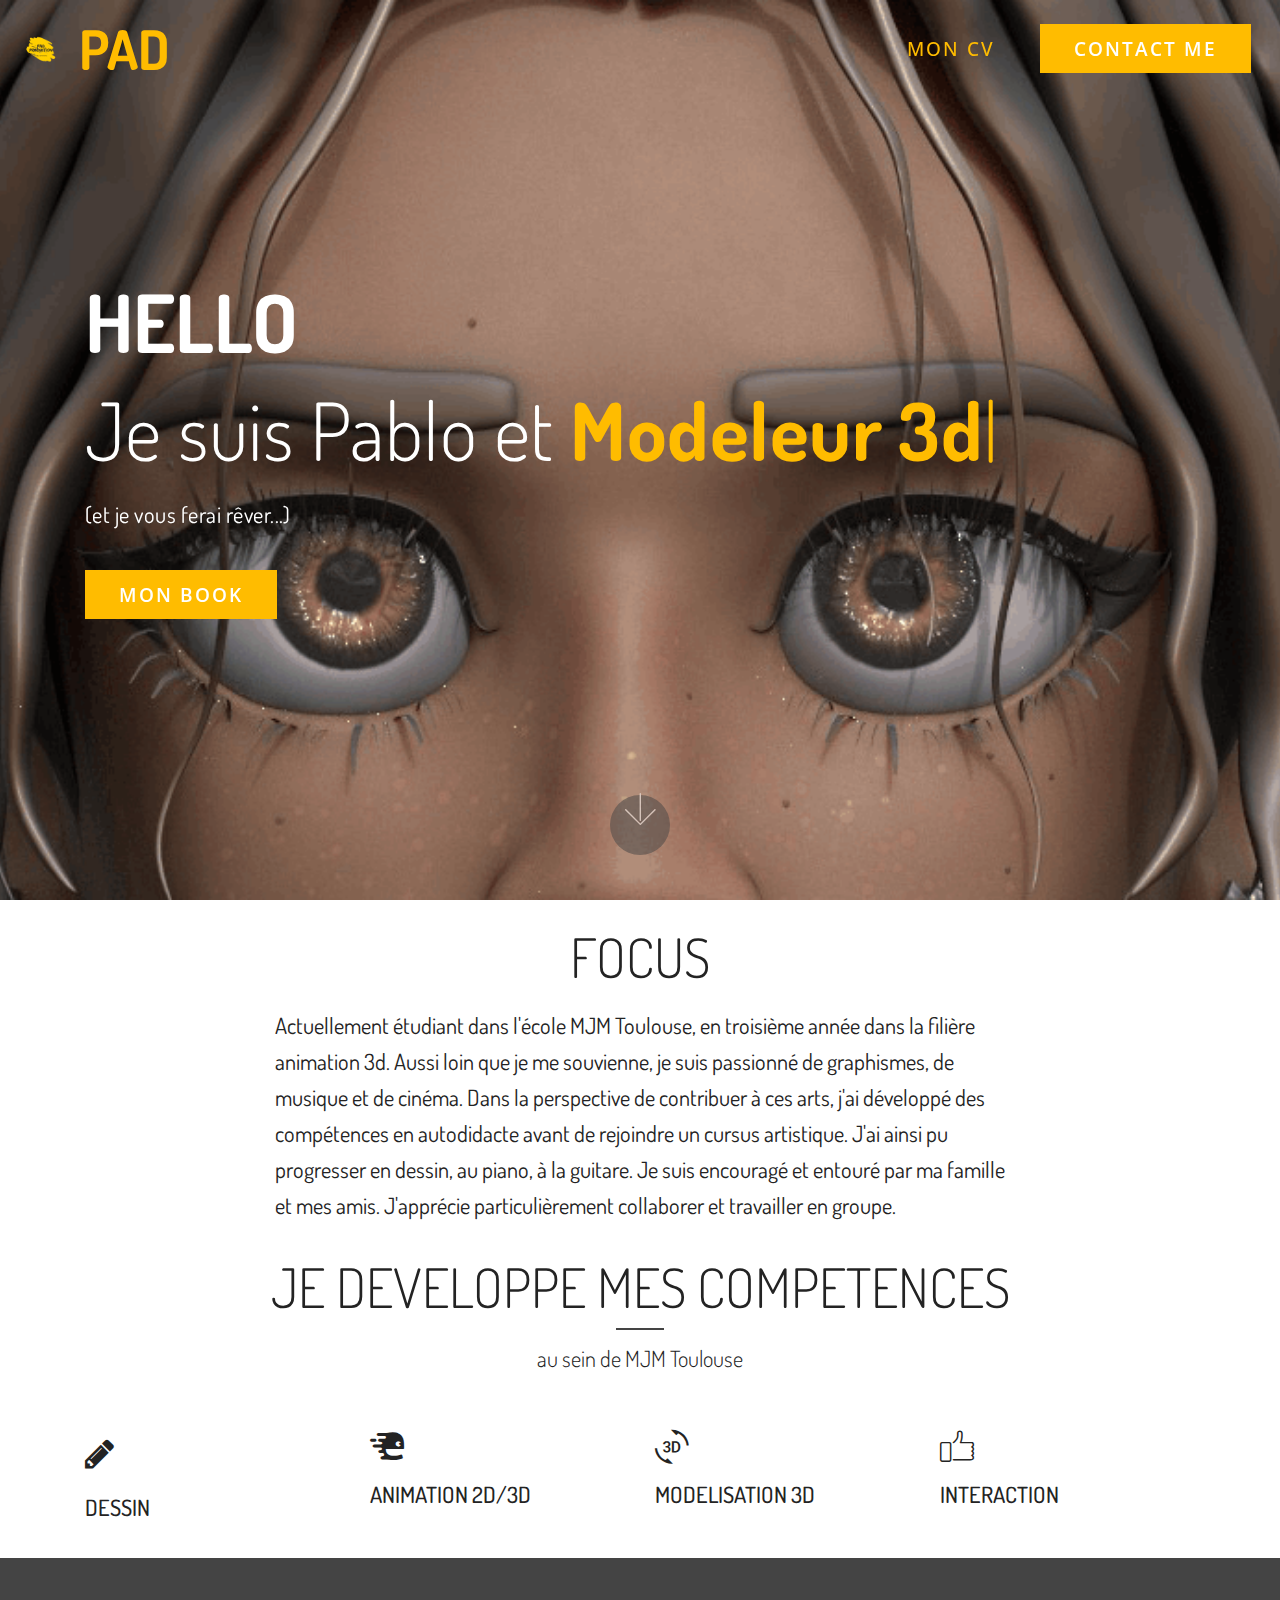
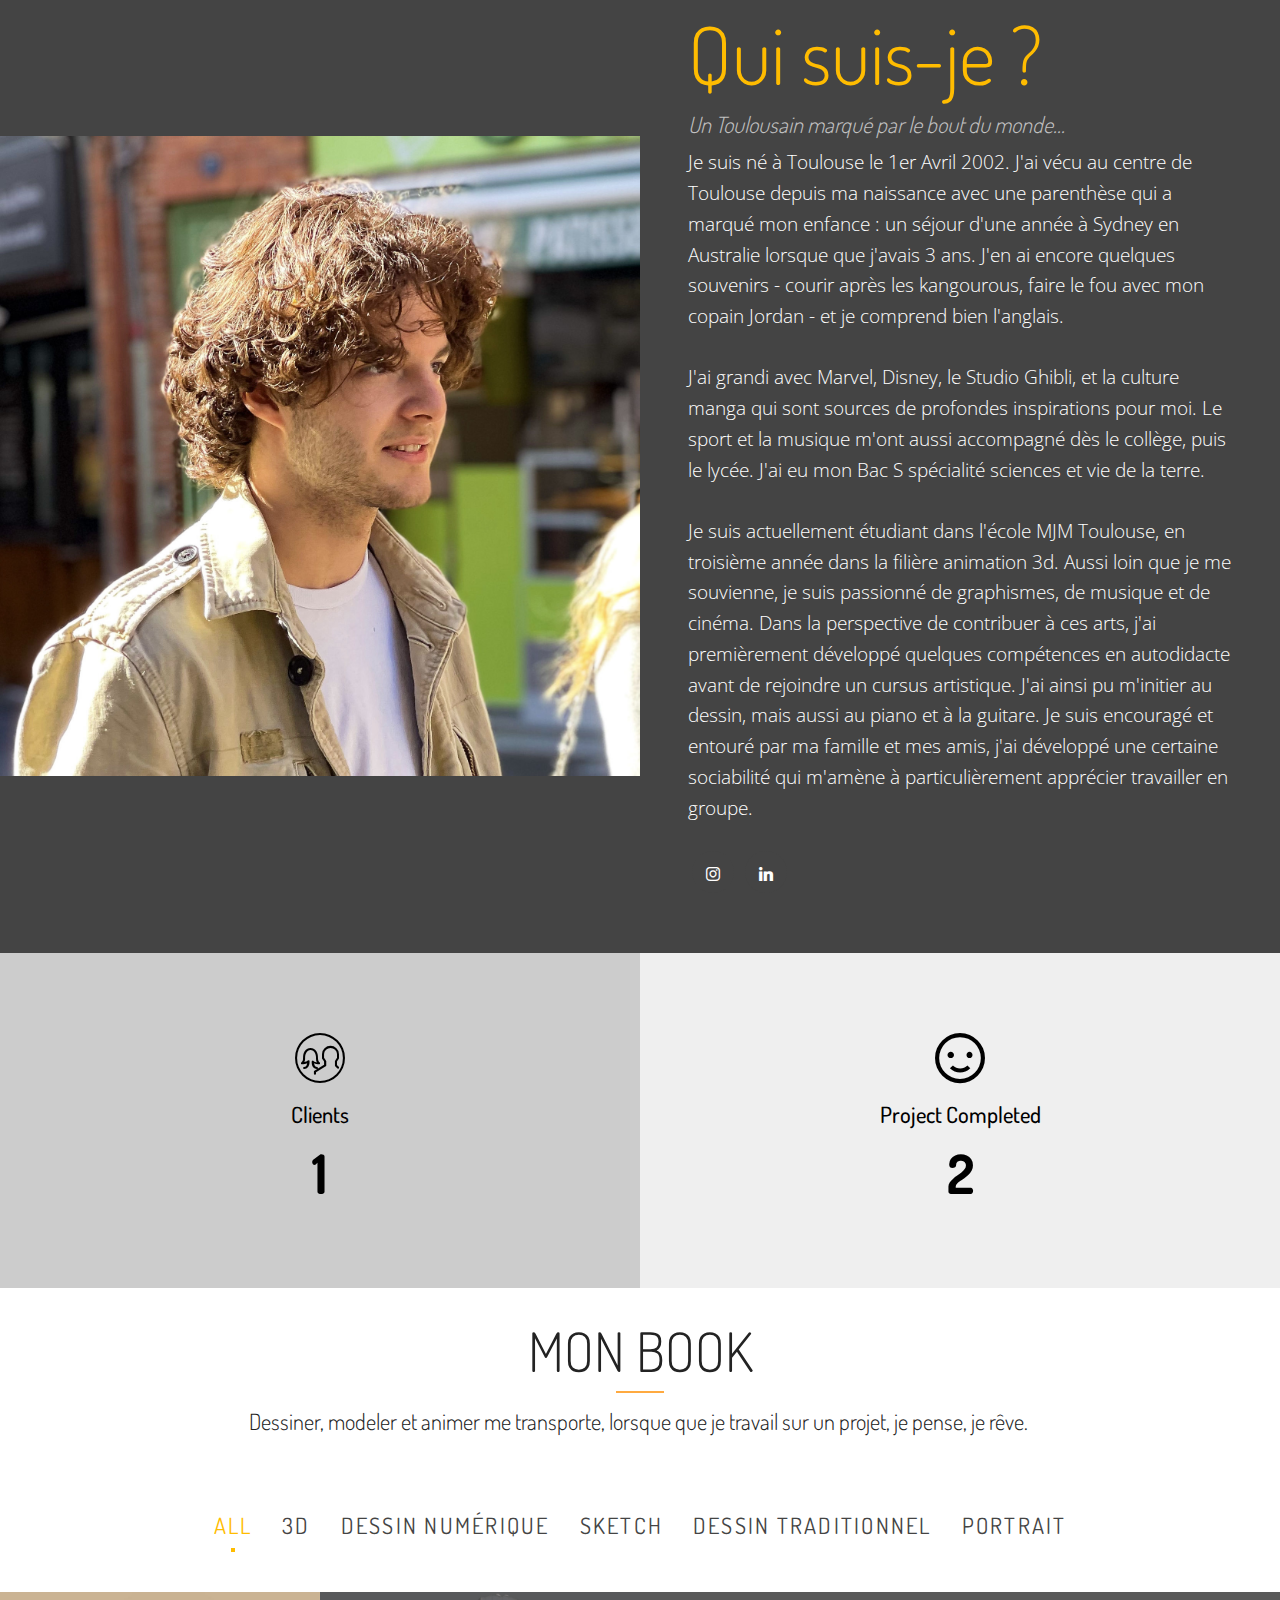
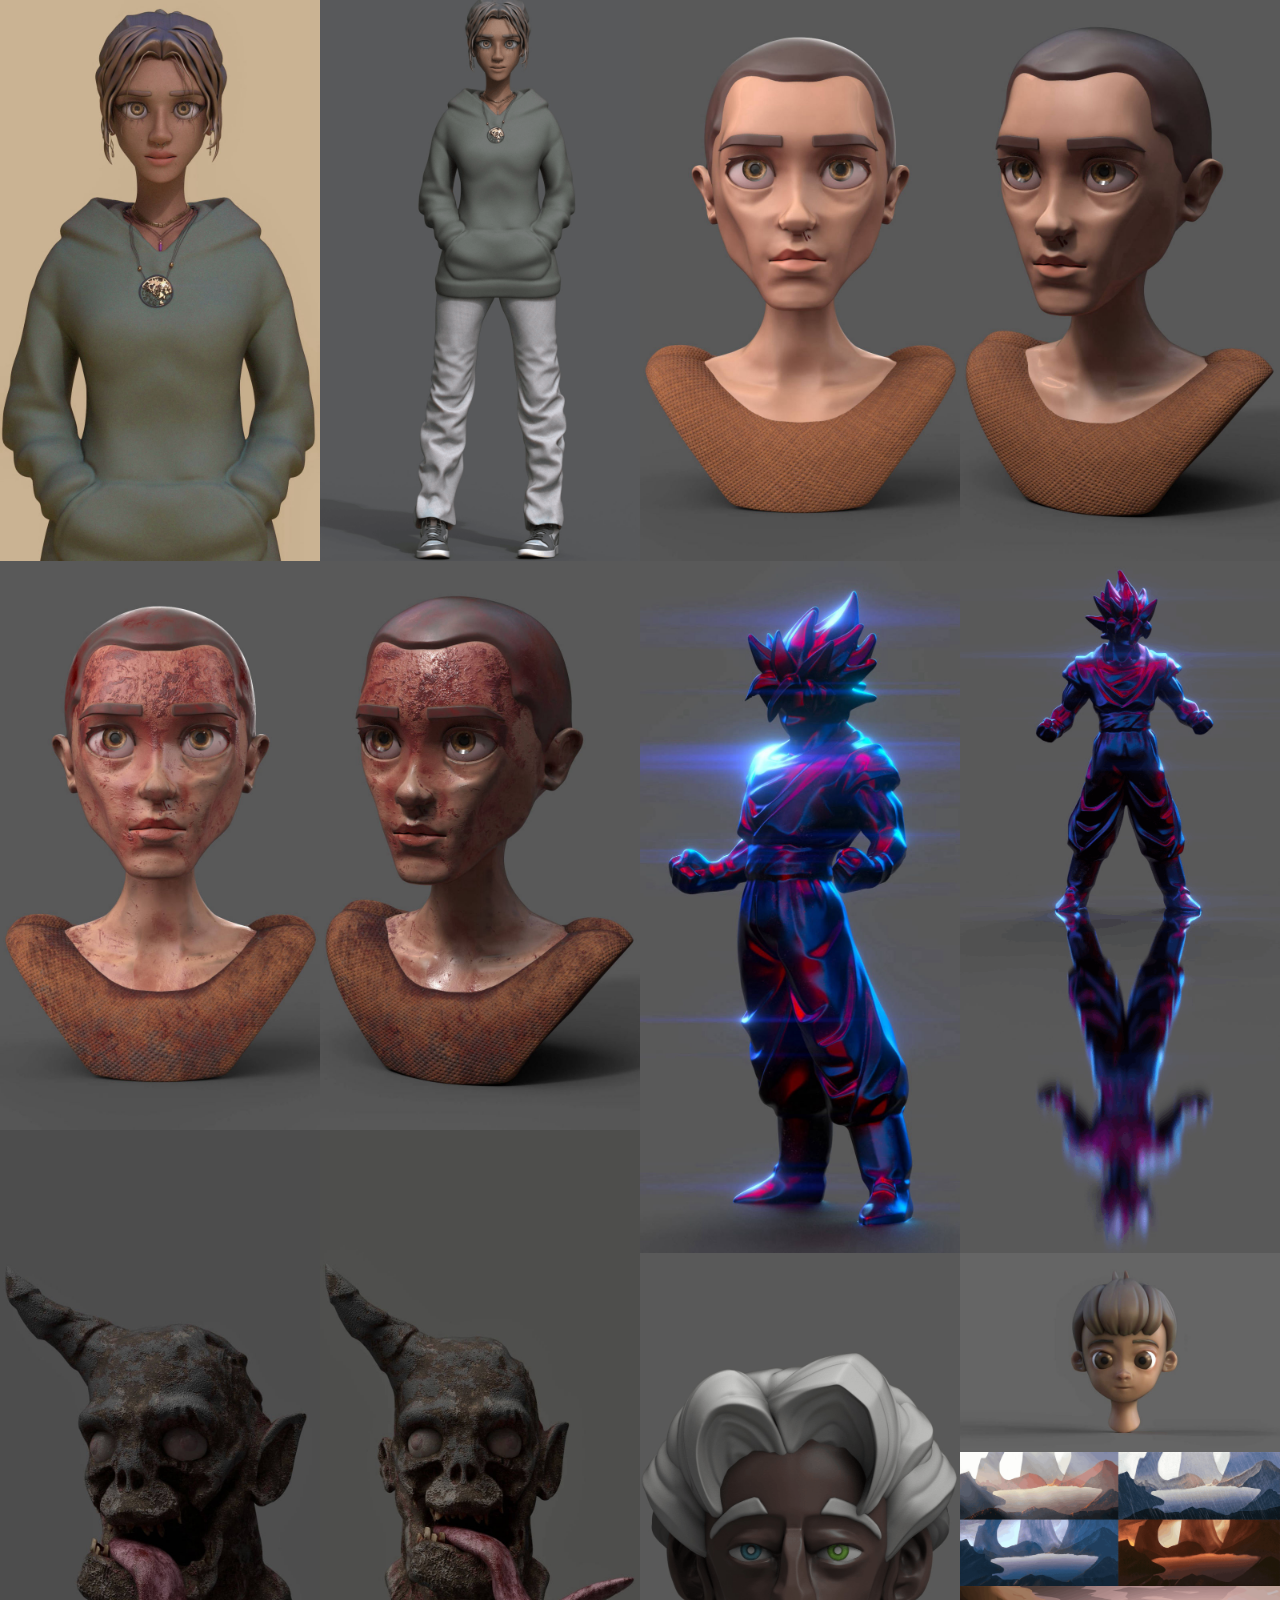
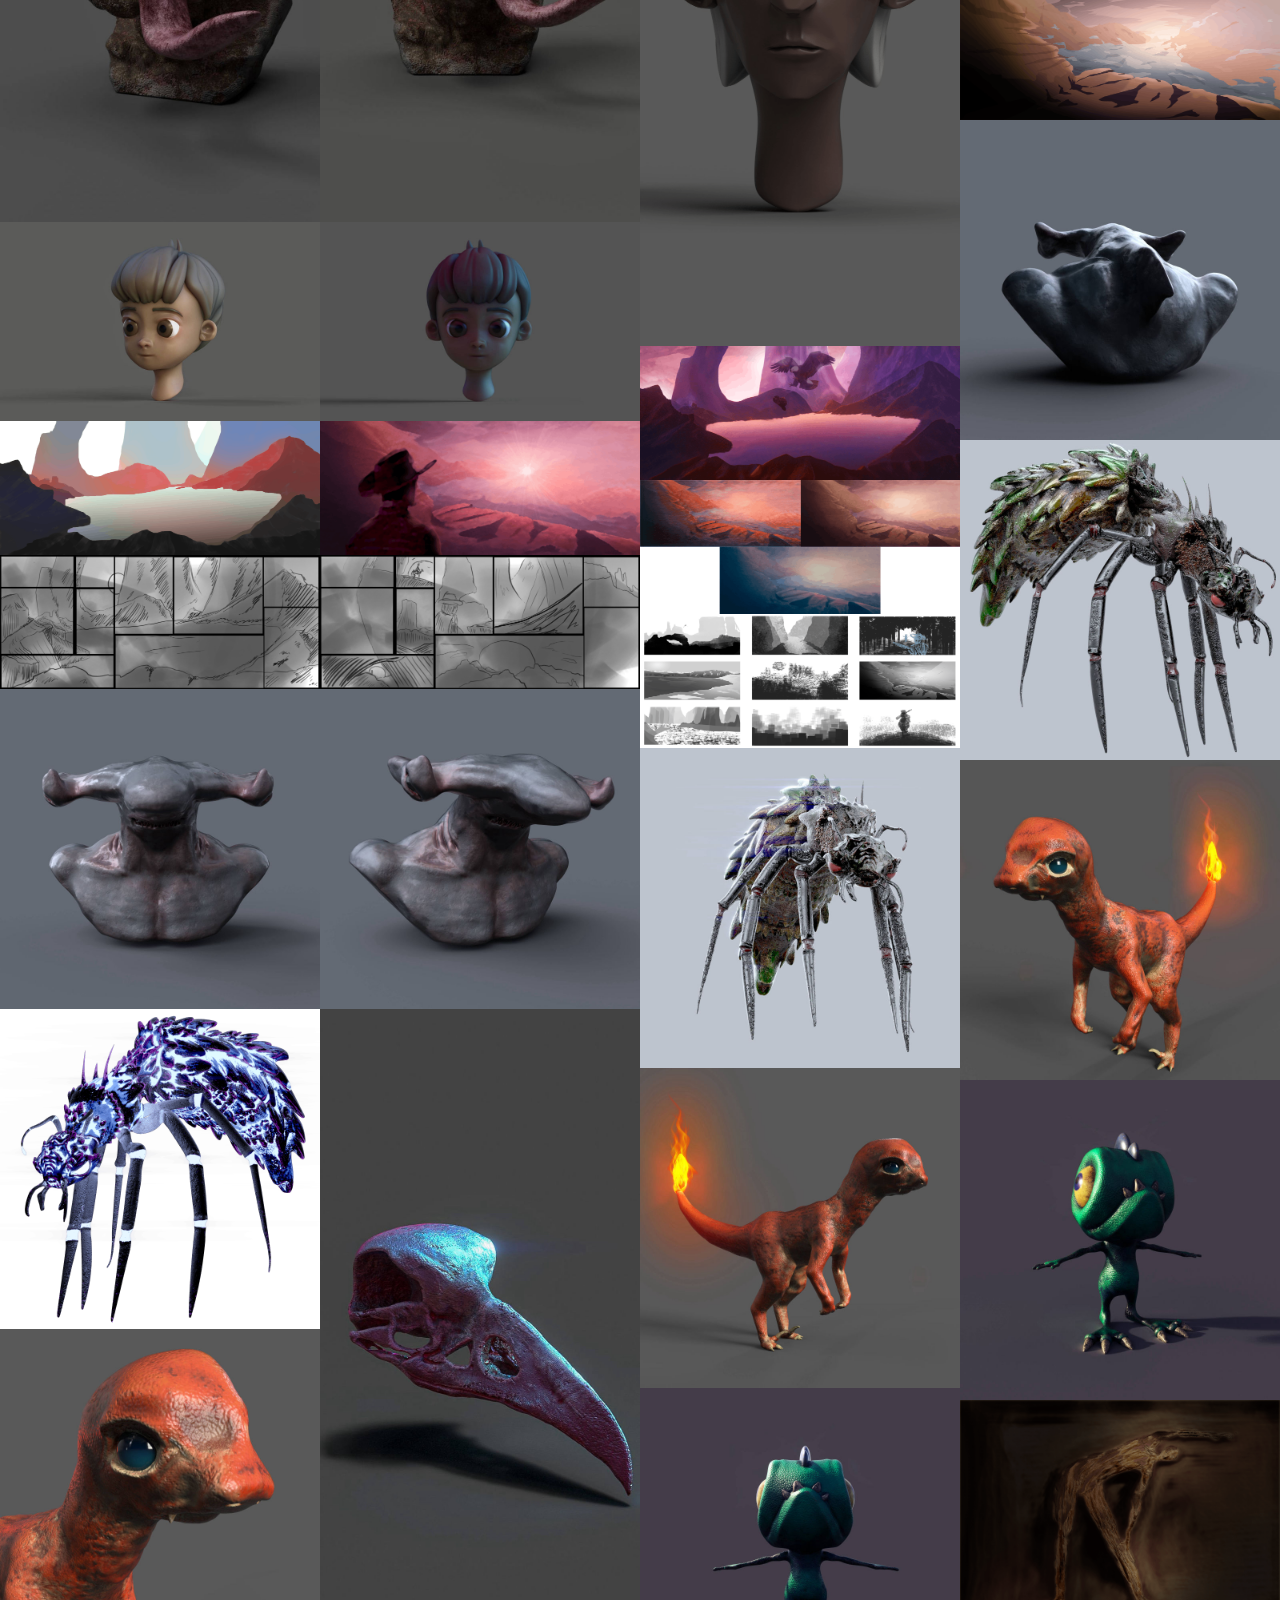
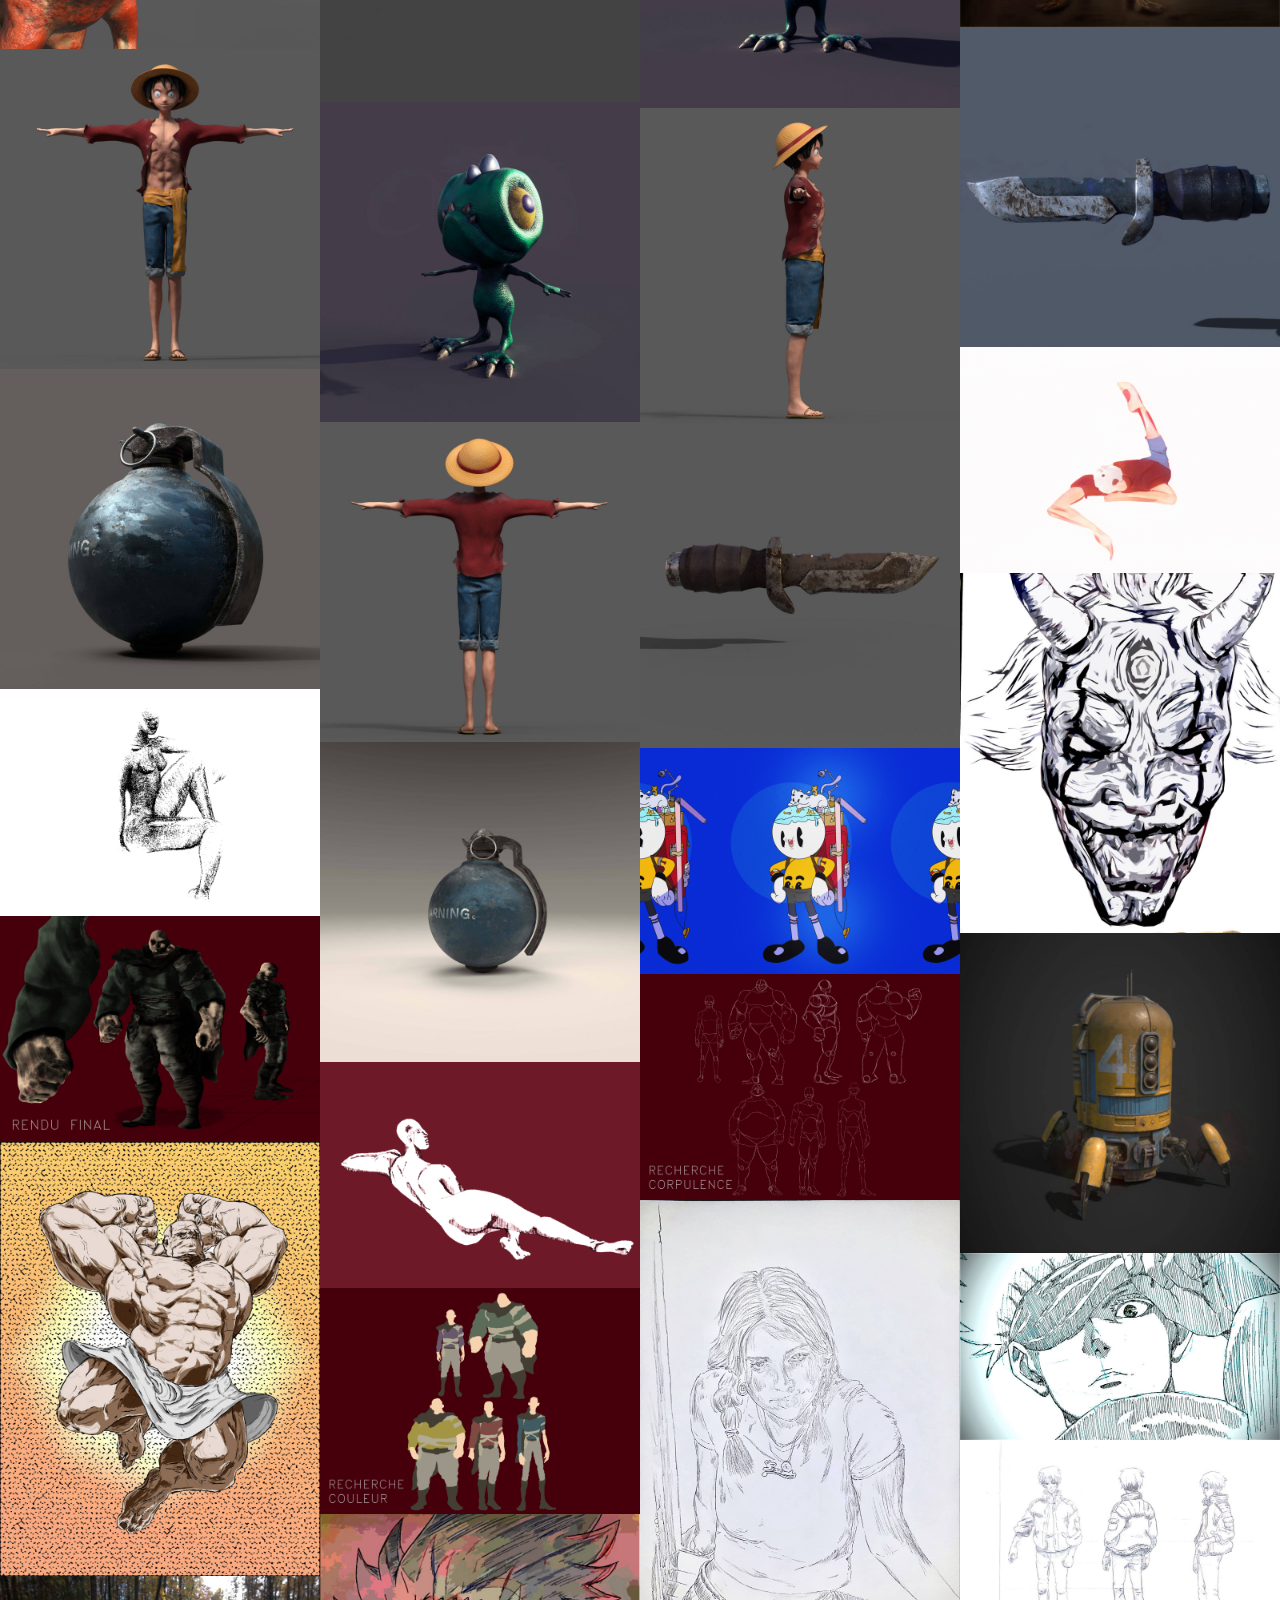
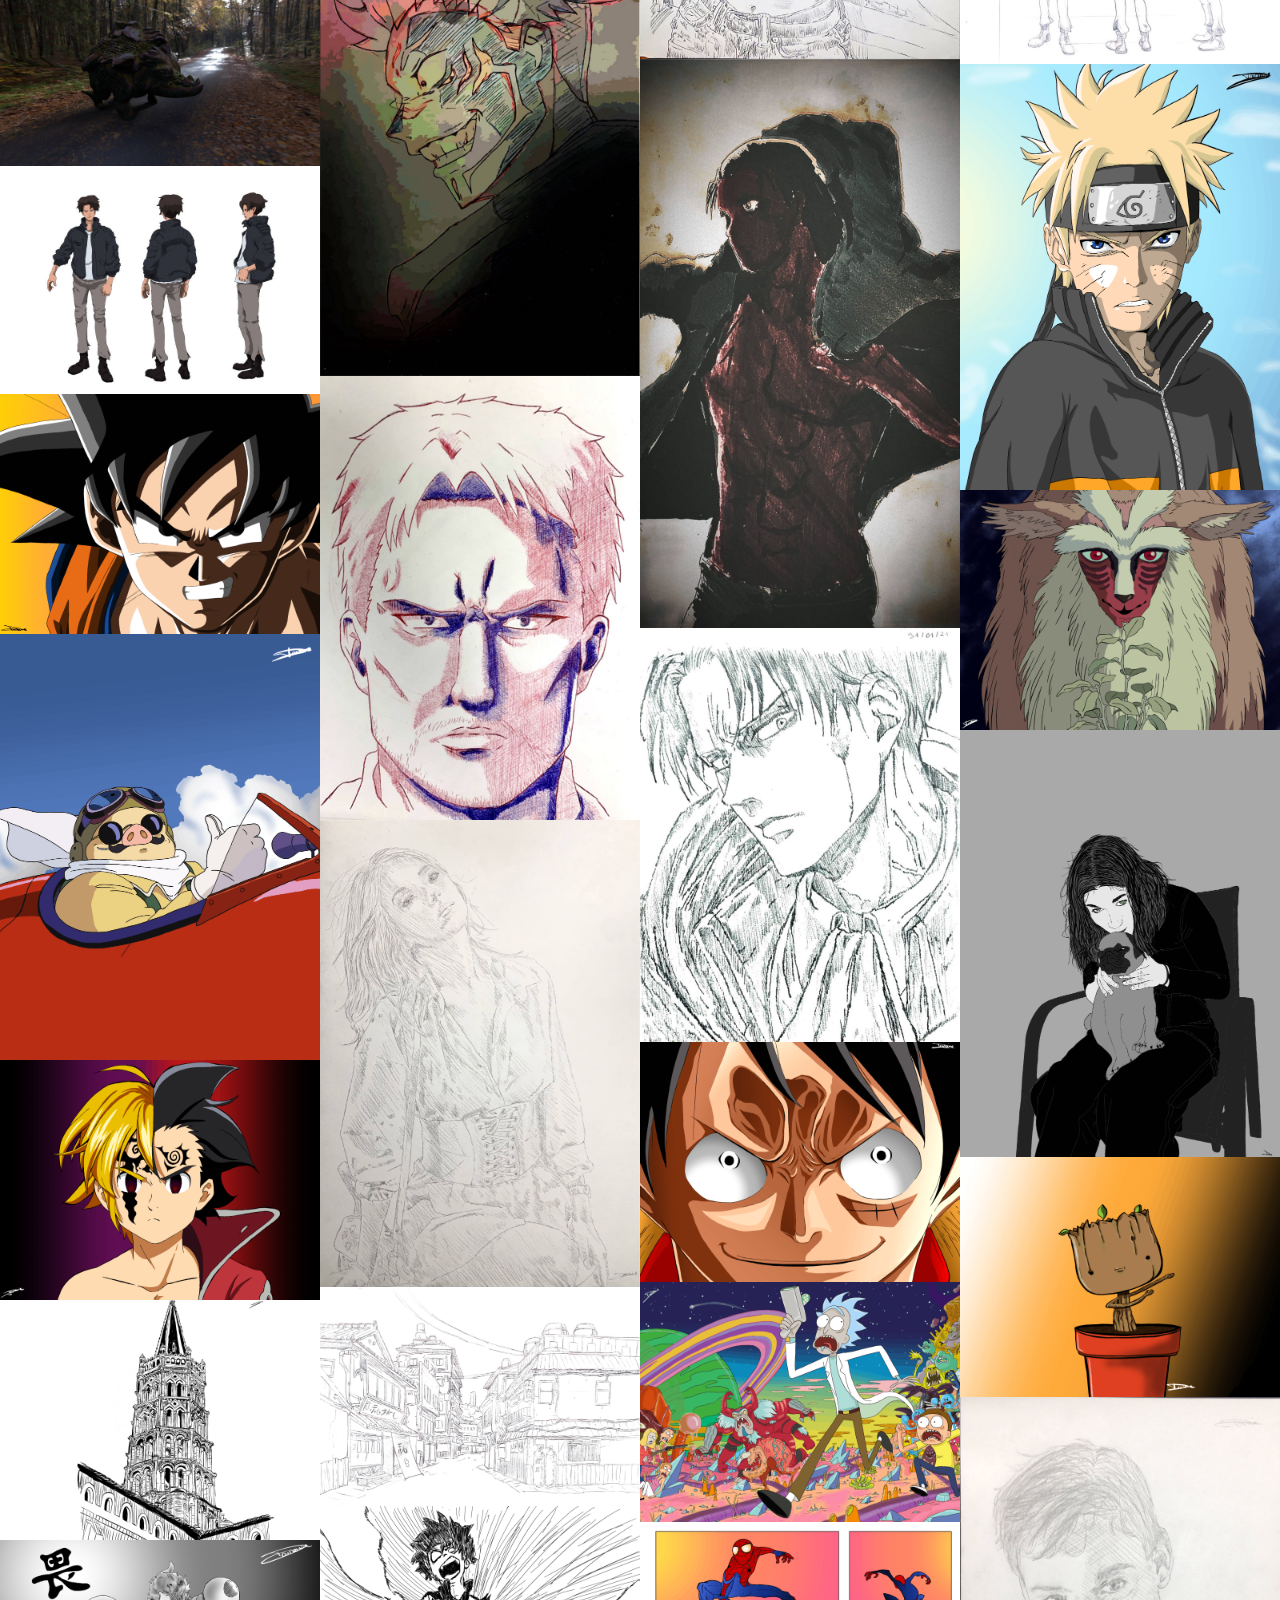
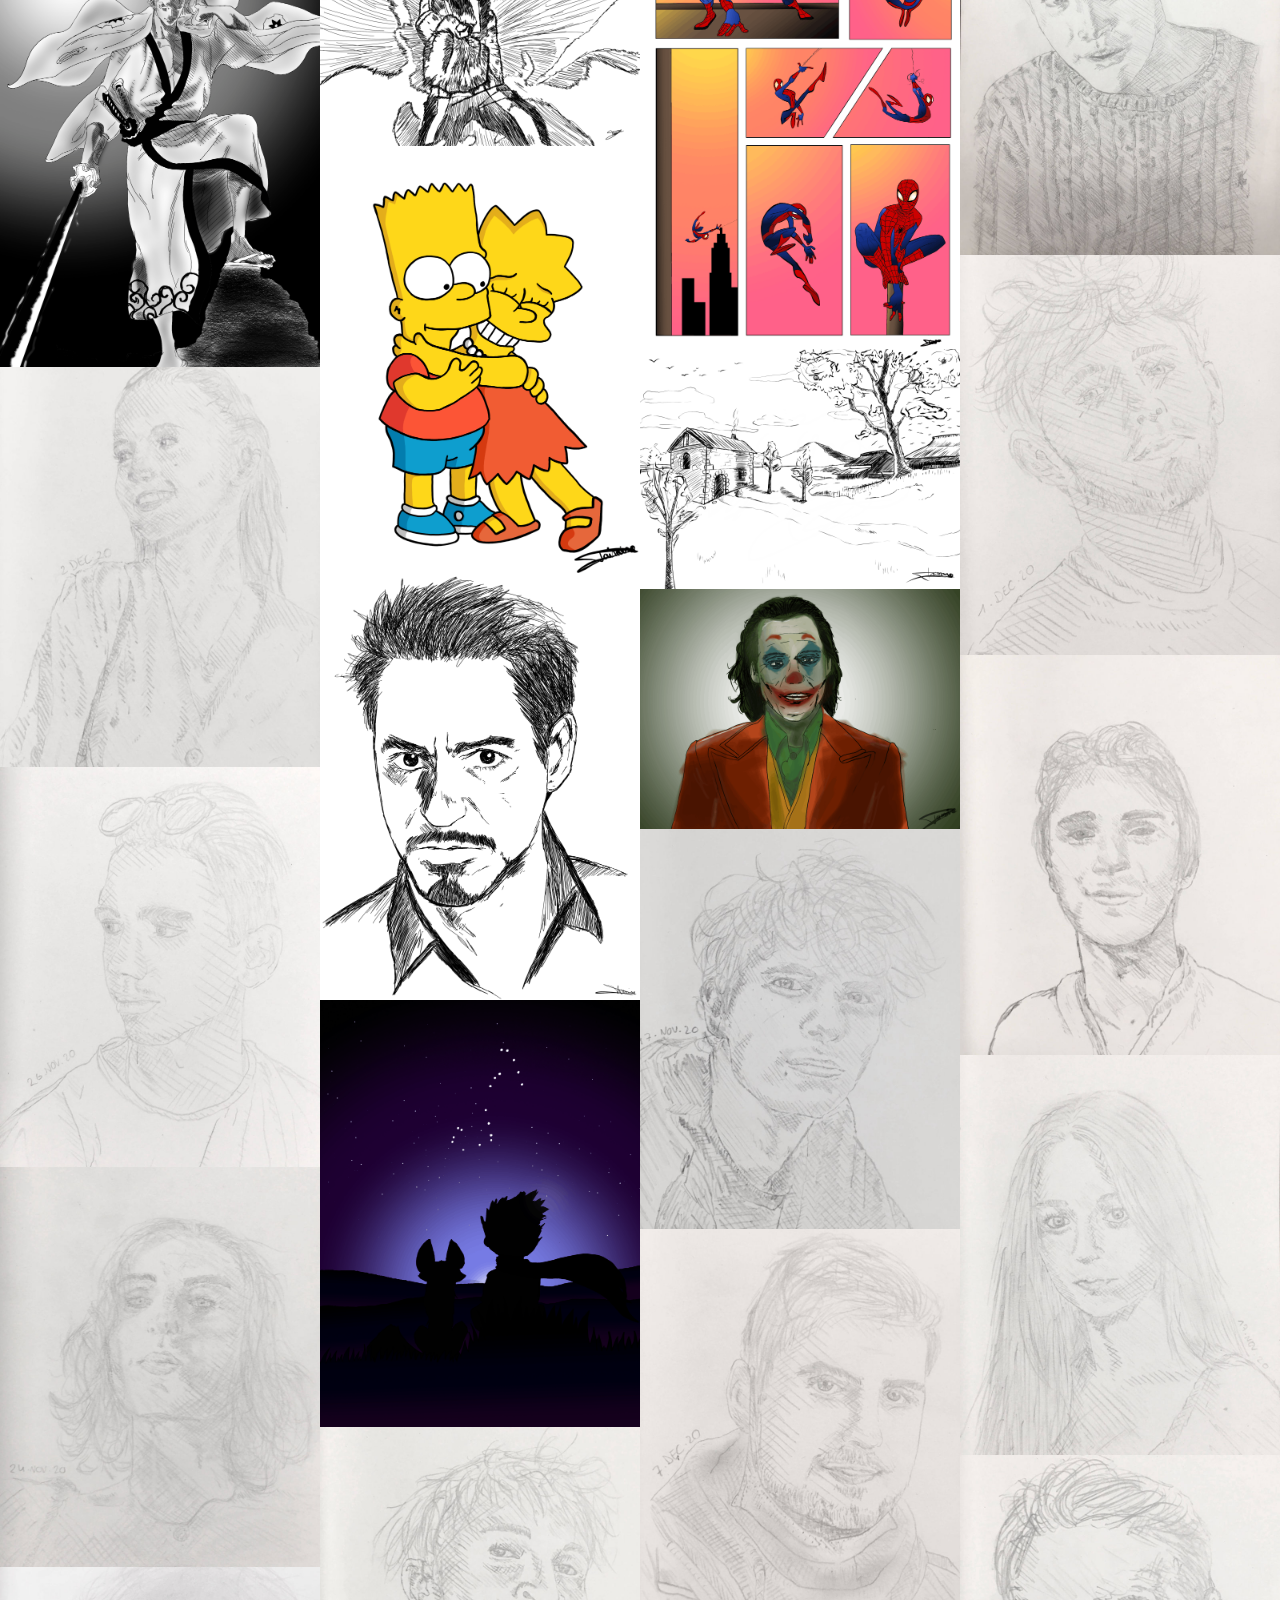
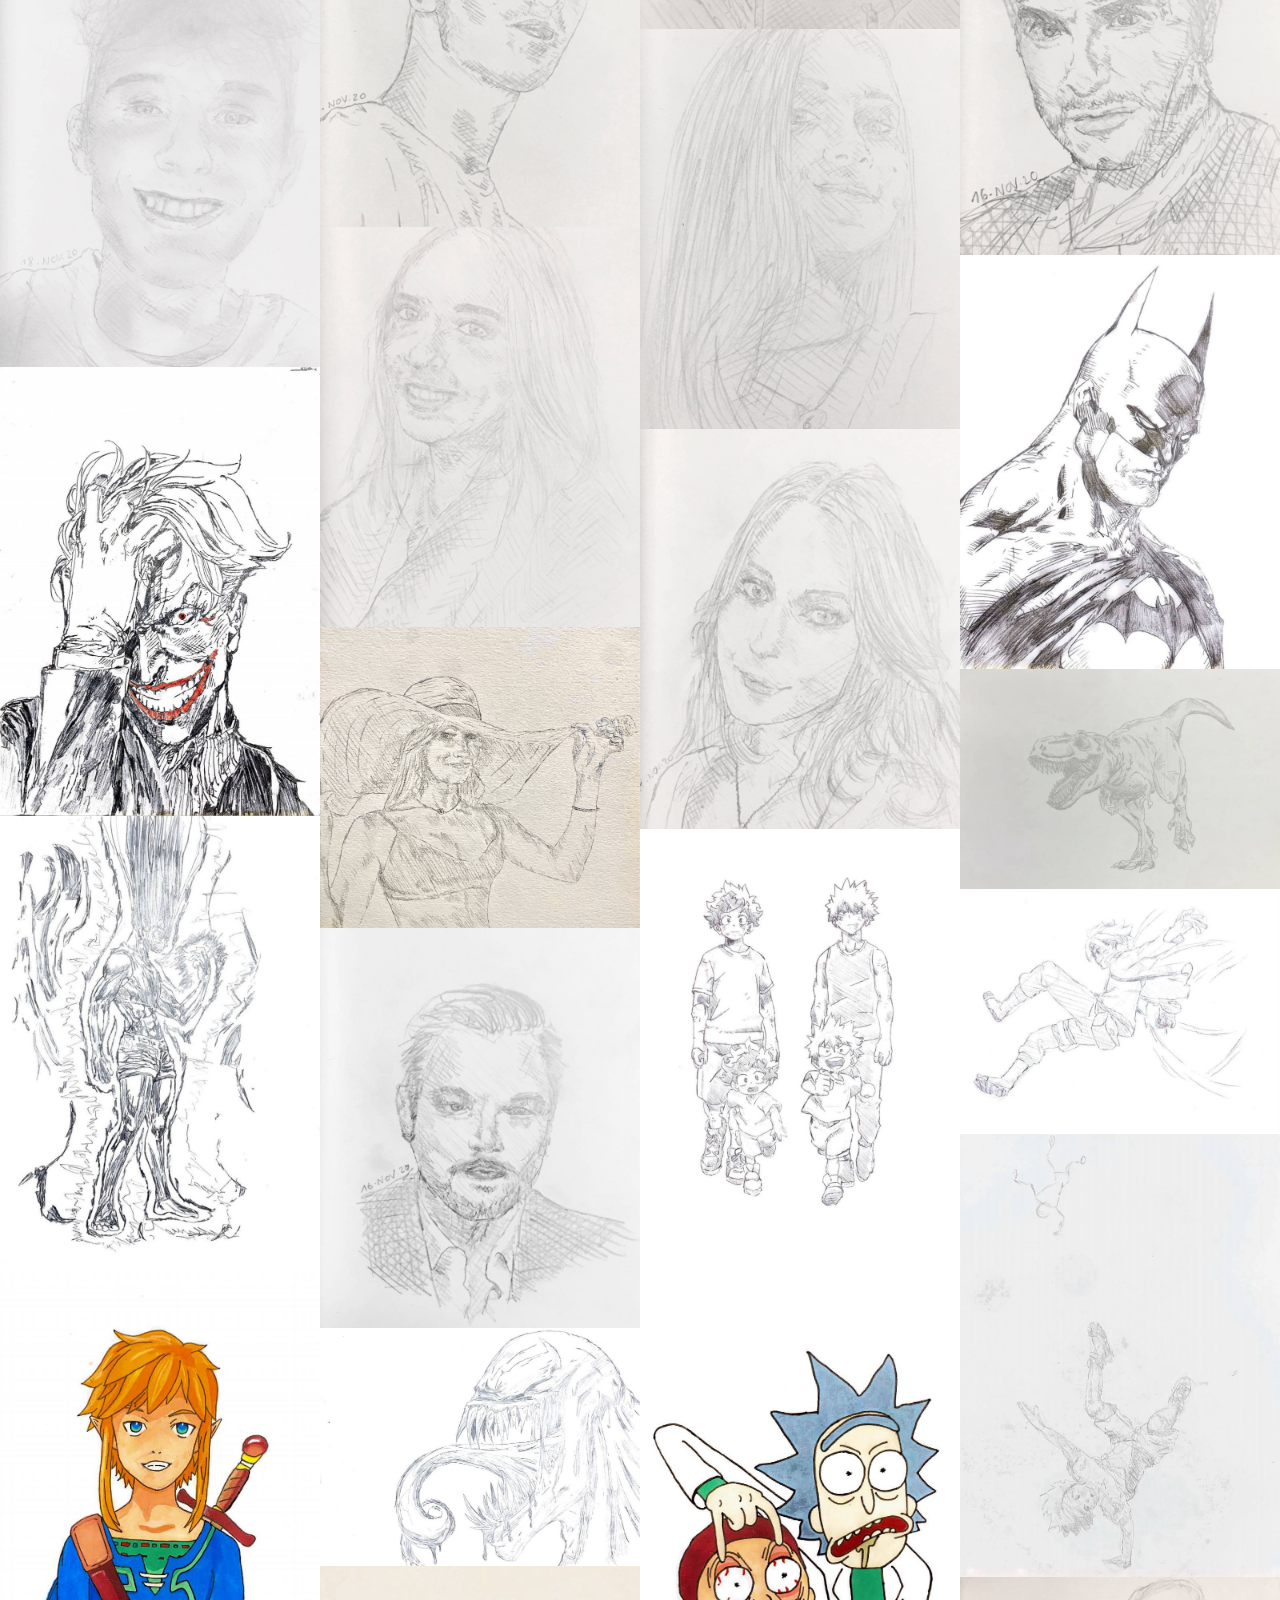
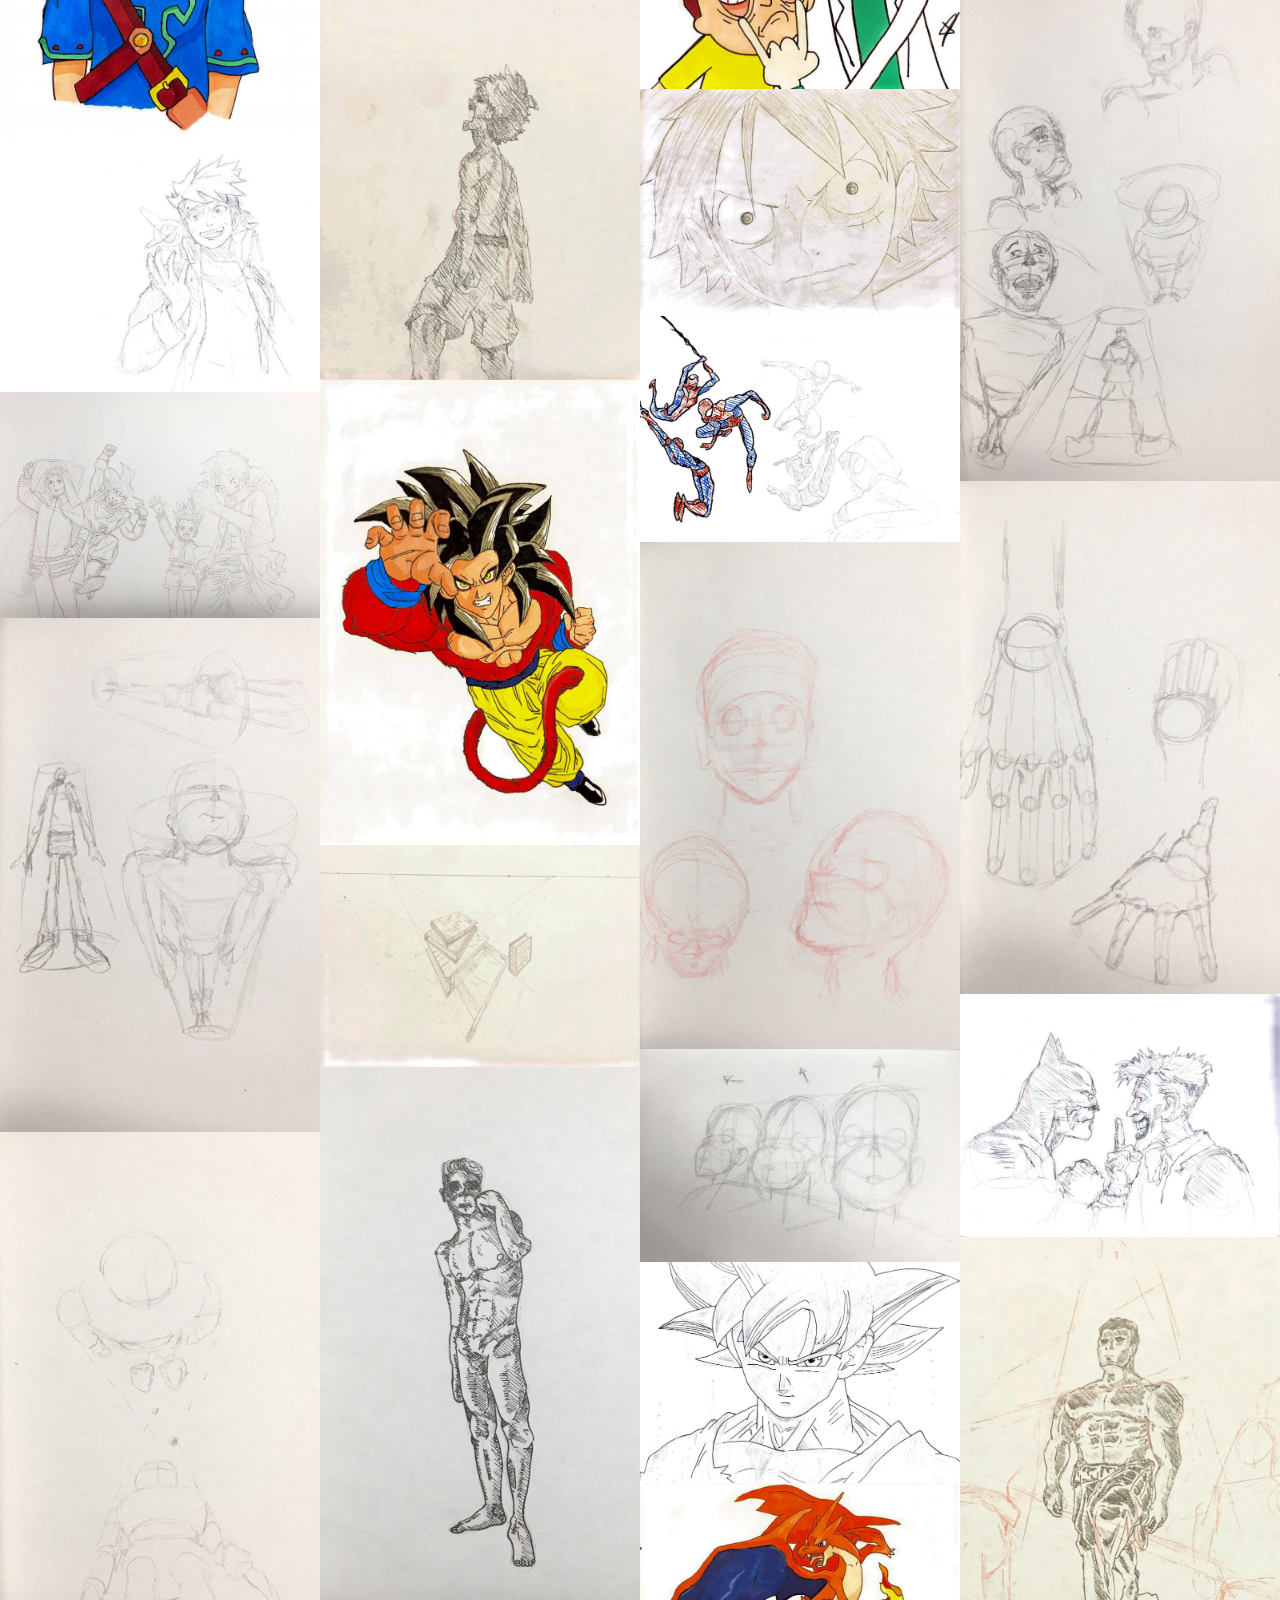
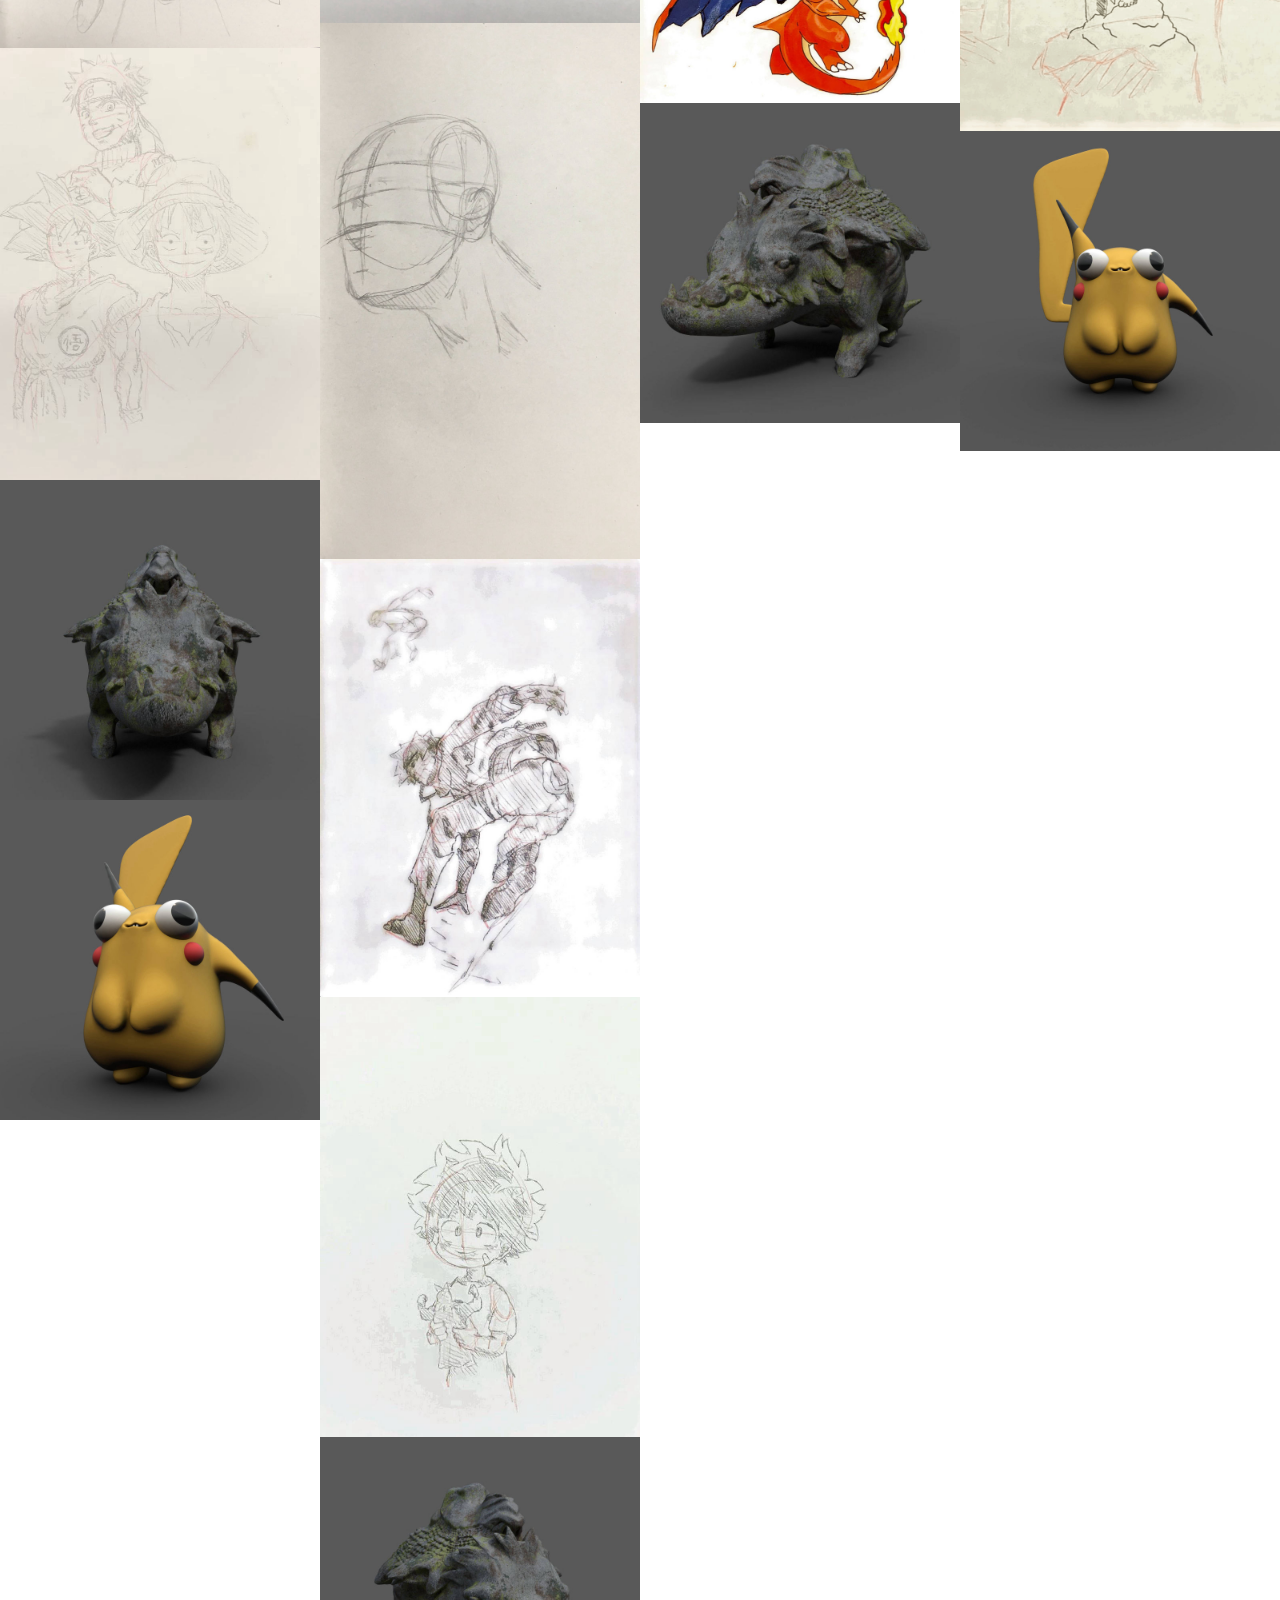
<file: index.html>
<!DOCTYPE html>
<html  >
<head>
  <!-- Site made with Mobirise Website Builder v5.6.13, https://mobirise.com -->
  <meta charset="UTF-8">
  <meta http-equiv="X-UA-Compatible" content="IE=edge">
  <meta name="generator" content="Mobirise v5.6.13, mobirise.com">
  <meta name="twitter:card" content="summary_large_image"/>
  <meta name="twitter:image:src" content="">
  <meta property="og:image" content="">
  <meta name="twitter:title" content="Home">
  <meta name="viewport" content="width=device-width, initial-scale=1, minimum-scale=1">
  <link rel="shortcut icon" href="assets/images/logo-256x256.png" type="image/x-icon">
  <meta name="description" content="">
  
  
  <title>Home</title>
  <link rel="stylesheet" href="assets/web/assets/mobirise-icons/mobirise-icons.css">
  <link rel="stylesheet" href="assets/Material-Design-Icons/css/material.css">
  <link rel="stylesheet" href="assets/FontAwesome/css/font-awesome.css">
  <link rel="stylesheet" href="assets/web/assets/mobirise-icons2/mobirise2.css">
  <link rel="stylesheet" href="assets/simple-line-icons/simple-line-icons.css">
  <link rel="stylesheet" href="assets/tether/tether.min.css">
  <link rel="stylesheet" href="assets/bootstrap/css/bootstrap.min.css">
  <link rel="stylesheet" href="assets/bootstrap/css/bootstrap-grid.min.css">
  <link rel="stylesheet" href="assets/bootstrap/css/bootstrap-reboot.min.css">
  <link rel="stylesheet" href="assets/popup-overlay-plugin/style.css">
  <link rel="stylesheet" href="assets/dropdown/css/style.css">
  <link rel="stylesheet" href="assets/socicon/css/styles.css">
  <link rel="stylesheet" href="assets/theme/css/style.css">
  <link rel="stylesheet" href="assets/gallery/style.css">
  <link rel="preload" href="https://fonts.googleapis.com/css?family=Dosis:200,300,400,500,600,700,800&display=swap" as="style" onload="this.onload=null;this.rel='stylesheet'">
  <noscript><link rel="stylesheet" href="https://fonts.googleapis.com/css?family=Dosis:200,300,400,500,600,700,800&display=swap"></noscript>
  <link rel="preload" href="https://fonts.googleapis.com/css?family=Open+Sans:300,300i,400,400i,600,600i,700,700i,800,800i&display=swap" as="style" onload="this.onload=null;this.rel='stylesheet'">
  <noscript><link rel="stylesheet" href="https://fonts.googleapis.com/css?family=Open+Sans:300,300i,400,400i,600,600i,700,700i,800,800i&display=swap"></noscript>
  <link rel="preload" as="style" href="assets/mobirise/css/mbr-additional.css"><link rel="stylesheet" href="assets/mobirise/css/mbr-additional.css" type="text/css">
  
  
  
  

<meta name="theme-color" content="#ffbc00">
<link rel="manifest" href="manifest.json">
<script src="sw-connect.js"></script>
<meta name="apple-mobile-web-app-capable" content="yes">
<link rel="apple-touch-startup-image" media="(device-width: 320px) and (device-height: 568px) and (-webkit-device-pixel-ratio: 2) and (orientation: portrait)" href="assets/images/apple-launch-640x1136.png">
<link rel="apple-touch-startup-image" media="(device-width: 375px) and (device-height: 667px) and (-webkit-device-pixel-ratio: 2) and (orientation: portrait)" href="assets/images/apple-launch-750x1334.png">
<link rel="apple-touch-startup-image" media="(device-width: 414px) and (device-height: 736px) and (-webkit-device-pixel-ratio: 3) and (orientation: portrait)" href="assets/images/apple-launch-1242x2208.png">
<link rel="apple-touch-startup-image" media="(device-width: 375px) and (device-height: 812px) and (-webkit-device-pixel-ratio: 3) and (orientation: portrait)" href="assets/images/apple-launch-1125x2436.png">
<link rel="apple-touch-startup-image" media="(device-width: 768px) and (device-height: 1024px) and (-webkit-device-pixel-ratio: 2) and (orientation: portrait)" href="assets/images/apple-launch-1536x2048.png">
<link rel="apple-touch-startup-image" media="(device-width: 834px) and (device-height: 1112px) and (-webkit-device-pixel-ratio: 2) and (orientation: portrait)" href="assets/images/apple-launch-1668x2224.png">
<link rel="apple-touch-startup-image" media="(device-width: 1024px) and (device-height: 1366px) and (-webkit-device-pixel-ratio: 2) and (orientation: portrait)" href="assets/images/apple-launch-2048x2732.png">
<meta name="apple-mobile-web-app-status-bar-style" content="default">
<meta name="apple-mobile-web-app-title" content="">
<link rel="apple-touch-icon" href="apple-touch-icon.png"></head>
<body>

<!-- Analytics -->
<!-- Global site tag (gtag.js) - Google Analytics -->
<script async="" src="https://www.googletagmanager.com/gtag/js?id=G-6X0XYRCQQF"></script>
<script>
  window.dataLayer = window.dataLayer || [];
  function gtag(){dataLayer.push(arguments);}
  gtag('js', new Date());

  gtag('config', 'G-6X0XYRCQQF');
</script>
<!-- /Analytics -->


  
  <section class="menu cid-rzMrgNeUFf" once="menu" id="menu2-7">

    
    

    <nav class="navbar navbar-dropdown navbar-fixed-top navbar-expand-lg">
        <div class="navbar-brand">
            <span class="navbar-logo">
                <a href="https://raw.githubusercontent.com/dairaine/pablo/gh-pages/CV_120221.pdf" target="_blank">
                    <img src="[data-uri]" alt="Mobirise" style="height: 8rem;" loading="lazy" class="lazyload" data-src="assets/images/logo-256x256.png">
                </a>
            </span>
            <span class="navbar-caption-wrap"><a class="navbar-caption text-primary display-2" href="https://raw.githubusercontent.com/dairaine/pablo/gh-pages/CV_120221.pdf" target="_blank">
                    PAD<br></a></span>
        </div>
        <button class="navbar-toggler" type="button" data-toggle="collapse" data-target="#navbarSupportedContent" aria-controls="navbarNavAltMarkup" aria-expanded="false" aria-label="Toggle navigation">
            <div class="hamburger">
                <span></span>
                <span></span>
                <span></span>
                <span></span>
            </div>
        </button>
      <div class="collapse navbar-collapse" id="navbarSupportedContent">
            <ul class="navbar-nav nav-dropdown" data-app-modern-menu="true"><li class="nav-item">
                    <a class="nav-link link text-primary display-4" href="assets/files/CV-PabloDAIRAINE.pdf" target="_blank">MON CV<br></a>
                </li></ul>
            <div class="navbar-buttons mbr-section-btn"><a class="btn btn-md btn-primary display-4" href="index.html#form2-6">
                    CONTACT ME
                </a></div>
      </div>
    </nav>
</section>

<section class="header2 cid-rzMt37x8iA mbr-fullscreen mbr-parallax-background" id="header2-8">

    

    

    <div class="container">
        <div class="row">
            <div class="mbr-white col-md-12">
                <h1 class="mbr-section-title mbr-white mbr-bold mbr-fonts-style display-1">HELLO</h1>
                <div class="typed-text pb-3 display-1">
                    <span class="mbr-section-subtitle mbr-fonts-style mbr-white display-1">
                          Je suis Pablo et</span>
                    <span>
                      <span class="animated-element mbr-bold" data-word1="Modeleur 3d " data-word2="Dessinateur Animateur 2d-3d" data-word3="Dessinateur " data-speed="55">
                      </span>
                    </span>
                </div>
                <p class="mbr-section-text mbr-fonts-style display-5">
                    (et je vous ferai rêver...)</p>
                <div class="pt-3 mbr-section-btn"><a class="btn-primary btn btn-md display-4" type="submit" href="index.html#gallery1-0">MON BOOK</a></div>
            </div>
        </div>
    </div>
    <div class="mbr-arrow hidden-sm-down" aria-hidden="true">
        <a href="#next">
            <i class="mbri-down mbr-iconfont"></i>
        </a>
    </div>
</section>

<section class="mbr-section content2 cid-sn1XLSqJ7y" id="content2-4">

    

    <div class="container">
        <div class="row justify-content-center">
            <div class="col-md-8 col-sm-12 text-section">
                <h2 class="mbr-fonts-style mbr-title align-left pb-3 display-2">FOCUS<br></h2>
                <p class="mbr-fonts-style mbr-text align-left display-7">Actuellement étudiant dans l'école MJM Toulouse, en troisième année dans la filière animation 3d. Aussi loin que je me souvienne, je suis passionné de graphismes, de musique et de cinéma. Dans la perspective de contribuer à ces arts, j'ai développé des compétences en autodidacte avant de rejoindre un&nbsp;cursus artistique. J'ai ainsi pu progresser en dessin, au piano, à la guitare. Je suis encouragé et entouré par ma famille et mes amis. J'apprécie particulièrement collaborer et travailler en groupe.</p>
            </div>
        </div>
    </div>
</section>

<section class="cid-rzMr7rM4hq" id="features1-1">

    

    
    <div class="container">
        <h2 class="mbr-fonts-style mbr-section-title align-center display-2">JE DEVELOPPE MES COMPETENCES</h2>
         <div class="underline align-center">
             <div class="line"></div>
         </div>

        <h3 class="mbr-fonts-style mbr-section-subtitle align-center mbr-light pt-3 display-5">au sein de MJM Toulouse</h3>

        <div class="row justify-content-center pt-5">
            <div class="col-md-6 row-item col-lg-3">
                <div class="card-img pb-3 align-left">
                    <span class="mbr-iconfont fa-pencil fa"></span>
                </div>
                <h4 class="mbr-fonts-style mbr-card-title display-5">DESSIN</h4>

                
            </div>

            <div class="col-md-6 row-item col-lg-3">
                <div class="card-img pb-3 align-left">
                    <span class="mbr-iconfont socicon-endomodo socicon"></span>
                </div>
                <h4 class="mbr-fonts-style mbr-card-title display-5">ANIMATION 2D/3D</h4>

                
            </div>

            <div class="col-md-6 row-item col-lg-3">
                <div class="card-img pb-3 align-left">
                    <span class="mbr-iconfont mdi-action-3d-rotation"></span>
                </div>
                <h4 class="mbr-fonts-style mbr-card-title display-5">MODELISATION 3D</h4>
                
            </div>

            <div class="col-md-6 row-item col-lg-3">
                <div class="card-img pb-3 align-left">
                    <span class="mbr-iconfont mbri-like"></span>
                </div>
                <h4 class="mbr-fonts-style mbr-card-title display-5">INTERACTION</h4>
                
            </div>
        </div>
    </div>
</section>

<section class="extFeatures cid-snpN5aMKYl" id="extHeader25-6">

    

    
    <div class="container-fluid">
        <div class="row align-items-center content-row">
          <div class="col-lg-6 wrap-block">
              <h1 class="mbr-section-title mbr-fonts-style mbr-light display-1">Qui suis-je ?&nbsp;</h1>
              <h2 class="mbr-section-subtitle mbr-fonts-style mbr-light display-5"><em>Un Toulousain marqué par le bout du monde...</em></h2>
              <h3 class="mbr-text mbr-fonts-style mbr-light display-4">Je suis né à Toulouse le 1er Avril 2002. J'ai vécu au centre de Toulouse depuis ma naissance avec une parenthèse qui a marqué mon enfance : un séjour d'une année à Sydney en Australie lorsque que j'avais 3 ans. J'en ai encore quelques souvenirs - courir après les kangourous, faire le fou avec mon copain Jordan - et je comprend bien l'anglais. <br><br>J'ai grandi avec Marvel, Disney, le Studio Ghibli, et la culture manga qui sont sources de profondes inspirations pour moi. Le sport et la musique m'ont aussi accompagné dès le collège, puis le lycée. J'ai eu mon Bac S spécialité sciences et vie de la terre. <br><br><div><span style="font-size: 1.2rem;">Je suis actuellement étudiant dans l'école MJM Toulouse, en troisième année dans la filière animation 3d. Aussi loin que je me souvienne, je suis passionné de graphismes, de musique et de cinéma. Dans la perspective de contribuer à ces arts, j'ai premièrement développé quelques compétences en autodidacte avant de rejoindre un cursus artistique. J'ai ainsi pu m'initier au dessin, mais aussi au piano et à la guitare. Je suis encouragé et entouré par ma famille et mes amis, j'ai développé une certaine sociabilité qui m'amène à particulièrement apprécier travailler en groupe.</span></div></h3>
            
            <div class="social-media col-md-12 col-sm-12">
                <ul class="social-list">
                    <li>
                      <a class="icon-transition" href="https://www.instagram.com/pablo_drne/?hl=fr" target="_blank">
                        <span class="mbr-iconfont socicon-instagram socicon"></span>
                      </a>
                    </li>
                    <li>
                      <a class="icon-transition" href="#">
                        <span class="mbr-iconfont socicon-linkedin socicon" style=""></span>
                      </a>
                    </li>
                    
                    
                    
                 </ul>
            </div>
          </div>
          <div class="col-lg-6 photo-split">
              <img src="[data-uri]" alt="" loading="lazy" class="lazyload" data-src="assets/images/img-1237-1665x1665.jpg">
          </div>
      </div>
    </div>
</section>

<section class="elb-widgets cid-tgtffwYQ0L" id="eb-instagram-feed-d"><script src="https://s.electricblaze.com/widget.js" defer=""></script>
<div class="electricblaze-id-2Uhx6fC"></div></section>

<section class="counters cid-rzMr96oZs2" id="features3-2">

    

    <div class="container-fluid">
        <div class="row justify-content-center align-center">
            <div class="col-md-3 col-sm-6 stats-item col-md-6">
                <span class="mbr-iconfont mbri-users"></span>
                <h2 class="heading mbr-card-title mbr-fonts-style display-5">Clients</h2>
                <h3 class="count counter mbr-fonts-style mbr-bold display-2">1<br></h3>
            </div>

            <div class="col-md-3 col-sm-6 stats-item col-md-6">
                <span class="mbr-iconfont mobi-mbri-smile-face mobi-mbri"></span>
                <h2 class="heading mbr-card-title mbr-fonts-style display-5">Project Completed</h2>
                <h3 class="count counter mbr-fonts-style mbr-bold display-2">2</h3>
            </div>

            

            
        </div>
    </div>
</section>

<section class="mbr-gallery mbr-slider-carousel cid-sn1UIGFoTa" id="gallery1-0">

    
    <div class="container">
        <div class="row justify-content-center">
            <div class="col-sm-10">
                <h2 class="mbr-section-title mbr-fonts-style align-center display-2">MON BOOK</h2>
                <div class="underline align-center">
                    <div class="line"></div>
                </div>
                <h3 class="mbr-section-subtitle mbr-light mbr-fonts-style pt-3 align-center display-5">Dessiner, modeler et animer me transporte, lorsque que je travail sur un projet, je pense, je rêve.&nbsp;</h3>
            </div>
        </div>
    </div>
    <div>
        <div class="pt-5"><!-- Filter --><div class="mbr-gallery-filter container gallery-filter-active"><ul buttons="0"><li class="mbr-gallery-filter-all active"><a class="btn btn-md btn-primary-outline display-7" href="">All</a></li></ul></div><!-- Gallery --><div class="mbr-gallery-row"><div class="mbr-gallery-layout-default"><div><div><div class="mbr-gallery-item mbr-gallery-item--p0" data-video-url="false" data-tags="3D"><div href="#lb-gallery1-0" data-slide-to="0" data-bs-slide-to="0" data-toggle="modal" data-bs-toggle="modal"><img src="[data-uri]" alt="" title="" loading="lazy" class="lazyload" data-src="assets/images/img-1096-1080x1920-800x1422.jpg"><span class="icon-focus"></span><span class="mbr-gallery-title mbr-fonts-style display-7">The girl</span></div></div><div class="mbr-gallery-item mbr-gallery-item--p0" data-video-url="false" data-tags="3D"><div href="#lb-gallery1-0" data-slide-to="1" data-bs-slide-to="1" data-toggle="modal" data-bs-toggle="modal"><img src="[data-uri]" alt="" title="" loading="lazy" class="lazyload" data-src="assets/images/img-1092-1080x1920-800x1422.png"><span class="icon-focus"></span><span class="mbr-gallery-title mbr-fonts-style display-7">The girl</span></div></div><div class="mbr-gallery-item mbr-gallery-item--p0" data-video-url="false" data-tags="3D"><div href="#lb-gallery1-0" data-slide-to="2" data-bs-slide-to="2" data-toggle="modal" data-bs-toggle="modal"><img src="[data-uri]" alt="" title="" loading="lazy" class="lazyload" data-src="assets/images/eleven-1-1080x1920-800x1422.jpg"><span class="icon-focus"></span><span class="mbr-gallery-title mbr-fonts-style display-7">Stranger things : Eleven</span></div></div><div class="mbr-gallery-item mbr-gallery-item--p0" data-video-url="false" data-tags="3D"><div href="#lb-gallery1-0" data-slide-to="3" data-bs-slide-to="3" data-toggle="modal" data-bs-toggle="modal"><img src="[data-uri]" alt="" title="" loading="lazy" class="lazyload" data-src="assets/images/eleven-2-1080x1920-800x1422.jpg"><span class="icon-focus"></span><span class="mbr-gallery-title mbr-fonts-style display-7">Stranger things : Eleven</span></div></div><div class="mbr-gallery-item mbr-gallery-item--p0" data-video-url="false" data-tags="3D"><div href="#lb-gallery1-0" data-slide-to="4" data-bs-slide-to="4" data-toggle="modal" data-bs-toggle="modal"><img src="[data-uri]" alt="" title="" loading="lazy" class="lazyload" data-src="assets/images/eleven-blood-1-1080x1920-800x1422.jpg"><span class="icon-focus"></span><span class="mbr-gallery-title mbr-fonts-style display-7">Stranger things : Eleven (Blood)</span></div></div><div class="mbr-gallery-item mbr-gallery-item--p0" data-video-url="false" data-tags="3D"><div href="#lb-gallery1-0" data-slide-to="5" data-bs-slide-to="5" data-toggle="modal" data-bs-toggle="modal"><img src="[data-uri]" alt="" title="" loading="lazy" class="lazyload" data-src="assets/images/eleven-blood-2-1080x1920-800x1422.jpg"><span class="icon-focus"></span><span class="mbr-gallery-title mbr-fonts-style display-7">Stranger things : Eleven (Blood)</span></div></div><div class="mbr-gallery-item mbr-gallery-item--p0" data-video-url="false" data-tags="3D"><div href="#lb-gallery1-0" data-slide-to="6" data-bs-slide-to="6" data-toggle="modal" data-bs-toggle="modal"><img src="[data-uri]" alt="" title="" loading="lazy" class="lazyload" data-src="assets/images/img-643-828x1792-800x1731.jpg"><span class="icon-focus"></span><span class="mbr-gallery-title mbr-fonts-style display-7">Dragon Ball Z : Goku</span></div></div><div class="mbr-gallery-item mbr-gallery-item--p0" data-video-url="false" data-tags="3D"><div href="#lb-gallery1-0" data-slide-to="7" data-bs-slide-to="7" data-toggle="modal" data-bs-toggle="modal"><img src="[data-uri]" alt="" title="" loading="lazy" class="lazyload" data-src="assets/images/img-646-828x1792-800x1731.png"><span class="icon-focus"></span><span class="mbr-gallery-title mbr-fonts-style display-7">Dragon Ball Z : Goku</span></div></div><div class="mbr-gallery-item mbr-gallery-item--p0" data-video-url="false" data-tags="3D"><div href="#lb-gallery1-0" data-slide-to="8" data-bs-slide-to="8" data-toggle="modal" data-bs-toggle="modal"><img src="[data-uri]" alt="" title="" loading="lazy" class="lazyload" data-src="assets/images/img-615-828x1792-800x1731.jpg"><span class="icon-focus"></span><span class="mbr-gallery-title mbr-fonts-style display-7">Oni Zombie</span></div></div><div class="mbr-gallery-item mbr-gallery-item--p0" data-video-url="false" data-tags="3D"><div href="#lb-gallery1-0" data-slide-to="9" data-bs-slide-to="9" data-toggle="modal" data-bs-toggle="modal"><img src="[data-uri]" alt="" title="" loading="lazy" class="lazyload" data-src="assets/images/img-614-828x1792-800x1731.jpg"><span class="icon-focus"></span><span class="mbr-gallery-title mbr-fonts-style display-7">Oni Zombie</span></div></div><div class="mbr-gallery-item mbr-gallery-item--p0" data-video-url="false" data-tags="3D"><div href="#lb-gallery1-0" data-slide-to="10" data-bs-slide-to="10" data-toggle="modal" data-bs-toggle="modal"><img src="[data-uri]" alt="" title="" loading="lazy" class="lazyload" data-src="assets/images/img-611-828x1792-800x1731.png"><span class="icon-focus"></span><span class="mbr-gallery-title mbr-fonts-style display-7">The man</span></div></div><div class="mbr-gallery-item mbr-gallery-item--p0" data-video-url="false" data-tags="3D"><div href="#lb-gallery1-0" data-slide-to="11" data-bs-slide-to="11" data-toggle="modal" data-bs-toggle="modal"><img src="[data-uri]" alt="" title="" loading="lazy" class="lazyload" data-src="assets/images/img-587-2000x1244-800x498.jpg"><span class="icon-focus"></span><span class="mbr-gallery-title mbr-fonts-style display-7">The boy</span></div></div><div class="mbr-gallery-item mbr-gallery-item--p0" data-video-url="false" data-tags="3D"><div href="#lb-gallery1-0" data-slide-to="12" data-bs-slide-to="12" data-toggle="modal" data-bs-toggle="modal"><img src="[data-uri]" alt="" title="" loading="lazy" class="lazyload" data-src="assets/images/img-588-2000x1244-800x498.jpg"><span class="icon-focus"></span><span class="mbr-gallery-title mbr-fonts-style display-7">The boy</span></div></div><div class="mbr-gallery-item mbr-gallery-item--p0" data-video-url="false" data-tags="3D"><div href="#lb-gallery1-0" data-slide-to="13" data-bs-slide-to="13" data-toggle="modal" data-bs-toggle="modal"><img src="[data-uri]" alt="" title="" loading="lazy" class="lazyload" data-src="assets/images/img-589-2000x1244-800x498.jpg"><span class="icon-focus"></span><span class="mbr-gallery-title mbr-fonts-style display-7">The boy</span></div></div><div class="mbr-gallery-item mbr-gallery-item--p0" data-video-url="false" data-tags="Dessin numérique"><div href="#lb-gallery1-0" data-slide-to="14" data-bs-slide-to="14" data-toggle="modal" data-bs-toggle="modal"><img src="[data-uri]" alt="" title="" loading="lazy" class="lazyload" data-src="assets/images/rendu-final-1-2000x838-800x335.png"><span class="icon-focus"></span><span class="mbr-gallery-title mbr-fonts-style display-7">Farwest : Render 2</span></div></div><div class="mbr-gallery-item mbr-gallery-item--p0" data-video-url="false" data-tags="Dessin numérique"><div href="#lb-gallery1-0" data-slide-to="15" data-bs-slide-to="15" data-toggle="modal" data-bs-toggle="modal"><img src="[data-uri]" alt="" title="" loading="lazy" class="lazyload" data-src="assets/images/itration-all2-2000x838-800x335.png"><span class="icon-focus"></span><span class="mbr-gallery-title mbr-fonts-style display-7">Farwest : Itérations 2</span></div></div><div class="mbr-gallery-item mbr-gallery-item--p0" data-video-url="false" data-tags="Dessin numérique"><div href="#lb-gallery1-0" data-slide-to="16" data-bs-slide-to="16" data-toggle="modal" data-bs-toggle="modal"><img src="[data-uri]" alt="" title="" loading="lazy" class="lazyload" data-src="assets/images/vignettes4-2000x838-800x335.png"><span class="icon-focus"></span><span class="mbr-gallery-title mbr-fonts-style display-7">Farwest : color 2</span></div></div><div class="mbr-gallery-item mbr-gallery-item--p0" data-video-url="false" data-tags="Dessin numérique"><div href="#lb-gallery1-0" data-slide-to="17" data-bs-slide-to="17" data-toggle="modal" data-bs-toggle="modal"><img src="[data-uri]" alt="" title="" loading="lazy" class="lazyload" data-src="assets/images/rendu-final-2-2000x838-800x335.png"><span class="icon-focus"></span><span class="mbr-gallery-title mbr-fonts-style display-7">Farwest : 1</span></div></div><div class="mbr-gallery-item mbr-gallery-item--p0" data-video-url="false" data-tags="Dessin numérique"><div href="#lb-gallery1-0" data-slide-to="18" data-bs-slide-to="18" data-toggle="modal" data-bs-toggle="modal"><img src="[data-uri]" alt="" title="" loading="lazy" class="lazyload" data-src="assets/images/itration-all-2000x838-800x335.png"><span class="icon-focus"></span><span class="mbr-gallery-title mbr-fonts-style display-7">Farwest : Itération 1</span></div></div><div class="mbr-gallery-item mbr-gallery-item--p0" data-video-url="false" data-tags="Dessin numérique"><div href="#lb-gallery1-0" data-slide-to="19" data-bs-slide-to="19" data-toggle="modal" data-bs-toggle="modal"><img src="[data-uri]" alt="" title="" loading="lazy" class="lazyload" data-src="assets/images/vignettes5-2000x838-800x335.png"><span class="icon-focus"></span><span class="mbr-gallery-title mbr-fonts-style display-7">Farwest : color 1</span></div></div><div class="mbr-gallery-item mbr-gallery-item--p0" data-video-url="false" data-tags="Dessin numérique"><div href="#lb-gallery1-0" data-slide-to="20" data-bs-slide-to="20" data-toggle="modal" data-bs-toggle="modal"><img src="[data-uri]" alt="" title="" loading="lazy" class="lazyload" data-src="assets/images/vignettes3-2000x838-800x335.png"><span class="icon-focus"></span><span class="mbr-gallery-title mbr-fonts-style display-7">Farwest : Vignettes 3</span></div></div><div class="mbr-gallery-item mbr-gallery-item--p0" data-video-url="false" data-tags="Dessin numérique"><div href="#lb-gallery1-0" data-slide-to="21" data-bs-slide-to="21" data-toggle="modal" data-bs-toggle="modal"><img src="[data-uri]" alt="" title="" loading="lazy" class="lazyload" data-src="assets/images/vignettes2-2000x838-800x335.png"><span class="icon-focus"></span><span class="mbr-gallery-title mbr-fonts-style display-7">Farwest : Vignettes 2</span></div></div><div class="mbr-gallery-item mbr-gallery-item--p0" data-video-url="false" data-tags="Dessin numérique"><div href="#lb-gallery1-0" data-slide-to="22" data-bs-slide-to="22" data-toggle="modal" data-bs-toggle="modal"><img src="[data-uri]" alt="" title="" loading="lazy" class="lazyload" data-src="assets/images/vignettes1-2000x838-800x335.png"><span class="icon-focus"></span><span class="mbr-gallery-title mbr-fonts-style display-7">Farwest : Vignettes 1</span></div></div><div class="mbr-gallery-item mbr-gallery-item--p0" data-video-url="false" data-tags="3D"><div href="#lb-gallery1-0" data-slide-to="23" data-bs-slide-to="23" data-toggle="modal" data-bs-toggle="modal"><img src="[data-uri]" alt="" title="" loading="lazy" class="lazyload" data-src="assets/images/back2-2000x2000-800x800.jpg"><span class="icon-focus"></span><span class="mbr-gallery-title mbr-fonts-style display-7">Shark : Back</span></div></div><div class="mbr-gallery-item mbr-gallery-item--p0" data-video-url="false" data-tags="3D"><div href="#lb-gallery1-0" data-slide-to="24" data-bs-slide-to="24" data-toggle="modal" data-bs-toggle="modal"><img src="[data-uri]" alt="" title="" loading="lazy" class="lazyload" data-src="assets/images/front-1-2000x2000-800x800.jpg"><span class="icon-focus"></span><span class="mbr-gallery-title mbr-fonts-style display-7">Shark : Front</span></div></div><div class="mbr-gallery-item mbr-gallery-item--p0" data-video-url="false" data-tags="3D"><div href="#lb-gallery1-0" data-slide-to="25" data-bs-slide-to="25" data-toggle="modal" data-bs-toggle="modal"><img src="[data-uri]" alt="" title="" loading="lazy" class="lazyload" data-src="assets/images/right-2000x2000-800x800.jpg"><span class="icon-focus"></span><span class="mbr-gallery-title mbr-fonts-style display-7">Shark : Right</span></div></div><div class="mbr-gallery-item mbr-gallery-item--p0" data-video-url="false" data-tags="3D"><div href="#lb-gallery1-0" data-slide-to="26" data-bs-slide-to="26" data-toggle="modal" data-bs-toggle="modal"><img src="[data-uri]" alt="" title="" loading="lazy" class="lazyload" data-src="assets/images/mod-td02-dairaine-pablo-1.2-2-2000x2000-800x800.jpg"><span class="icon-focus"></span><span class="mbr-gallery-title mbr-fonts-style display-7">Bestiole : Render 3</span></div></div><div class="mbr-gallery-item mbr-gallery-item--p0" data-video-url="false" data-tags="3D"><div href="#lb-gallery1-0" data-slide-to="27" data-bs-slide-to="27" data-toggle="modal" data-bs-toggle="modal"><img src="[data-uri]" alt="" title="" loading="lazy" class="lazyload" data-src="assets/images/mod-td02-dairaine-pablo-1.2-1-2000x2000-800x800.jpg"><span class="icon-focus"></span><span class="mbr-gallery-title mbr-fonts-style display-7">Bestiole : Render 2</span></div></div><div class="mbr-gallery-item mbr-gallery-item--p0" data-video-url="false" data-tags="3D"><div href="#lb-gallery1-0" data-slide-to="28" data-bs-slide-to="28" data-toggle="modal" data-bs-toggle="modal"><img src="[data-uri]" alt="" title="" loading="lazy" class="lazyload" data-src="assets/images/mod-td02-dairaine-pablo-rendu-nuit-2000x2000-800x800.png"><span class="icon-focus"></span><span class="mbr-gallery-title mbr-fonts-style display-7">Bestiole : Render 1</span></div></div><div class="mbr-gallery-item mbr-gallery-item--p0" data-video-url="false" data-tags="3D"><div href="#lb-gallery1-0" data-slide-to="29" data-bs-slide-to="29" data-toggle="modal" data-bs-toggle="modal"><img src="[data-uri]" alt="" title="" loading="lazy" class="lazyload" data-src="assets/images/img-668-828x1792-800x1731.jpg"><span class="icon-focus"></span><span class="mbr-gallery-title mbr-fonts-style display-7">Khonshu : Render 1</span></div></div><div class="mbr-gallery-item mbr-gallery-item--p0" data-video-url="false" data-tags="sketch"><div href="#lb-gallery1-0" data-slide-to="30" data-bs-slide-to="30" data-toggle="modal" data-bs-toggle="modal"><img src="[data-uri]" alt="" title="" loading="lazy" class="lazyload" data-src="assets/images/salameche1-2000x2000-800x800.jpg"><span class="icon-focus"></span><span class="mbr-gallery-title mbr-fonts-style display-7">Héro</span></div></div><div class="mbr-gallery-item mbr-gallery-item--p0" data-video-url="false" data-tags="3D"><div href="#lb-gallery1-0" data-slide-to="31" data-bs-slide-to="31" data-toggle="modal" data-bs-toggle="modal"><img src="[data-uri]" alt="" title="" loading="lazy" class="lazyload" data-src="assets/images/salameche3-2000x2000-800x800.jpg"><span class="icon-focus"></span><span class="mbr-gallery-title mbr-fonts-style display-7">Realistic Charmander: Render 1</span></div></div><div class="mbr-gallery-item mbr-gallery-item--p0" data-video-url="false" data-tags="3D"><div href="#lb-gallery1-0" data-slide-to="32" data-bs-slide-to="32" data-toggle="modal" data-bs-toggle="modal"><img src="[data-uri]" alt="" title="" loading="lazy" class="lazyload" data-src="assets/images/salameche2-2000x2000-800x800.jpg"><span class="icon-focus"></span><span class="mbr-gallery-title mbr-fonts-style display-7">Realistic Charmander: Render 2</span></div></div><div class="mbr-gallery-item mbr-gallery-item--p0" data-video-url="false" data-tags="3D"><div href="#lb-gallery1-0" data-slide-to="33" data-bs-slide-to="33" data-toggle="modal" data-bs-toggle="modal"><img src="[data-uri]" alt="" title="" loading="lazy" class="lazyload" data-src="assets/images/rendu1-2000x2000-800x800.jpg"><span class="icon-focus"></span><span class="mbr-gallery-title mbr-fonts-style display-7">Dino : Render 3</span></div></div><div class="mbr-gallery-item mbr-gallery-item--p0" data-video-url="false" data-tags="3D"><div href="#lb-gallery1-0" data-slide-to="34" data-bs-slide-to="34" data-toggle="modal" data-bs-toggle="modal"><img src="[data-uri]" alt="" title="" loading="lazy" class="lazyload" data-src="assets/images/rendu2-2000x2000-800x800.jpg"><span class="icon-focus"></span><span class="mbr-gallery-title mbr-fonts-style display-7">Dino : Render 2</span></div></div><div class="mbr-gallery-item mbr-gallery-item--p0" data-video-url="false" data-tags="3D"><div href="#lb-gallery1-0" data-slide-to="35" data-bs-slide-to="35" data-toggle="modal" data-bs-toggle="modal"><img src="[data-uri]" alt="" title="" loading="lazy" class="lazyload" data-src="assets/images/rendu3-2000x2000-800x800.jpg"><span class="icon-focus"></span><span class="mbr-gallery-title mbr-fonts-style display-7">Dino : Render 1</span></div></div><div class="mbr-gallery-item mbr-gallery-item--p0" data-video-url="false" data-tags="3D"><div href="#lb-gallery1-0" data-slide-to="36" data-bs-slide-to="36" data-toggle="modal" data-bs-toggle="modal"><img src="[data-uri]" alt="" title="" loading="lazy" class="lazyload" data-src="assets/images/1-2000x2000-800x800.jpg"><span class="icon-focus"></span><span class="mbr-gallery-title mbr-fonts-style display-7">Luffy : Render 1</span></div></div><div class="mbr-gallery-item mbr-gallery-item--p0" data-video-url="false" data-tags="3D"><div href="#lb-gallery1-0" data-slide-to="37" data-bs-slide-to="37" data-toggle="modal" data-bs-toggle="modal"><img src="[data-uri]" alt="" title="" loading="lazy" class="lazyload" data-src="assets/images/3-2000x2000-800x800.jpg"><span class="icon-focus"></span><span class="mbr-gallery-title mbr-fonts-style display-7">Luffy : Render 3</span></div></div><div class="mbr-gallery-item mbr-gallery-item--p0" data-video-url="false" data-tags="3D"><div href="#lb-gallery1-0" data-slide-to="38" data-bs-slide-to="38" data-toggle="modal" data-bs-toggle="modal"><img src="[data-uri]" alt="" title="" loading="lazy" class="lazyload" data-src="assets/images/2-2000x2000-800x800.jpg"><span class="icon-focus"></span><span class="mbr-gallery-title mbr-fonts-style display-7">Luffy : Render 2</span></div></div><div class="mbr-gallery-item mbr-gallery-item--p0" data-video-url="false" data-tags="Dessin numérique"><div href="#lb-gallery1-0" data-slide-to="39" data-bs-slide-to="39" data-toggle="modal" data-bs-toggle="modal"><img src="[data-uri]" alt="" title="" loading="lazy" class="lazyload" data-src="assets/images/bob-le-monstre-2000x1414-800x566.png"><span class="icon-focus"></span><span class="mbr-gallery-title mbr-fonts-style display-7">E.T</span></div></div><div class="mbr-gallery-item mbr-gallery-item--p0" data-video-url="false" data-tags="3D"><div href="#lb-gallery1-0" data-slide-to="40" data-bs-slide-to="40" data-toggle="modal" data-bs-toggle="modal"><img src="[data-uri]" alt="" title="" loading="lazy" class="lazyload" data-src="assets/images/rendu3.2-2000x2000-800x800.jpg"><span class="icon-focus"></span><span class="mbr-gallery-title mbr-fonts-style display-7">Grenade : Render 2</span></div></div><div class="mbr-gallery-item mbr-gallery-item--p0" data-video-url="false" data-tags="3D"><div href="#lb-gallery1-0" data-slide-to="41" data-bs-slide-to="41" data-toggle="modal" data-bs-toggle="modal"><img src="[data-uri]" alt="" title="" loading="lazy" class="lazyload" data-src="assets/images/rendu1.2-2000x2000-800x800.jpg"><span class="icon-focus"></span><span class="mbr-gallery-title mbr-fonts-style display-7">Grenade : Render 1</span></div></div><div class="mbr-gallery-item mbr-gallery-item--p0" data-video-url="false" data-tags="3D"><div href="#lb-gallery1-0" data-slide-to="42" data-bs-slide-to="42" data-toggle="modal" data-bs-toggle="modal"><img src="[data-uri]" alt="" title="" loading="lazy" class="lazyload" data-src="assets/images/front-2000x2000-800x800.jpg"><span class="icon-focus"></span><span class="mbr-gallery-title mbr-fonts-style display-7">Knife : Render 2</span></div></div><div class="mbr-gallery-item mbr-gallery-item--p0" data-video-url="false" data-tags="3D"><div href="#lb-gallery1-0" data-slide-to="43" data-bs-slide-to="43" data-toggle="modal" data-bs-toggle="modal"><img src="[data-uri]" alt="" title="" loading="lazy" class="lazyload" data-src="assets/images/back-2000x2000-800x800.jpg"><span class="icon-focus"></span><span class="mbr-gallery-title mbr-fonts-style display-7">Knife : Render 1</span></div></div><div class="mbr-gallery-item mbr-gallery-item--p0" data-video-url="false" data-tags="Dessin numérique"><div href="#lb-gallery1-0" data-slide-to="44" data-bs-slide-to="44" data-toggle="modal" data-bs-toggle="modal"><img src="[data-uri]" alt="" title="" loading="lazy" class="lazyload" data-src="assets/images/la-peur-2000x1414-800x566.png"><span class="icon-focus"></span><span class="mbr-gallery-title mbr-fonts-style display-7">Peur</span></div></div><div class="mbr-gallery-item mbr-gallery-item--p0" data-video-url="false" data-tags="Dessin numérique"><div href="#lb-gallery1-0" data-slide-to="45" data-bs-slide-to="45" data-toggle="modal" data-bs-toggle="modal"><img src="[data-uri]" alt="" title="" loading="lazy" class="lazyload" data-src="assets/images/trange-2000x1414-800x566.png"><span class="icon-focus"></span><span class="mbr-gallery-title mbr-fonts-style display-7">Mépris</span></div></div><div class="mbr-gallery-item mbr-gallery-item--p0" data-video-url="false" data-tags="Dessin numérique"><div href="#lb-gallery1-0" data-slide-to="46" data-bs-slide-to="46" data-toggle="modal" data-bs-toggle="modal"><img src="[data-uri]" alt="" title="" loading="lazy" class="lazyload" data-src="assets/images/30s-2000x1414-800x566.png"><span class="icon-focus"></span><span class="mbr-gallery-title mbr-fonts-style display-7">30's Boy</span></div></div><div class="mbr-gallery-item mbr-gallery-item--p0" data-video-url="false" data-tags="Dessin numérique"><div href="#lb-gallery1-0" data-slide-to="47" data-bs-slide-to="47" data-toggle="modal" data-bs-toggle="modal"><img src="[data-uri]" alt="" title="" loading="lazy" class="lazyload" data-src="assets/images/sunflower-2000x1414-800x566.png"><span class="icon-focus"></span><span class="mbr-gallery-title mbr-fonts-style display-7">Sunflower</span></div></div><div class="mbr-gallery-item mbr-gallery-item--p0" data-video-url="false" data-tags="Dessin numérique"><div href="#lb-gallery1-0" data-slide-to="48" data-bs-slide-to="48" data-toggle="modal" data-bs-toggle="modal"><img src="[data-uri]" alt="" title="" loading="lazy" class="lazyload" data-src="assets/images/rendu-final-illustration-2000x1414-800x566.png"><span class="icon-focus"></span><span class="mbr-gallery-title mbr-fonts-style display-7">Charadesign 1 : Render</span></div></div><div class="mbr-gallery-item mbr-gallery-item--p0" data-video-url="false" data-tags="Dessin numérique"><div href="#lb-gallery1-0" data-slide-to="49" data-bs-slide-to="49" data-toggle="modal" data-bs-toggle="modal"><img src="[data-uri]" alt="" title="" loading="lazy" class="lazyload" data-src="assets/images/recherche-couleur-2000x1414-800x566.png"><span class="icon-focus"></span><span class="mbr-gallery-title mbr-fonts-style display-7">Charadesign 1 : Couleur</span></div></div><div class="mbr-gallery-item mbr-gallery-item--p0" data-video-url="false" data-tags="Dessin numérique"><div href="#lb-gallery1-0" data-slide-to="50" data-bs-slide-to="50" data-toggle="modal" data-bs-toggle="modal"><img src="[data-uri]" alt="" title="" loading="lazy" class="lazyload" data-src="assets/images/recherche-corpulence-2000x1414-800x566.png"><span class="icon-focus"></span><span class="mbr-gallery-title mbr-fonts-style display-7">Charadesign 1 : Corpulence</span></div></div><div class="mbr-gallery-item mbr-gallery-item--p0" data-video-url="false" data-tags="Dessin numérique"><div href="#lb-gallery1-0" data-slide-to="51" data-bs-slide-to="51" data-toggle="modal" data-bs-toggle="modal"><img src="[data-uri]" alt="" title="" loading="lazy" class="lazyload" data-src="assets/images/joker-2000x2251-800x900.jpg"><span class="icon-focus"></span><span class="mbr-gallery-title mbr-fonts-style display-7">Oni<br><br></span></div></div><div class="mbr-gallery-item mbr-gallery-item--p0" data-video-url="false" data-tags="Dessin numérique"><div href="#lb-gallery1-0" data-slide-to="52" data-bs-slide-to="52" data-toggle="modal" data-bs-toggle="modal"><img src="[data-uri]" alt="" title="" loading="lazy" class="lazyload" data-src="assets/images/argile-man-1417x1920-800x1084.jpg"><span class="icon-focus"></span><span class="mbr-gallery-title mbr-fonts-style display-7">Strong man</span></div></div><div class="mbr-gallery-item mbr-gallery-item--p0" data-video-url="false" data-tags="Dessin numérique"><div href="#lb-gallery1-0" data-slide-to="53" data-bs-slide-to="53" data-toggle="modal" data-bs-toggle="modal"><img src="[data-uri]" alt="" title="" loading="lazy" class="lazyload" data-src="assets/images/capture4-897x1294-800x1154.jpg"><span class="icon-focus"></span><span class="mbr-gallery-title mbr-fonts-style display-7">Sukuna<br></span></div></div><div class="mbr-gallery-item mbr-gallery-item--p0" data-video-url="false" data-tags="Dessin traditionnel"><div href="#lb-gallery1-0" data-slide-to="54" data-bs-slide-to="54" data-toggle="modal" data-bs-toggle="modal"><img src="[data-uri]" alt="" title="" loading="lazy" class="lazyload" data-src="assets/images/img-5140-2000x2868-800x1147.jpg"><span class="icon-focus"></span><span class="mbr-gallery-title mbr-fonts-style display-7">Nina</span></div></div><div class="mbr-gallery-item mbr-gallery-item--p0" data-video-url="false" data-tags="3D"><div href="#lb-gallery1-0" data-slide-to="55" data-bs-slide-to="55" data-toggle="modal" data-bs-toggle="modal"><img src="[data-uri]" alt="" title="" loading="lazy" class="lazyload" data-src="assets/images/render-spiderbot-2000x2000-800x800.jpg"><span class="icon-focus"></span><span class="mbr-gallery-title mbr-fonts-style display-7">Texturing<br></span></div></div><div class="mbr-gallery-item mbr-gallery-item--p0" data-video-url="false" data-tags="3D"><div href="#lb-gallery1-0" data-slide-to="56" data-bs-slide-to="56" data-toggle="modal" data-bs-toggle="modal"><img src="[data-uri]" alt="" title="" loading="lazy" class="lazyload" data-src="assets/images/monstre-divin-rendu-2-2000x1191-800x476.jpg"><span class="icon-focus"></span><span class="mbr-gallery-title mbr-fonts-style display-7">Dieu de la forêt<br></span></div></div><div class="mbr-gallery-item mbr-gallery-item--p0" data-video-url="false" data-tags="Dessin traditionnel"><div href="#lb-gallery1-0" data-slide-to="57" data-bs-slide-to="57" data-toggle="modal" data-bs-toggle="modal"><img src="[data-uri]" alt="" title="" loading="lazy" class="lazyload" data-src="assets/images/reiner-braun-2000x2776-800x1110.jpg"><span class="icon-focus"></span><span class="mbr-gallery-title mbr-fonts-style display-7">Reiner Braun<br>(au bic)&nbsp;<br></span></div></div><div class="mbr-gallery-item mbr-gallery-item--p0" data-video-url="false" data-tags="Dessin traditionnel"><div href="#lb-gallery1-0" data-slide-to="58" data-bs-slide-to="58" data-toggle="modal" data-bs-toggle="modal"><img src="[data-uri]" alt="" title="" loading="lazy" class="lazyload" data-src="assets/images/8a6c17fe-f6f9-4c43-a996-04a79a90cb67-828x1472-800x1422.jpg"><span class="icon-focus"></span><span class="mbr-gallery-title mbr-fonts-style display-7">Eren Jäger<br></span></div></div><div class="mbr-gallery-item mbr-gallery-item--p0" data-video-url="false" data-tags="Dessin traditionnel"><div href="#lb-gallery1-0" data-slide-to="59" data-bs-slide-to="59" data-toggle="modal" data-bs-toggle="modal"><img src="[data-uri]" alt="" title="" loading="lazy" class="lazyload" data-src="assets/images/img-3892-2000x1168-800x467.jpg"><span class="icon-focus"></span><span class="mbr-gallery-title mbr-fonts-style display-7">Gojo<br></span></div></div><div class="mbr-gallery-item mbr-gallery-item--p0" data-video-url="false" data-tags="Dessin numérique"><div href="#lb-gallery1-0" data-slide-to="60" data-bs-slide-to="60" data-toggle="modal" data-bs-toggle="modal"><img src="[data-uri]" alt="" title="" loading="lazy" class="lazyload" data-src="assets/images/charadesign-final-2000x1423-800x569.jpg"><span class="icon-focus"></span><span class="mbr-gallery-title mbr-fonts-style display-7">Charadesign&nbsp; final</span></div></div><div class="mbr-gallery-item mbr-gallery-item--p0" data-video-url="false" data-tags="Portrait"><div href="#lb-gallery1-0" data-slide-to="61" data-bs-slide-to="61" data-toggle="modal" data-bs-toggle="modal"><img src="[data-uri]" alt="" title="" loading="lazy" class="lazyload" data-src="assets/images/img-3798-2000x2918-800x1167.jpg"><span class="icon-focus"></span><span class="mbr-gallery-title mbr-fonts-style display-7">Emma<br></span></div></div><div class="mbr-gallery-item mbr-gallery-item--p0" data-video-url="false" data-tags="Dessin traditionnel"><div href="#lb-gallery1-0" data-slide-to="62" data-bs-slide-to="62" data-toggle="modal" data-bs-toggle="modal"><img src="[data-uri]" alt="" title="" loading="lazy" class="lazyload" data-src="assets/images/img-3676-2000x2589-800x1036.jpg"><span class="icon-focus"></span><span class="mbr-gallery-title mbr-fonts-style display-7">Livaï Ackerman<br></span></div></div><div class="mbr-gallery-item mbr-gallery-item--p0" data-video-url="false" data-tags="Dessin traditionnel"><div href="#lb-gallery1-0" data-slide-to="63" data-bs-slide-to="63" data-toggle="modal" data-bs-toggle="modal"><img src="[data-uri]" alt="" title="" loading="lazy" class="lazyload" data-src="assets/images/odododoodd-2000x1398-800x559.jpg"><span class="icon-focus"></span><span class="mbr-gallery-title mbr-fonts-style display-7">Charadesign crayonné<br></span></div></div><div class="mbr-gallery-item mbr-gallery-item--p0" data-video-url="false" data-tags="Dessin numérique"><div href="#lb-gallery1-0" data-slide-to="64" data-bs-slide-to="64" data-toggle="modal" data-bs-toggle="modal"><img src="[data-uri]" alt="" title="" loading="lazy" class="lazyload" data-src="assets/images/img-160-2000x1499-800x600.png"><span class="icon-focus"></span><span class="mbr-gallery-title mbr-fonts-style display-7">Son Goku</span></div></div><div class="mbr-gallery-item mbr-gallery-item--p0" data-video-url="false" data-tags="Dessin traditionnel"><div href="#lb-gallery1-0" data-slide-to="65" data-bs-slide-to="65" data-toggle="modal" data-bs-toggle="modal"><img src="[data-uri]" alt="" title="" loading="lazy" class="lazyload" data-src="assets/images/jap-2000x1373-800x549.png"><span class="icon-focus"></span><span class="mbr-gallery-title mbr-fonts-style display-7">Japon</span></div></div><div class="mbr-gallery-item mbr-gallery-item--p0" data-video-url="false" data-tags="Dessin numérique"><div href="#lb-gallery1-0" data-slide-to="66" data-bs-slide-to="66" data-toggle="modal" data-bs-toggle="modal"><img src="[data-uri]" alt="" title="" loading="lazy" class="lazyload" data-src="assets/images/img-158-2000x1499-800x600.png"><span class="icon-focus"></span><span class="mbr-gallery-title mbr-fonts-style display-7">Monkey D. Luffy<br></span></div></div><div class="mbr-gallery-item mbr-gallery-item--p0" data-video-url="false" data-tags="Dessin numérique"><div href="#lb-gallery1-0" data-slide-to="67" data-bs-slide-to="67" data-toggle="modal" data-bs-toggle="modal"><img src="[data-uri]" alt="" title="" loading="lazy" class="lazyload" data-src="assets/images/img-155-2000x2668-800x1067.png"><span class="icon-focus"></span><span class="mbr-gallery-title mbr-fonts-style display-7">Naruto Uzumaki<br><br></span></div></div><div class="mbr-gallery-item mbr-gallery-item--p0" data-video-url="false" data-tags="Dessin numérique"><div href="#lb-gallery1-0" data-slide-to="68" data-bs-slide-to="68" data-toggle="modal" data-bs-toggle="modal"><img src="[data-uri]" alt="" title="" loading="lazy" class="lazyload" data-src="assets/images/img-149-2000x2668-800x1067.png"><span class="icon-focus"></span><span class="mbr-gallery-title mbr-fonts-style display-7">Porco Rosso</span></div></div><div class="mbr-gallery-item mbr-gallery-item--p0" data-video-url="false" data-tags="Dessin numérique"><div href="#lb-gallery1-0" data-slide-to="69" data-bs-slide-to="69" data-toggle="modal" data-bs-toggle="modal"><img src="[data-uri]" alt="" title="" loading="lazy" class="lazyload" data-src="assets/images/img-148-2000x1499-800x600.png"><span class="icon-focus"></span><span class="mbr-gallery-title mbr-fonts-style display-7">Midoriya Izuku</span></div></div><div class="mbr-gallery-item mbr-gallery-item--p0" data-video-url="false" data-tags="Dessin numérique"><div href="#lb-gallery1-0" data-slide-to="70" data-bs-slide-to="70" data-toggle="modal" data-bs-toggle="modal"><img src="[data-uri]" alt="" title="" loading="lazy" class="lazyload" data-src="assets/images/img-144-2000x1499-800x600.png"><span class="icon-focus"></span><span class="mbr-gallery-title mbr-fonts-style display-7">Rick and Morty&nbsp;<br>(+ de 10 h)</span></div></div><div class="mbr-gallery-item mbr-gallery-item--p0" data-video-url="false" data-tags="Dessin numérique"><div href="#lb-gallery1-0" data-slide-to="71" data-bs-slide-to="71" data-toggle="modal" data-bs-toggle="modal"><img src="[data-uri]" alt="" title="" loading="lazy" class="lazyload" data-src="assets/images/img-156-2000x1499-800x600.png"><span class="icon-focus"></span><span class="mbr-gallery-title mbr-fonts-style display-7">Le Dieu Cert, Princesse Mononoké</span></div></div><div class="mbr-gallery-item mbr-gallery-item--p0" data-video-url="false" data-tags="Dessin numérique"><div href="#lb-gallery1-0" data-slide-to="72" data-bs-slide-to="72" data-toggle="modal" data-bs-toggle="modal"><img src="[data-uri]" alt="" title="" loading="lazy" class="lazyload" data-src="assets/images/img-154-2000x1499-800x600.png"><span class="icon-focus"></span><span class="mbr-gallery-title mbr-fonts-style display-7">Melliodas et zeldris<br>, Seven deadly sins</span></div></div><div class="mbr-gallery-item mbr-gallery-item--p0" data-video-url="false" data-tags="Dessin numérique"><div href="#lb-gallery1-0" data-slide-to="73" data-bs-slide-to="73" data-toggle="modal" data-bs-toggle="modal"><img src="[data-uri]" alt="" title="" loading="lazy" class="lazyload" data-src="assets/images/img-145-2000x2668-800x1067.png"><span class="icon-focus"></span><span class="mbr-gallery-title mbr-fonts-style display-7">Bart et Lisa Simpson</span></div></div><div class="mbr-gallery-item mbr-gallery-item--p0" data-video-url="false" data-tags="Dessin numérique"><div href="#lb-gallery1-0" data-slide-to="74" data-bs-slide-to="74" data-toggle="modal" data-bs-toggle="modal"><img src="[data-uri]" alt="" title="" loading="lazy" class="lazyload" data-src="assets/images/img-147-2000x2668-800x1067.png"><span class="icon-focus"></span><span class="mbr-gallery-title mbr-fonts-style display-7">Spiderman</span></div></div><div class="mbr-gallery-item mbr-gallery-item--p0" data-video-url="false" data-tags="Dessin numérique "><div href="#lb-gallery1-0" data-slide-to="75" data-bs-slide-to="75" data-toggle="modal" data-bs-toggle="modal"><img src="[data-uri]" alt="" title="" loading="lazy" class="lazyload" data-src="assets/images/img-150-2000x2668-800x1067.png"><span class="icon-focus"></span><span class="mbr-gallery-title mbr-fonts-style display-7">Mahée</span></div></div><div class="mbr-gallery-item mbr-gallery-item--p0" data-video-url="false" data-tags="Dessin numérique"><div href="#lb-gallery1-0" data-slide-to="76" data-bs-slide-to="76" data-toggle="modal" data-bs-toggle="modal"><img src="[data-uri]" alt="" title="" loading="lazy" class="lazyload" data-src="assets/images/img-151-2000x1499-800x600.png"><span class="icon-focus"></span><span class="mbr-gallery-title mbr-fonts-style display-7">Saint-Sernin</span></div></div><div class="mbr-gallery-item mbr-gallery-item--p0" data-video-url="false" data-tags="Dessin numérique"><div href="#lb-gallery1-0" data-slide-to="77" data-bs-slide-to="77" data-toggle="modal" data-bs-toggle="modal"><img src="[data-uri]" alt="" title="" loading="lazy" class="lazyload" data-src="assets/images/img-152-2000x2668-800x1067.png"><span class="icon-focus"></span><span class="mbr-gallery-title mbr-fonts-style display-7">Tony Stark</span></div></div><div class="mbr-gallery-item mbr-gallery-item--p0" data-video-url="false" data-tags="Dessin numérique"><div href="#lb-gallery1-0" data-slide-to="78" data-bs-slide-to="78" data-toggle="modal" data-bs-toggle="modal"><img src="[data-uri]" alt="" title="" loading="lazy" class="lazyload" data-src="assets/images/img-153-2000x1499-800x600.png"><span class="icon-focus"></span><span class="mbr-gallery-title mbr-fonts-style display-7">Paysage</span></div></div><div class="mbr-gallery-item mbr-gallery-item--p0" data-video-url="false" data-tags="Dessin numérique"><div href="#lb-gallery1-0" data-slide-to="79" data-bs-slide-to="79" data-toggle="modal" data-bs-toggle="modal"><img src="[data-uri]" alt="" title="" loading="lazy" class="lazyload" data-src="assets/images/img-157-2000x1499-800x600.png"><span class="icon-focus"></span><span class="mbr-gallery-title mbr-fonts-style display-7">Baby Groot</span></div></div><div class="mbr-gallery-item mbr-gallery-item--p0" data-video-url="false" data-tags="Dessin numérique"><div href="#lb-gallery1-0" data-slide-to="80" data-bs-slide-to="80" data-toggle="modal" data-bs-toggle="modal"><img src="[data-uri]" alt="" title="" loading="lazy" class="lazyload" data-src="assets/images/img-159-2000x2668-800x1067.png"><span class="icon-focus"></span><span class="mbr-gallery-title mbr-fonts-style display-7">Zoro</span></div></div><div class="mbr-gallery-item mbr-gallery-item--p0" data-video-url="false" data-tags="Dessin numérique"><div href="#lb-gallery1-0" data-slide-to="81" data-bs-slide-to="81" data-toggle="modal" data-bs-toggle="modal"><img src="[data-uri]" alt="" title="" loading="lazy" class="lazyload" data-src="assets/images/img-161-2000x2668-800x1067.png"><span class="icon-focus"></span><span class="mbr-gallery-title mbr-fonts-style display-7">Le petit prince</span></div></div><div class="mbr-gallery-item mbr-gallery-item--p0" data-video-url="false" data-tags="Dessin numérique"><div href="#lb-gallery1-0" data-slide-to="82" data-bs-slide-to="82" data-toggle="modal" data-bs-toggle="modal"><img src="[data-uri]" alt="" title="" loading="lazy" class="lazyload" data-src="assets/images/sans-titre-2000x1500-800x600.png"><span class="icon-focus"></span><span class="mbr-gallery-title mbr-fonts-style display-7">Joker</span></div></div><div class="mbr-gallery-item mbr-gallery-item--p0" data-video-url="false" data-tags="Portrait"><div href="#lb-gallery1-0" data-slide-to="83" data-bs-slide-to="83" data-toggle="modal" data-bs-toggle="modal"><img src="[data-uri]" alt="" title="" loading="lazy" class="lazyload" data-src="assets/images/img-2829-2000x2862-800x1145.jpg"><span class="icon-focus"></span><span class="mbr-gallery-title mbr-fonts-style display-7">X</span></div></div><div class="mbr-gallery-item mbr-gallery-item--p0" data-video-url="false" data-tags="Portrait"><div href="#lb-gallery1-0" data-slide-to="84" data-bs-slide-to="84" data-toggle="modal" data-bs-toggle="modal"><img src="[data-uri]" alt="" title="" loading="lazy" class="lazyload" data-src="assets/images/4d24d20e-4cf1-4224-867e-a8f10998ff01-1669x2086-800x1000.jpg"><span class="icon-focus"></span><span class="mbr-gallery-title mbr-fonts-style display-7">Fleur</span></div></div><div class="mbr-gallery-item mbr-gallery-item--p0" data-video-url="false" data-tags="Portrait"><div href="#lb-gallery1-0" data-slide-to="85" data-bs-slide-to="85" data-toggle="modal" data-bs-toggle="modal"><img src="[data-uri]" alt="" title="" loading="lazy" class="lazyload" data-src="assets/images/6e55f3c0-d389-4e61-a3b9-a52b8e2a4864-1349x1686-800x1000.jpg"><span class="icon-focus"></span><span class="mbr-gallery-title mbr-fonts-style display-7">Toan</span></div></div><div class="mbr-gallery-item mbr-gallery-item--p0" data-video-url="false" data-tags="Portrait"><div href="#lb-gallery1-0" data-slide-to="86" data-bs-slide-to="86" data-toggle="modal" data-bs-toggle="modal"><img src="[data-uri]" alt="" title="" loading="lazy" class="lazyload" data-src="assets/images/57ba5d52-ec29-477e-9acf-bb96dfb8c9b9-1455x1818-800x1000.jpg"><span class="icon-focus"></span><span class="mbr-gallery-title mbr-fonts-style display-7">Maxence</span></div></div><div class="mbr-gallery-item mbr-gallery-item--p0" data-video-url="false" data-tags="Portrait"><div href="#lb-gallery1-0" data-slide-to="87" data-bs-slide-to="87" data-toggle="modal" data-bs-toggle="modal"><img src="[data-uri]" alt="" title="" loading="lazy" class="lazyload" data-src="assets/images/48337a14-7392-4bc1-a489-9dc357e0733c-1647x2058-800x1000.jpg"><span class="icon-focus"></span><span class="mbr-gallery-title mbr-fonts-style display-7">Maxime</span></div></div><div class="mbr-gallery-item mbr-gallery-item--p0" data-video-url="false" data-tags="Portrait"><div href="#lb-gallery1-0" data-slide-to="88" data-bs-slide-to="88" data-toggle="modal" data-bs-toggle="modal"><img src="[data-uri]" alt="" title="" loading="lazy" class="lazyload" data-src="assets/images/3b2d5a84-e7e0-4b4d-9512-6f6a536ec626-1654x2067-800x1000.jpg"><span class="icon-focus"></span><span class="mbr-gallery-title mbr-fonts-style display-7">Raphael</span></div></div><div class="mbr-gallery-item mbr-gallery-item--p0" data-video-url="false" data-tags="Portrait"><div href="#lb-gallery1-0" data-slide-to="89" data-bs-slide-to="89" data-toggle="modal" data-bs-toggle="modal"><img src="[data-uri]" alt="" title="" loading="lazy" class="lazyload" data-src="assets/images/0cd40fab-1805-48c3-a488-a702df972a1f-1557x1946-800x1000.jpg"><span class="icon-focus"></span><span class="mbr-gallery-title mbr-fonts-style display-7">Emilie</span></div></div><div class="mbr-gallery-item mbr-gallery-item--p0" data-video-url="false" data-tags="Portrait"><div href="#lb-gallery1-0" data-slide-to="90" data-bs-slide-to="90" data-toggle="modal" data-bs-toggle="modal"><img src="[data-uri]" alt="" title="" loading="lazy" class="lazyload" data-src="assets/images/8fa86a36-afa8-45ba-9344-780ce24bdabc-1619x2023-800x1000.jpg"><span class="icon-focus"></span><span class="mbr-gallery-title mbr-fonts-style display-7">Bastien</span></div></div><div class="mbr-gallery-item mbr-gallery-item--p0" data-video-url="false" data-tags="Portrait"><div href="#lb-gallery1-0" data-slide-to="91" data-bs-slide-to="91" data-toggle="modal" data-bs-toggle="modal"><img src="[data-uri]" alt="" title="" loading="lazy" class="lazyload" data-src="assets/images/13a42edf-831d-49ac-80de-459eea775ffd-1604x2005-800x1000.jpg"><span class="icon-focus"></span><span class="mbr-gallery-title mbr-fonts-style display-7">Mattéo</span></div></div><div class="mbr-gallery-item mbr-gallery-item--p0" data-video-url="false" data-tags="Portrait"><div href="#lb-gallery1-0" data-slide-to="92" data-bs-slide-to="92" data-toggle="modal" data-bs-toggle="modal"><img src="[data-uri]" alt="" title="" loading="lazy" class="lazyload" data-src="assets/images/75e7adb6-d789-40a5-b25e-de85efe04611-1589x1986-800x1000.jpg"><span class="icon-focus"></span><span class="mbr-gallery-title mbr-fonts-style display-7">Sacha</span></div></div><div class="mbr-gallery-item mbr-gallery-item--p0" data-video-url="false" data-tags="Portrait"><div href="#lb-gallery1-0" data-slide-to="93" data-bs-slide-to="93" data-toggle="modal" data-bs-toggle="modal"><img src="[data-uri]" alt="" title="" loading="lazy" class="lazyload" data-src="assets/images/img-3786-2000x1883-800x753.jpg"><span class="icon-focus"></span><span class="mbr-gallery-title mbr-fonts-style display-7">Madelaine<br></span></div></div><div class="mbr-gallery-item mbr-gallery-item--p0" data-video-url="false" data-tags="Portrait"><div href="#lb-gallery1-0" data-slide-to="94" data-bs-slide-to="94" data-toggle="modal" data-bs-toggle="modal"><img src="[data-uri]" alt="" title="" loading="lazy" class="lazyload" data-src="assets/images/91d4f640-5073-4798-821c-1571073603e1-1785x2231-800x1000.jpg"><span class="icon-focus"></span><span class="mbr-gallery-title mbr-fonts-style display-7">Poétie</span></div></div><div class="mbr-gallery-item mbr-gallery-item--p0" data-video-url="false" data-tags="Portrait"><div href="#lb-gallery1-0" data-slide-to="95" data-bs-slide-to="95" data-toggle="modal" data-bs-toggle="modal"><img src="[data-uri]" alt="" title="" loading="lazy" class="lazyload" data-src="assets/images/11290f60-a5ec-495f-b520-3742820482ca-1577x1971-800x1000.jpg"><span class="icon-focus"></span><span class="mbr-gallery-title mbr-fonts-style display-7">Anissa</span></div></div><div class="mbr-gallery-item mbr-gallery-item--p0" data-video-url="false" data-tags="Portrait"><div href="#lb-gallery1-0" data-slide-to="96" data-bs-slide-to="96" data-toggle="modal" data-bs-toggle="modal"><img src="[data-uri]" alt="" title="" loading="lazy" class="lazyload" data-src="assets/images/94677ca4-8860-491b-9a68-898aa211a6b5-1431x1788-800x1000.jpg"><span class="icon-focus"></span><span class="mbr-gallery-title mbr-fonts-style display-7">Abel</span></div></div><div class="mbr-gallery-item mbr-gallery-item--p0" data-video-url="false" data-tags="Portrait"><div href="#lb-gallery1-0" data-slide-to="97" data-bs-slide-to="97" data-toggle="modal" data-bs-toggle="modal"><img src="[data-uri]" alt="" title="" loading="lazy" class="lazyload" data-src="assets/images/beecadfa-17c0-420d-b72c-634202b3aee8-1573x1966-800x1000.jpg"><span class="icon-focus"></span><span class="mbr-gallery-title mbr-fonts-style display-7">Leonardo Di Caprio</span></div></div><div class="mbr-gallery-item mbr-gallery-item--p0" data-video-url="false" data-tags="Portrait"><div href="#lb-gallery1-0" data-slide-to="98" data-bs-slide-to="98" data-toggle="modal" data-bs-toggle="modal"><img src="[data-uri]" alt="" title="" loading="lazy" class="lazyload" data-src="assets/images/cc935b5e-879c-4fbf-828c-15d75f41f77a-1631x2038-800x1000.jpg"><span class="icon-focus"></span><span class="mbr-gallery-title mbr-fonts-style display-7">Margot</span></div></div><div class="mbr-gallery-item mbr-gallery-item--p0" data-video-url="false" data-tags="Portrait"><div href="#lb-gallery1-0" data-slide-to="99" data-bs-slide-to="99" data-toggle="modal" data-bs-toggle="modal"><img src="[data-uri]" alt="" title="" loading="lazy" class="lazyload" data-src="assets/images/f5786299-d37e-40ea-9fe4-7dff9174f95d-1486x1857-800x1000.jpg"><span class="icon-focus"></span><span class="mbr-gallery-title mbr-fonts-style display-7">Jean du Jardin</span></div></div><div class="mbr-gallery-item mbr-gallery-item--p0" data-video-url="false" data-tags="Dessin traditionnel"><div href="#lb-gallery1-0" data-slide-to="100" data-bs-slide-to="100" data-toggle="modal" data-bs-toggle="modal"><img src="[data-uri]" alt="" title="" loading="lazy" class="lazyload" data-src="assets/images/aaaa-913x1279-800x1121.jpg"><span class="icon-focus"></span><span class="mbr-gallery-title mbr-fonts-style display-7">Joker<br><br></span></div></div><div class="mbr-gallery-item mbr-gallery-item--p0" data-video-url="false" data-tags="Dessin traditionnel"><div href="#lb-gallery1-0" data-slide-to="101" data-bs-slide-to="101" data-toggle="modal" data-bs-toggle="modal"><img src="[data-uri]" alt="" title="" loading="lazy" class="lazyload" data-src="assets/images/capture-1553x1156-800x595.jpg"><span class="icon-focus"></span><span class="mbr-gallery-title mbr-fonts-style display-7">Venom</span></div></div><div class="mbr-gallery-item mbr-gallery-item--p0" data-video-url="false" data-tags="Dessin traditionnel"><div href="#lb-gallery1-0" data-slide-to="102" data-bs-slide-to="102" data-toggle="modal" data-bs-toggle="modal"><img src="[data-uri]" alt="" title="" loading="lazy" class="lazyload" data-src="assets/images/captusre-989x1239-800x1002.jpg"><span class="icon-focus"></span><span class="mbr-gallery-title mbr-fonts-style display-7">Deku et Katsuki<br>My Hero Academia</span></div></div><div class="mbr-gallery-item mbr-gallery-item--p0" data-video-url="false" data-tags="Dessin traditionnel"><div href="#lb-gallery1-0" data-slide-to="103" data-bs-slide-to="103" data-toggle="modal" data-bs-toggle="modal"><img src="[data-uri]" alt="" title="" loading="lazy" class="lazyload" data-src="assets/images/ccc-989x1278-800x1034.jpg"><span class="icon-focus"></span><span class="mbr-gallery-title mbr-fonts-style display-7">Batman</span></div></div><div class="mbr-gallery-item mbr-gallery-item--p0" data-video-url="false" data-tags="Dessin traditionnel"><div href="#lb-gallery1-0" data-slide-to="104" data-bs-slide-to="104" data-toggle="modal" data-bs-toggle="modal"><img src="[data-uri]" alt="" title="" loading="lazy" class="lazyload" data-src="assets/images/gonadulte-860x1225-800x1140.jpg"><span class="icon-focus"></span><span class="mbr-gallery-title mbr-fonts-style display-7">Gon (spoiler alert, forme adulte)<br>Hunter X Hunter</span></div></div><div class="mbr-gallery-item mbr-gallery-item--p0" data-video-url="false" data-tags="Dessin traditionnel"><div href="#lb-gallery1-0" data-slide-to="105" data-bs-slide-to="105" data-toggle="modal" data-bs-toggle="modal"><img src="[data-uri]" alt="" title="" loading="lazy" class="lazyload" data-src="assets/images/rtggb-982x1270-800x1035.jpg"><span class="icon-focus"></span><span class="mbr-gallery-title mbr-fonts-style display-7">Deku<br>My Hero Academia</span></div></div><div class="mbr-gallery-item mbr-gallery-item--p0" data-video-url="false" data-tags="Dessin traditionnel"><div href="#lb-gallery1-0" data-slide-to="106" data-bs-slide-to="106" data-toggle="modal" data-bs-toggle="modal"><img src="[data-uri]" alt="" title="" loading="lazy" class="lazyload" data-src="assets/images/cassspture-780x1119-780x1119.jpg"><span class="icon-focus"></span><span class="mbr-gallery-title mbr-fonts-style display-7">Rick and Morty</span></div></div><div class="mbr-gallery-item mbr-gallery-item--p0" data-video-url="false" data-tags="Dessin traditionnel"><div href="#lb-gallery1-0" data-slide-to="107" data-bs-slide-to="107" data-toggle="modal" data-bs-toggle="modal"><img src="[data-uri]" alt="" title="" loading="lazy" class="lazyload" data-src="assets/images/ccccc-1748x1201-800x550.jpg"><span class="icon-focus"></span><span class="mbr-gallery-title mbr-fonts-style display-7">T-rex</span></div></div><div class="mbr-gallery-item mbr-gallery-item--p0" data-video-url="false" data-tags="Dessin traditionnel"><div href="#lb-gallery1-0" data-slide-to="108" data-bs-slide-to="108" data-toggle="modal" data-bs-toggle="modal"><img src="[data-uri]" alt="" title="" loading="lazy" class="lazyload" data-src="assets/images/cs-767x1121-767x1121.jpg"><span class="icon-focus"></span><span class="mbr-gallery-title mbr-fonts-style display-7">Link<br><br></span></div></div><div class="mbr-gallery-item mbr-gallery-item--p0" data-video-url="false" data-tags="Dessin traditionnel"><div href="#lb-gallery1-0" data-slide-to="109" data-bs-slide-to="109" data-toggle="modal" data-bs-toggle="modal"><img src="[data-uri]" alt="" title="" loading="lazy" class="lazyload" data-src="assets/images/d-768x1117-768x1117.jpg"><span class="icon-focus"></span><span class="mbr-gallery-title mbr-fonts-style display-7">Goku SSJ4</span></div></div><div class="mbr-gallery-item mbr-gallery-item--p0" data-video-url="false" data-tags="Dessin traditionnel"><div href="#lb-gallery1-0" data-slide-to="110" data-bs-slide-to="110" data-toggle="modal" data-bs-toggle="modal"><img src="[data-uri]" alt="" title="" loading="lazy" class="lazyload" data-src="assets/images/dd-1115x790-800x567.jpg"><span class="icon-focus"></span><span class="mbr-gallery-title mbr-fonts-style display-7">Luffy</span></div></div><div class="mbr-gallery-item mbr-gallery-item--p0" data-video-url="false" data-tags="sketch"><div href="#lb-gallery1-0" data-slide-to="111" data-bs-slide-to="111" data-toggle="modal" data-bs-toggle="modal"><img src="[data-uri]" alt="" title="" loading="lazy" class="lazyload" data-src="assets/images/dffg-1021x783-800x614.jpg"><span class="icon-focus"></span><span class="mbr-gallery-title mbr-fonts-style display-7">Boruto</span></div></div><div class="mbr-gallery-item mbr-gallery-item--p0" data-video-url="false" data-tags="sketch"><div href="#lb-gallery1-0" data-slide-to="112" data-bs-slide-to="112" data-toggle="modal" data-bs-toggle="modal"><img src="[data-uri]" alt="" title="" loading="lazy" class="lazyload" data-src="assets/images/dfg-999x788-800x631.jpg"><span class="icon-focus"></span><span class="mbr-gallery-title mbr-fonts-style display-7">Boruto</span></div></div><div class="mbr-gallery-item mbr-gallery-item--p0" data-video-url="false" data-tags="Dessin traditionnel"><div href="#lb-gallery1-0" data-slide-to="113" data-bs-slide-to="113" data-toggle="modal" data-bs-toggle="modal"><img src="[data-uri]" alt="" title="" loading="lazy" class="lazyload" data-src="assets/images/fvf-1542x1068-800x554.jpg"><span class="icon-focus"></span><span class="mbr-gallery-title mbr-fonts-style display-7">Tapez la légende ici</span></div></div><div class="mbr-gallery-item mbr-gallery-item--p0" data-video-url="false" data-tags="sketch"><div href="#lb-gallery1-0" data-slide-to="114" data-bs-slide-to="114" data-toggle="modal" data-bs-toggle="modal"><img src="[data-uri]" alt="" title="" loading="lazy" class="lazyload" data-src="assets/images/ggr-1637x1157-800x565.jpg"><span class="icon-focus"></span><span class="mbr-gallery-title mbr-fonts-style display-7">Spiderman's</span></div></div><div class="mbr-gallery-item mbr-gallery-item--p0" data-video-url="false" data-tags="sketch"><div href="#lb-gallery1-0" data-slide-to="115" data-bs-slide-to="115" data-toggle="modal" data-bs-toggle="modal"><img src="[data-uri]" alt="" title="" loading="lazy" class="lazyload" data-src="assets/images/gtrh-789x1092-789x1092.jpg"><span class="icon-focus"></span><span class="mbr-gallery-title mbr-fonts-style display-7">Deku<br>My Hero Academia<br></span></div></div><div class="mbr-gallery-item mbr-gallery-item--p0" data-video-url="false" data-tags="sketch"><div href="#lb-gallery1-0" data-slide-to="116" data-bs-slide-to="116" data-toggle="modal" data-bs-toggle="modal"><img src="[data-uri]" alt="" title="" loading="lazy" class="lazyload" data-src="assets/images/img-2635-2000x2824-800x567.jpeg"><span class="icon-focus"></span><span class="mbr-gallery-title mbr-fonts-style display-7">Legend's</span></div></div><div class="mbr-gallery-item mbr-gallery-item--p0" data-video-url="false" data-tags="Dessin traditionnel"><div href="#lb-gallery1-0" data-slide-to="117" data-bs-slide-to="117" data-toggle="modal" data-bs-toggle="modal"><img src="[data-uri]" alt="" title="" loading="lazy" class="lazyload" data-src="assets/images/img-2636-1519x2642-800x1391.jpg"><span class="icon-focus"></span><span class="mbr-gallery-title mbr-fonts-style display-7">Corps</span></div></div><div class="mbr-gallery-item mbr-gallery-item--p0" data-video-url="false" data-tags="sketch"><div href="#lb-gallery1-0" data-slide-to="118" data-bs-slide-to="118" data-toggle="modal" data-bs-toggle="modal"><img src="[data-uri]" alt="" title="" loading="lazy" class="lazyload" data-src="assets/images/img-2637-1621x2572-800x1269.jpg"><span class="icon-focus"></span><span class="mbr-gallery-title mbr-fonts-style display-7"></span></div></div><div class="mbr-gallery-item mbr-gallery-item--p0" data-video-url="false" data-tags="sketch"><div href="#lb-gallery1-0" data-slide-to="119" data-bs-slide-to="119" data-toggle="modal" data-bs-toggle="modal"><img src="[data-uri]" alt="" title="" loading="lazy" class="lazyload" data-src="assets/images/img-2638-1685x2651-800x1259.jpg"><span class="icon-focus"></span><span class="mbr-gallery-title mbr-fonts-style display-7"></span></div></div><div class="mbr-gallery-item mbr-gallery-item--p0" data-video-url="false" data-tags="sketch"><div href="#lb-gallery1-0" data-slide-to="120" data-bs-slide-to="120" data-toggle="modal" data-bs-toggle="modal"><img src="[data-uri]" alt="" title="" loading="lazy" class="lazyload" data-src="assets/images/img-2639-1621x2602-800x1284.jpg"><span class="icon-focus"></span><span class="mbr-gallery-title mbr-fonts-style display-7"></span></div></div><div class="mbr-gallery-item mbr-gallery-item--p0" data-video-url="false" data-tags="sketch"><div href="#lb-gallery1-0" data-slide-to="121" data-bs-slide-to="121" data-toggle="modal" data-bs-toggle="modal"><img src="[data-uri]" alt="" title="" loading="lazy" class="lazyload" data-src="assets/images/img-2640-1365x2285-800x1339.jpg"><span class="icon-focus"></span><span class="mbr-gallery-title mbr-fonts-style display-7"></span></div></div><div class="mbr-gallery-item mbr-gallery-item--p0" data-video-url="false" data-tags="sketch"><div href="#lb-gallery1-0" data-slide-to="122" data-bs-slide-to="122" data-toggle="modal" data-bs-toggle="modal"><img src="[data-uri]" alt="" title="" loading="lazy" class="lazyload" data-src="assets/images/img-2641-2000x1327-800x531.jpg"><span class="icon-focus"></span><span class="mbr-gallery-title mbr-fonts-style display-7"></span></div></div><div class="mbr-gallery-item mbr-gallery-item--p0" data-video-url="false" data-tags="sketch"><div href="#lb-gallery1-0" data-slide-to="123" data-bs-slide-to="123" data-toggle="modal" data-bs-toggle="modal"><img src="[data-uri]" alt="" title="" loading="lazy" class="lazyload" data-src="assets/images/img-2642-1344x2157-800x1284.jpg"><span class="icon-focus"></span><span class="mbr-gallery-title mbr-fonts-style display-7"></span></div></div><div class="mbr-gallery-item mbr-gallery-item--p0" data-video-url="false" data-tags="sketch"><div href="#lb-gallery1-0" data-slide-to="124" data-bs-slide-to="124" data-toggle="modal" data-bs-toggle="modal"><img src="[data-uri]" alt="" title="" loading="lazy" class="lazyload" data-src="assets/images/img-2643-1381x2225-800x1289.jpg"><span class="icon-focus"></span><span class="mbr-gallery-title mbr-fonts-style display-7"></span></div></div><div class="mbr-gallery-item mbr-gallery-item--p0" data-video-url="false" data-tags="sketch"><div href="#lb-gallery1-0" data-slide-to="125" data-bs-slide-to="125" data-toggle="modal" data-bs-toggle="modal"><img src="[data-uri]" alt="" title="" loading="lazy" class="lazyload" data-src="assets/images/jyyjj-924x1263-800x1094.jpg"><span class="icon-focus"></span><span class="mbr-gallery-title mbr-fonts-style display-7">Naruto</span></div></div><div class="mbr-gallery-item mbr-gallery-item--p0" data-video-url="false" data-tags="Dessin traditionnel"><div href="#lb-gallery1-0" data-slide-to="126" data-bs-slide-to="126" data-toggle="modal" data-bs-toggle="modal"><img src="[data-uri]" alt="" title="" loading="lazy" class="lazyload" data-src="assets/images/ss-1641x1134-800x553.jpg"><span class="icon-focus"></span><span class="mbr-gallery-title mbr-fonts-style display-7">Goku migatte no gokui</span></div></div><div class="mbr-gallery-item mbr-gallery-item--p0" data-video-url="false" data-tags="Dessin traditionnel"><div href="#lb-gallery1-0" data-slide-to="127" data-bs-slide-to="127" data-toggle="modal" data-bs-toggle="modal"><img src="[data-uri]" alt="" title="" loading="lazy" class="lazyload" data-src="assets/images/ssd-1526x1157-800x607.jpg"><span class="icon-focus"></span><span class="mbr-gallery-title mbr-fonts-style display-7">Batman et Joker</span></div></div><div class="mbr-gallery-item mbr-gallery-item--p0" data-video-url="false" data-tags="sketch"><div href="#lb-gallery1-0" data-slide-to="128" data-bs-slide-to="128" data-toggle="modal" data-bs-toggle="modal"><img src="[data-uri]" alt="" title="" loading="lazy" class="lazyload" data-src="assets/images/tfgbtg-792x1069-792x1069.jpg"><span class="icon-focus"></span><span class="mbr-gallery-title mbr-fonts-style display-7">Goku, Luffy, Naruto</span></div></div><div class="mbr-gallery-item mbr-gallery-item--p0" data-video-url="false" data-tags="sketch"><div href="#lb-gallery1-0" data-slide-to="129" data-bs-slide-to="129" data-toggle="modal" data-bs-toggle="modal"><img src="[data-uri]" alt="" title="" loading="lazy" class="lazyload" data-src="assets/images/thrh-791x1089-791x1089.jpg"><span class="icon-focus"></span><span class="mbr-gallery-title mbr-fonts-style display-7">Deku<br>My Hero Academia<br></span></div></div><div class="mbr-gallery-item mbr-gallery-item--p0" data-video-url="false" data-tags="Dessin traditionnel"><div href="#lb-gallery1-0" data-slide-to="130" data-bs-slide-to="130" data-toggle="modal" data-bs-toggle="modal"><img src="[data-uri]" alt="" title="" loading="lazy" class="lazyload" data-src="assets/images/x-1442x989-800x549.jpg"><span class="icon-focus"></span><span class="mbr-gallery-title mbr-fonts-style display-7">Méga Dracaufeu Y</span></div></div><div class="mbr-gallery-item mbr-gallery-item--p0" data-video-url="false" data-tags="sketch"><div href="#lb-gallery1-0" data-slide-to="131" data-bs-slide-to="131" data-toggle="modal" data-bs-toggle="modal"><img src="[data-uri]" alt="" title="" loading="lazy" class="lazyload" data-src="assets/images/persoooo-976x1506-800x1234.png"><span class="icon-focus"></span><span class="mbr-gallery-title mbr-fonts-style display-7">Héro</span></div></div><div class="mbr-gallery-item mbr-gallery-item--p0" data-video-url="false" data-tags="3D"><div href="#lb-gallery1-0" data-slide-to="132" data-bs-slide-to="132" data-toggle="modal" data-bs-toggle="modal"><img src="[data-uri]" alt="" title="" loading="lazy" class="lazyload" data-src="assets/images/3-1000x1000-800x800.jpg"><span class="icon-focus"></span><span class="mbr-gallery-title mbr-fonts-style display-7">Forest God</span></div></div><div class="mbr-gallery-item mbr-gallery-item--p0" data-video-url="false" data-tags="3D"><div href="#lb-gallery1-0" data-slide-to="133" data-bs-slide-to="133" data-toggle="modal" data-bs-toggle="modal"><img src="[data-uri]" alt="" title="" loading="lazy" class="lazyload" data-src="assets/images/1-1000x1000-800x800.jpg"><span class="icon-focus"></span><span class="mbr-gallery-title mbr-fonts-style display-7">Forest God</span></div></div><div class="mbr-gallery-item mbr-gallery-item--p0" data-video-url="false" data-tags="3D"><div href="#lb-gallery1-0" data-slide-to="134" data-bs-slide-to="134" data-toggle="modal" data-bs-toggle="modal"><img src="[data-uri]" alt="" title="" loading="lazy" class="lazyload" data-src="assets/images/2-1000x1000-800x800.jpg"><span class="icon-focus"></span><span class="mbr-gallery-title mbr-fonts-style display-7">Forest God</span></div></div><div class="mbr-gallery-item mbr-gallery-item--p0" data-video-url="false" data-tags="3D"><div href="#lb-gallery1-0" data-slide-to="135" data-bs-slide-to="135" data-toggle="modal" data-bs-toggle="modal"><img src="[data-uri]" alt="" title="" loading="lazy" class="lazyload" data-src="assets/images/pika1-2000x2000-800x800.jpg"><span class="icon-focus"></span><span class="mbr-gallery-title mbr-fonts-style display-7">Pikachu</span></div></div><div class="mbr-gallery-item mbr-gallery-item--p0" data-video-url="false" data-tags="3D"><div href="#lb-gallery1-0" data-slide-to="136" data-bs-slide-to="136" data-toggle="modal" data-bs-toggle="modal"><img src="[data-uri]" alt="" title="" loading="lazy" class="lazyload" data-src="assets/images/pika2-2000x2000-800x800.jpg"><span class="icon-focus"></span><span class="mbr-gallery-title mbr-fonts-style display-7">Pikachu</span></div></div><div class="mbr-gallery-item mbr-gallery-item--p0" data-video-url="false" data-tags="3D"><div href="#lb-gallery1-0" data-slide-to="137" data-bs-slide-to="137" data-toggle="modal" data-bs-toggle="modal"><img src="[data-uri]" alt="" title="" loading="lazy" class="lazyload" data-src="assets/images/pika3-2000x2000-800x800.jpg"><span class="icon-focus"></span><span class="mbr-gallery-title mbr-fonts-style display-7">Pikachu</span></div></div></div></div><div class="clearfix"></div></div></div><!-- Lightbox --><div data-app-prevent-settings="" class="mbr-slider modal fade carousel slide" tabindex="-1" data-keyboard="true" data-bs-keyboard="true" data-interval="false" data-bs-interval="false" id="lb-gallery1-0"><div class="modal-dialog"><div class="modal-content"><div class="modal-body"><div class="carousel-inner"><div class="carousel-item"><img src="[data-uri]" alt="" title="" loading="lazy" class="lazyload" data-src="assets/images/img-1096-1080x1920.jpg"></div><div class="carousel-item"><img src="[data-uri]" alt="" title="" loading="lazy" class="lazyload" data-src="assets/images/img-1092-1080x1920.png"></div><div class="carousel-item"><img src="[data-uri]" alt="" title="" loading="lazy" class="lazyload" data-src="assets/images/eleven-1-1080x1920.jpg"></div><div class="carousel-item"><img src="[data-uri]" alt="" title="" loading="lazy" class="lazyload" data-src="assets/images/eleven-2-1080x1920.jpg"></div><div class="carousel-item"><img src="[data-uri]" alt="" title="" loading="lazy" class="lazyload" data-src="assets/images/eleven-blood-1-1080x1920.jpg"></div><div class="carousel-item"><img src="[data-uri]" alt="" title="" loading="lazy" class="lazyload" data-src="assets/images/eleven-blood-2-1080x1920.jpg"></div><div class="carousel-item"><img src="[data-uri]" alt="" title="" loading="lazy" class="lazyload" data-src="assets/images/img-643-828x1792.jpg"></div><div class="carousel-item"><img src="[data-uri]" alt="" title="" loading="lazy" class="lazyload" data-src="assets/images/img-646-828x1792.png"></div><div class="carousel-item"><img src="[data-uri]" alt="" title="" loading="lazy" class="lazyload" data-src="assets/images/img-615-828x1792.jpg"></div><div class="carousel-item"><img src="[data-uri]" alt="" title="" loading="lazy" class="lazyload" data-src="assets/images/img-614-828x1792.jpg"></div><div class="carousel-item active"><img src="[data-uri]" alt="" title="" loading="lazy" class="lazyload" data-src="assets/images/img-611-828x1792.png"></div><div class="carousel-item"><img src="[data-uri]" alt="" title="" loading="lazy" class="lazyload" data-src="assets/images/img-587-2000x1244.jpg"></div><div class="carousel-item"><img src="[data-uri]" alt="" title="" loading="lazy" class="lazyload" data-src="assets/images/img-588-2000x1244.jpg"></div><div class="carousel-item"><img src="[data-uri]" alt="" title="" loading="lazy" class="lazyload" data-src="assets/images/img-589-2000x1244.jpg"></div><div class="carousel-item"><img src="[data-uri]" alt="" title="" loading="lazy" class="lazyload" data-src="assets/images/rendu-final-1-2000x838.png"></div><div class="carousel-item"><img src="[data-uri]" alt="" title="" loading="lazy" class="lazyload" data-src="assets/images/itration-all2-2000x838.png"></div><div class="carousel-item"><img src="[data-uri]" alt="" title="" loading="lazy" class="lazyload" data-src="assets/images/vignettes4-2000x838.png"></div><div class="carousel-item"><img src="[data-uri]" alt="" title="" loading="lazy" class="lazyload" data-src="assets/images/rendu-final-2-2000x838.png"></div><div class="carousel-item"><img src="[data-uri]" alt="" title="" loading="lazy" class="lazyload" data-src="assets/images/itration-all-2000x838.png"></div><div class="carousel-item"><img src="[data-uri]" alt="" title="" loading="lazy" class="lazyload" data-src="assets/images/vignettes5-2000x838.png"></div><div class="carousel-item"><img src="[data-uri]" alt="" title="" loading="lazy" class="lazyload" data-src="assets/images/vignettes3-2000x838.png"></div><div class="carousel-item"><img src="[data-uri]" alt="" title="" loading="lazy" class="lazyload" data-src="assets/images/vignettes2-2000x838.png"></div><div class="carousel-item"><img src="[data-uri]" alt="" title="" loading="lazy" class="lazyload" data-src="assets/images/vignettes1-2000x838.png"></div><div class="carousel-item"><img src="[data-uri]" alt="" title="" loading="lazy" class="lazyload" data-src="assets/images/back2-2000x2000.jpg"></div><div class="carousel-item"><img src="[data-uri]" alt="" title="" loading="lazy" class="lazyload" data-src="assets/images/front-1-2000x2000.jpg"></div><div class="carousel-item"><img src="[data-uri]" alt="" title="" loading="lazy" class="lazyload" data-src="assets/images/right-2000x2000.jpg"></div><div class="carousel-item"><img src="[data-uri]" alt="" title="" loading="lazy" class="lazyload" data-src="assets/images/mod-td02-dairaine-pablo-1.2-2-2000x2000.jpg"></div><div class="carousel-item"><img src="[data-uri]" alt="" title="" loading="lazy" class="lazyload" data-src="assets/images/mod-td02-dairaine-pablo-1.2-1-2000x2000.jpg"></div><div class="carousel-item"><img src="[data-uri]" alt="" title="" loading="lazy" class="lazyload" data-src="assets/images/mod-td02-dairaine-pablo-rendu-nuit-2000x2000.png"></div><div class="carousel-item"><img src="[data-uri]" alt="" title="" loading="lazy" class="lazyload" data-src="assets/images/img-668-828x1792.jpg"></div><div class="carousel-item"><img src="[data-uri]" alt="" title="" loading="lazy" class="lazyload" data-src="assets/images/salameche1-2000x2000.jpg"></div><div class="carousel-item"><img src="[data-uri]" alt="" title="" loading="lazy" class="lazyload" data-src="assets/images/salameche3-2000x2000.jpg"></div><div class="carousel-item"><img src="[data-uri]" alt="" title="" loading="lazy" class="lazyload" data-src="assets/images/salameche2-2000x2000.jpg"></div><div class="carousel-item"><img src="[data-uri]" alt="" title="" loading="lazy" class="lazyload" data-src="assets/images/rendu1-2000x2000.jpg"></div><div class="carousel-item"><img src="[data-uri]" alt="" title="" loading="lazy" class="lazyload" data-src="assets/images/rendu2-2000x2000.jpg"></div><div class="carousel-item"><img src="[data-uri]" alt="" title="" loading="lazy" class="lazyload" data-src="assets/images/rendu3-2000x2000.jpg"></div><div class="carousel-item"><img src="[data-uri]" alt="" title="" loading="lazy" class="lazyload" data-src="assets/images/1-2000x2000.jpg"></div><div class="carousel-item"><img src="[data-uri]" alt="" title="" loading="lazy" class="lazyload" data-src="assets/images/3-2000x2000.jpg"></div><div class="carousel-item"><img src="[data-uri]" alt="" title="" loading="lazy" class="lazyload" data-src="assets/images/2-2000x2000.jpg"></div><div class="carousel-item"><img src="[data-uri]" alt="" title="" loading="lazy" class="lazyload" data-src="assets/images/bob-le-monstre-2000x1414.png"></div><div class="carousel-item"><img src="[data-uri]" alt="" title="" loading="lazy" class="lazyload" data-src="assets/images/rendu3.2-2000x2000.jpg"></div><div class="carousel-item"><img src="[data-uri]" alt="" title="" loading="lazy" class="lazyload" data-src="assets/images/rendu1.2-2000x2000.jpg"></div><div class="carousel-item"><img src="[data-uri]" alt="" title="" loading="lazy" class="lazyload" data-src="assets/images/front-2000x2000.jpg"></div><div class="carousel-item"><img src="[data-uri]" alt="" title="" loading="lazy" class="lazyload" data-src="assets/images/back-2000x2000.jpg"></div><div class="carousel-item"><img src="[data-uri]" alt="" title="" loading="lazy" class="lazyload" data-src="assets/images/la-peur-2000x1414.png"></div><div class="carousel-item"><img src="[data-uri]" alt="" title="" loading="lazy" class="lazyload" data-src="assets/images/trange-2000x1414.png"></div><div class="carousel-item"><img src="[data-uri]" alt="" title="" loading="lazy" class="lazyload" data-src="assets/images/30s-2000x1414.png"></div><div class="carousel-item"><img src="[data-uri]" alt="" title="" loading="lazy" class="lazyload" data-src="assets/images/sunflower-2000x1414.png"></div><div class="carousel-item"><img src="[data-uri]" alt="" title="" loading="lazy" class="lazyload" data-src="assets/images/rendu-final-illustration-2000x1414.png"></div><div class="carousel-item"><img src="[data-uri]" alt="" title="" loading="lazy" class="lazyload" data-src="assets/images/recherche-couleur-2000x1414.png"></div><div class="carousel-item"><img src="[data-uri]" alt="" title="" loading="lazy" class="lazyload" data-src="assets/images/recherche-corpulence-2000x1414.png"></div><div class="carousel-item"><img src="[data-uri]" alt="" title="" loading="lazy" class="lazyload" data-src="assets/images/joker-2000x2251.jpg"></div><div class="carousel-item"><img src="[data-uri]" alt="" title="" loading="lazy" class="lazyload" data-src="assets/images/argile-man-1417x1920.jpg"></div><div class="carousel-item"><img src="[data-uri]" alt="" title="" loading="lazy" class="lazyload" data-src="assets/images/capture4-897x1294.jpg"></div><div class="carousel-item"><img src="[data-uri]" alt="" title="" loading="lazy" class="lazyload" data-src="assets/images/img-5140-2000x2868.jpg"></div><div class="carousel-item"><img src="[data-uri]" alt="" title="" loading="lazy" class="lazyload" data-src="assets/images/render-spiderbot-2000x2000.jpg"></div><div class="carousel-item"><img src="[data-uri]" alt="" title="" loading="lazy" class="lazyload" data-src="assets/images/monstre-divin-rendu-2-2000x1191.jpg"></div><div class="carousel-item"><img src="[data-uri]" alt="" title="" loading="lazy" class="lazyload" data-src="assets/images/reiner-braun-2000x2776.jpg"></div><div class="carousel-item"><img src="[data-uri]" alt="" title="" loading="lazy" class="lazyload" data-src="assets/images/8a6c17fe-f6f9-4c43-a996-04a79a90cb67-828x1472.jpg"></div><div class="carousel-item"><img src="[data-uri]" alt="" title="" loading="lazy" class="lazyload" data-src="assets/images/img-3892-2000x1168.jpg"></div><div class="carousel-item"><img src="[data-uri]" alt="" title="" loading="lazy" class="lazyload" data-src="assets/images/charadesign-final-2000x1423.jpg"></div><div class="carousel-item"><img src="[data-uri]" alt="" title="" loading="lazy" class="lazyload" data-src="assets/images/img-3798-2000x2918.jpg"></div><div class="carousel-item"><img src="[data-uri]" alt="" title="" loading="lazy" class="lazyload" data-src="assets/images/img-3676-2000x2589.jpg"></div><div class="carousel-item"><img src="[data-uri]" alt="" title="" loading="lazy" class="lazyload" data-src="assets/images/odododoodd-2000x1398.jpg"></div><div class="carousel-item"><img src="[data-uri]" alt="" title="" loading="lazy" class="lazyload" data-src="assets/images/img-160-2000x1499.png"></div><div class="carousel-item"><img src="[data-uri]" alt="" title="" loading="lazy" class="lazyload" data-src="assets/images/jap-2000x1373.png"></div><div class="carousel-item"><img src="[data-uri]" alt="" title="" loading="lazy" class="lazyload" data-src="assets/images/img-158-2000x1499.png"></div><div class="carousel-item"><img src="[data-uri]" alt="" title="" loading="lazy" class="lazyload" data-src="assets/images/img-155-2000x2668.png"></div><div class="carousel-item"><img src="[data-uri]" alt="" title="" loading="lazy" class="lazyload" data-src="assets/images/img-149-2000x2668.png"></div><div class="carousel-item"><img src="[data-uri]" alt="" title="" loading="lazy" class="lazyload" data-src="assets/images/img-148-2000x1499.png"></div><div class="carousel-item"><img src="[data-uri]" alt="" title="" loading="lazy" class="lazyload" data-src="assets/images/img-144-2000x1499.png"></div><div class="carousel-item"><img src="[data-uri]" alt="" title="" loading="lazy" class="lazyload" data-src="assets/images/img-156-2000x1499.png"></div><div class="carousel-item"><img src="[data-uri]" alt="" title="" loading="lazy" class="lazyload" data-src="assets/images/img-154-2000x1499.png"></div><div class="carousel-item"><img src="[data-uri]" alt="" title="" loading="lazy" class="lazyload" data-src="assets/images/img-145-2000x2668.png"></div><div class="carousel-item"><img src="[data-uri]" alt="" title="" loading="lazy" class="lazyload" data-src="assets/images/img-147-2000x2668.png"></div><div class="carousel-item"><img src="[data-uri]" alt="" title="" loading="lazy" class="lazyload" data-src="assets/images/img-150-2000x2668.png"></div><div class="carousel-item"><img src="[data-uri]" alt="" title="" loading="lazy" class="lazyload" data-src="assets/images/img-151-2000x1499.png"></div><div class="carousel-item"><img src="[data-uri]" alt="" title="" loading="lazy" class="lazyload" data-src="assets/images/img-152-2000x2668.png"></div><div class="carousel-item"><img src="[data-uri]" alt="" title="" loading="lazy" class="lazyload" data-src="assets/images/img-153-2000x1499.png"></div><div class="carousel-item"><img src="[data-uri]" alt="" title="" loading="lazy" class="lazyload" data-src="assets/images/img-157-2000x1499.png"></div><div class="carousel-item"><img src="[data-uri]" alt="" title="" loading="lazy" class="lazyload" data-src="assets/images/img-159-2000x2668.png"></div><div class="carousel-item"><img src="[data-uri]" alt="" title="" loading="lazy" class="lazyload" data-src="assets/images/img-161-2000x2668.png"></div><div class="carousel-item"><img src="[data-uri]" alt="" title="" loading="lazy" class="lazyload" data-src="assets/images/sans-titre-2000x1500.png"></div><div class="carousel-item"><img src="[data-uri]" alt="" title="" loading="lazy" class="lazyload" data-src="assets/images/img-2829-2000x2862.jpg"></div><div class="carousel-item"><img src="[data-uri]" alt="" title="" loading="lazy" class="lazyload" data-src="assets/images/4d24d20e-4cf1-4224-867e-a8f10998ff01-1669x2086.jpg"></div><div class="carousel-item"><img src="[data-uri]" alt="" title="" loading="lazy" class="lazyload" data-src="assets/images/6e55f3c0-d389-4e61-a3b9-a52b8e2a4864-1349x1686.jpg"></div><div class="carousel-item"><img src="[data-uri]" alt="" title="" loading="lazy" class="lazyload" data-src="assets/images/57ba5d52-ec29-477e-9acf-bb96dfb8c9b9-1455x1818.jpg"></div><div class="carousel-item"><img src="[data-uri]" alt="" title="" loading="lazy" class="lazyload" data-src="assets/images/48337a14-7392-4bc1-a489-9dc357e0733c-1647x2058.jpg"></div><div class="carousel-item"><img src="[data-uri]" alt="" title="" loading="lazy" class="lazyload" data-src="assets/images/3b2d5a84-e7e0-4b4d-9512-6f6a536ec626-1654x2067.jpg"></div><div class="carousel-item"><img src="[data-uri]" alt="" title="" loading="lazy" class="lazyload" data-src="assets/images/0cd40fab-1805-48c3-a488-a702df972a1f-1557x1946.jpg"></div><div class="carousel-item"><img src="[data-uri]" alt="" title="" loading="lazy" class="lazyload" data-src="assets/images/8fa86a36-afa8-45ba-9344-780ce24bdabc-1619x2023.jpg"></div><div class="carousel-item"><img src="[data-uri]" alt="" title="" loading="lazy" class="lazyload" data-src="assets/images/13a42edf-831d-49ac-80de-459eea775ffd-1604x2005.jpg"></div><div class="carousel-item"><img src="[data-uri]" alt="" title="" loading="lazy" class="lazyload" data-src="assets/images/75e7adb6-d789-40a5-b25e-de85efe04611-1589x1986.jpg"></div><div class="carousel-item"><img src="[data-uri]" alt="" title="" loading="lazy" class="lazyload" data-src="assets/images/img-3786-2000x1883.jpg"></div><div class="carousel-item"><img src="[data-uri]" alt="" title="" loading="lazy" class="lazyload" data-src="assets/images/91d4f640-5073-4798-821c-1571073603e1-1785x2231.jpg"></div><div class="carousel-item"><img src="[data-uri]" alt="" title="" loading="lazy" class="lazyload" data-src="assets/images/11290f60-a5ec-495f-b520-3742820482ca-1577x1971.jpg"></div><div class="carousel-item"><img src="[data-uri]" alt="" title="" loading="lazy" class="lazyload" data-src="assets/images/94677ca4-8860-491b-9a68-898aa211a6b5-1431x1788.jpg"></div><div class="carousel-item"><img src="[data-uri]" alt="" title="" loading="lazy" class="lazyload" data-src="assets/images/beecadfa-17c0-420d-b72c-634202b3aee8-1573x1966.jpg"></div><div class="carousel-item"><img src="[data-uri]" alt="" title="" loading="lazy" class="lazyload" data-src="assets/images/cc935b5e-879c-4fbf-828c-15d75f41f77a-1631x2038.jpg"></div><div class="carousel-item"><img src="[data-uri]" alt="" title="" loading="lazy" class="lazyload" data-src="assets/images/f5786299-d37e-40ea-9fe4-7dff9174f95d-1486x1857.jpg"></div><div class="carousel-item"><img src="[data-uri]" alt="" title="" loading="lazy" class="lazyload" data-src="assets/images/aaaa-913x1279.jpg"></div><div class="carousel-item"><img src="[data-uri]" alt="" title="" loading="lazy" class="lazyload" data-src="assets/images/capture-1553x1156.jpg"></div><div class="carousel-item"><img src="[data-uri]" alt="" title="" loading="lazy" class="lazyload" data-src="assets/images/captusre-989x1239.jpg"></div><div class="carousel-item"><img src="[data-uri]" alt="" title="" loading="lazy" class="lazyload" data-src="assets/images/ccc-989x1278.jpg"></div><div class="carousel-item"><img src="[data-uri]" alt="" title="" loading="lazy" class="lazyload" data-src="assets/images/gonadulte-860x1225.jpg"></div><div class="carousel-item"><img src="[data-uri]" alt="" title="" loading="lazy" class="lazyload" data-src="assets/images/rtggb-982x1270.jpg"></div><div class="carousel-item"><img src="[data-uri]" alt="" title="" loading="lazy" class="lazyload" data-src="assets/images/cassspture-780x1119.jpg"></div><div class="carousel-item"><img src="[data-uri]" alt="" title="" loading="lazy" class="lazyload" data-src="assets/images/ccccc-1748x1201.jpg"></div><div class="carousel-item"><img src="[data-uri]" alt="" title="" loading="lazy" class="lazyload" data-src="assets/images/cs-767x1121.jpg"></div><div class="carousel-item"><img src="[data-uri]" alt="" title="" loading="lazy" class="lazyload" data-src="assets/images/d-768x1117.jpg"></div><div class="carousel-item"><img src="[data-uri]" alt="" title="" loading="lazy" class="lazyload" data-src="assets/images/dd-1115x790.jpg"></div><div class="carousel-item"><img src="[data-uri]" alt="" title="" loading="lazy" class="lazyload" data-src="assets/images/dffg-1021x783.jpg"></div><div class="carousel-item"><img src="[data-uri]" alt="" title="" loading="lazy" class="lazyload" data-src="assets/images/dfg-999x788.jpg"></div><div class="carousel-item"><img src="[data-uri]" alt="" title="" loading="lazy" class="lazyload" data-src="assets/images/fvf-1542x1068.jpg"></div><div class="carousel-item"><img src="[data-uri]" alt="" title="" loading="lazy" class="lazyload" data-src="assets/images/ggr-1637x1157.jpg"></div><div class="carousel-item"><img src="[data-uri]" alt="" title="" loading="lazy" class="lazyload" data-src="assets/images/gtrh-789x1092.jpg"></div><div class="carousel-item"><img src="[data-uri]" alt="" title="" loading="lazy" class="lazyload" data-src="assets/images/img-2635-2000x2824.jpeg"></div><div class="carousel-item"><img src="[data-uri]" alt="" title="" loading="lazy" class="lazyload" data-src="assets/images/img-2636-1519x2642.jpg"></div><div class="carousel-item"><img src="[data-uri]" alt="" title="" loading="lazy" class="lazyload" data-src="assets/images/img-2637-1621x2572.jpg"></div><div class="carousel-item"><img src="[data-uri]" alt="" title="" loading="lazy" class="lazyload" data-src="assets/images/img-2638-1685x2651.jpg"></div><div class="carousel-item"><img src="[data-uri]" alt="" title="" loading="lazy" class="lazyload" data-src="assets/images/img-2639-1621x2602.jpg"></div><div class="carousel-item"><img src="[data-uri]" alt="" title="" loading="lazy" class="lazyload" data-src="assets/images/img-2640-1365x2285.jpg"></div><div class="carousel-item"><img src="[data-uri]" alt="" title="" loading="lazy" class="lazyload" data-src="assets/images/img-2641-2000x1327.jpg"></div><div class="carousel-item"><img src="[data-uri]" alt="" title="" loading="lazy" class="lazyload" data-src="assets/images/img-2642-1344x2157.jpg"></div><div class="carousel-item"><img src="[data-uri]" alt="" title="" loading="lazy" class="lazyload" data-src="assets/images/img-2643-1381x2225.jpg"></div><div class="carousel-item"><img src="[data-uri]" alt="" title="" loading="lazy" class="lazyload" data-src="assets/images/jyyjj-924x1263.jpg"></div><div class="carousel-item"><img src="[data-uri]" alt="" title="" loading="lazy" class="lazyload" data-src="assets/images/ss-1641x1134.jpg"></div><div class="carousel-item"><img src="[data-uri]" alt="" title="" loading="lazy" class="lazyload" data-src="assets/images/ssd-1526x1157.jpg"></div><div class="carousel-item"><img src="[data-uri]" alt="" title="" loading="lazy" class="lazyload" data-src="assets/images/tfgbtg-792x1069.jpg"></div><div class="carousel-item"><img src="[data-uri]" alt="" title="" loading="lazy" class="lazyload" data-src="assets/images/thrh-791x1089.jpg"></div><div class="carousel-item"><img src="[data-uri]" alt="" title="" loading="lazy" class="lazyload" data-src="assets/images/x-1442x989.jpg"></div><div class="carousel-item"><img src="[data-uri]" alt="" title="" loading="lazy" class="lazyload" data-src="assets/images/persoooo-976x1506.png"></div><div class="carousel-item"><img src="[data-uri]" alt="" title="" loading="lazy" class="lazyload" data-src="assets/images/3-1000x1000.jpg"></div><div class="carousel-item"><img src="[data-uri]" alt="" title="" loading="lazy" class="lazyload" data-src="assets/images/1-1000x1000.jpg"></div><div class="carousel-item"><img src="[data-uri]" alt="" title="" loading="lazy" class="lazyload" data-src="assets/images/2-1000x1000.jpg"></div><div class="carousel-item"><img src="[data-uri]" alt="" title="" loading="lazy" class="lazyload" data-src="assets/images/pika1-2000x2000.jpg"></div><div class="carousel-item"><img src="[data-uri]" alt="" title="" loading="lazy" class="lazyload" data-src="assets/images/pika2-2000x2000.jpg"></div><div class="carousel-item"><img src="[data-uri]" alt="" title="" loading="lazy" class="lazyload" data-src="assets/images/pika3-2000x2000.jpg"></div></div><a class="carousel-control carousel-control-prev" role="button" data-slide="prev" data-bs-slide="prev" href="#lb-gallery1-0"><span class="mbri-left mbr-iconfont" aria-hidden="true"></span><span class="sr-only visually-hidden">Previous</span></a><a class="carousel-control carousel-control-next" role="button" data-slide="next" data-bs-slide="next" href="#lb-gallery1-0"><span class="mbri-right mbr-iconfont" aria-hidden="true"></span><span class="sr-only visually-hidden">Next</span></a><a class="close" href="#" role="button" data-dismiss="modal" data-bs-dismiss="modal"><span class="sr-only visually-hidden">Close</span></a></div></div></div></div></div>
    </div>
</section>

<section class="cid-snu7wzXjuE" id="features2-9">

    

    
    <div class="container justify-content-center">
        <h2 class="mbr-fonts-style mbr-section-title align-center display-2">MY WORKING PROCESS</h2>
        <div class="underline align-center">
             <div class="line"></div>
        </div>
        
        
        <div class="media-container-row justify-content-center align-items-start main-wrapper">
            <div class="icon-main col-lg-3 col-md-6 col-12 without-before">
                <div class="process-icon">
                    <div class="wrapper-without-before">
                      <span class="icon-container">
                          <a href="https://raw.githubusercontent.com/dairaine/pablo/gh-pages/CV_120221.pdf" target="_blank">
                              <span class="icon-wrapper mbr-iconfont mobi-mbri-idea mobi-mbri" style="background-color: rgb(68, 68, 68);"></span></a>
                          <span class="icon-number mbr-fonts-style display-7" style="background-color: rgb(68, 68, 68);">1</span>
                      </span>
                    </div>
                    <h1 class="subicon-title mbr-fonts-style display-5">IDEE</h1>
                    
                </div>
            </div>

            <div class="icon-main col-lg-3 col-md-6 col-12">
                <div class="process-icon">
                    <div class="wrapper">
                      <span class="icon-container">
                          <a href="https://raw.githubusercontent.com/dairaine/pablo/gh-pages/CV_120221.pdf" target="_blank">
                            <span class="mbr-iconfont icon-wrapper socicon-smashwords socicon" style="background-color: rgb(68, 68, 68);"></span></a>
                          <span class="icon-number mbr-fonts-style display-7" style="background-color: rgb(68, 68, 68);">2</span>
                      </span>
                    </div>
                    <h1 class="subicon-title mbr-fonts-style display-5">RECHERCHES</h1>
                    
                </div>
            </div>
            
            <div class="icon-main col-lg-3 col-md-6 col-12 third-elem">
                <div class="process-icon">
                    <div class="wrapper">
                      <span class="icon-container">
                          <a href="https://raw.githubusercontent.com/dairaine/pablo/gh-pages/CV_120221.pdf" target="_blank">
                            <span class="mbr-iconfont icon-wrapper sli-pencil" style="background-color: rgb(68, 68, 68);"></span></a>
                          <span class="icon-number mbr-fonts-style display-7" style="background-color: rgb(68, 68, 68);">3</span>
                      </span>
                    </div>
                    <h1 class="subicon-title mbr-fonts-style display-5">SKETCH<br></h1>
                    
                </div>
            </div>
                
            <div class="icon-main col-lg-3 col-md-6 col-12">
                  <div class="process-icon">
                      <div class="wrapper">
                        <span class="icon-container">
                            <a href="https://raw.githubusercontent.com/dairaine/pablo/gh-pages/CV_120221.pdf" target="_blank">
                              <span class="mbr-iconfont icon-wrapper mobi-mbri-change-style mobi-mbri" style="background-color: rgb(68, 68, 68);"></span></a>
                            <span class="icon-number mbr-fonts-style display-7" style="background-color: rgb(68, 68, 68);">4</span>
                        </span>
                      </div>
                      <h1 class="subicon-title mbr-fonts-style display-5">DESIGN</h1>
                      
                  </div>
            </div>
        </div>
    </div>
</section>

<section class="cid-rzMreKQP39" id="form2-6">

    

    
    <div class="container">
        <div class="row justify-content-center">
            <div class="form-1 col-md-8 col-sm-12" data-form-type="formoid">
                <!---Formbuilder Form--->
                <form action="https://mobirise.eu/" method="POST" class="mbr-form form-with-styler" data-form-title="My Mobirise Form"><input type="hidden" name="email" data-form-email="true" value="tJicFGakZuGH2SgntqW7lkugrMPGk0Cs8DwBjKJJZB4SYtJhCC8mHx2gdSDnRYG1QWY6zY/SIVGhBwut6bwAs6a56joeHJQ9YvMMjbEvAIJcZzeZqCSxg3zHv3Ia7B9j.MuYemK0IEpNXKwilPGZE0eTsEtKYTUNCsMWB8Ip3W/DbPj58FE+bH7fir9FasNgOoubzB8MhzIPB8OGr/sbIPi59ZTUFDR7ZRe4ZhXbG4W61WIr8sHsqTgZBx7jh0264">
                    <div class="form-row">
                        <div hidden="hidden" data-form-alert="" class="alert alert-success col-12">Merci de votre message, je reviens vers vous rapidement.</div>
                        <div hidden="hidden" data-form-alert-danger="" class="alert alert-danger col-12"></div>
                    </div>
                    <div class="dragArea form-row">
                        <div class="col-md-12">
                            <h2 class="mbr-fonts-style mbr-fonts-style mbr-fonts-style mbr-section-heading display-2">Contactez-moi !&nbsp;</h2>
                        </div>
                        <div class="col-md-6 form-group" data-for="name">
                            <input type="text" name="name" placeholder="Prénom, Nom*" data-form-field="Name" required="required" class="field form-control display-7" id="name-form2-6">
                        </div>
                        <div data-for="email" class="col-md-6 form-group">
                            <input type="email" name="email" placeholder="Email*" data-form-field="Email" class="field form-control display-7" required="required" id="email-form2-6">
                        </div>
                        
                        <div data-for="sujbect" class="col-md-6 form-group">
                            <input type="text" name="sujbect" placeholder="Sujet*" data-form-field="Subject" class="field form-control display-7" id="sujbect-form2-6">
                        </div>
                        <div data-for="message" class="col-md-12 form-group ">
                            <textarea type="textarea" name="message" placeholder="Message*" data-form-field="Message" class="form-control display-7" id="message-form2-6"></textarea>
                        </div>
                        <div class="col -auto input-group-btn"><button type="submit" class="btn btn-form btn-primary display-4">ENVOYER</button></div>
                    </div>
                </form><!---Formbuilder Form--->
            </div>
        </div>
   </div>
</section>

<section class="cid-rzMrdh7IU7" id="footer2-5">

    

    
       <div class="container-fluid text-center">
           <div class="row justify-content-center">
             <div class="col-md-6 col-sm-12">
                 <h3 class="inner-text mbr-fonts-style content-text display-7">Pablo Dairaine, 2021</h3>
             </div>
             <div class="social-media col-md-6 col-sm-12">
                  <ul>
                      <li>
                        <a class="icon-transition" href="https://www.instagram.com/_pad_production_/" target="_blank">
                          <span class="mbr-iconfont socicon-instagram socicon" style=""></span>
                        </a>
                      </li>
                      <li>
                        <a class="icon-transition" href="https://www.linkedin.com/in/pablo-dairaine-b466b1205/" target="_blank">
                          <span class="mbr-iconfont socicon-linkedin socicon"></span>
                        </a>
                      </li>
                      
                      
                      
                   </ul>
              </div>
    </div>
       </div>

</section>


<script src="assets/web/assets/jquery/jquery.min.js"></script>
  <script src="assets/popper/popper.min.js"></script>
  <script src="assets/tether/tether.min.js"></script>
  <script src="assets/bootstrap/js/bootstrap.min.js"></script>
  <script src="assets/smoothscroll/smooth-scroll.js"></script>
  <script src="assets/dropdown/js/nav-dropdown.js"></script>
  <script src="assets/dropdown/js/navbar-dropdown.js"></script>
  <script src="assets/touchswipe/jquery.touch-swipe.min.js"></script>
  <script src="assets/typed/typed.min.js"></script>
  <script src="assets/parallax/jarallax.min.js"></script>
  <script src="assets/viewportchecker/jquery.viewportchecker.js"></script>
  <script src="assets/masonry/masonry.pkgd.min.js"></script>
  <script src="assets/imagesloaded/imagesloaded.pkgd.min.js"></script>
  <script src="assets/bootstrapcarouselswipe/bootstrap-carousel-swipe.js"></script>
  <script src="assets/sociallikes/social-likes.js"></script>
  <script src="assets/theme/js/script.js"></script>
  <script src="assets/gallery/player.min.js"></script>
  <script src="assets/gallery/script.js"></script>
  <script src="assets/formoid/formoid.min.js"></script>
  
  
  

<script>"use strict";if("loading"in HTMLImageElement.prototype){document.querySelectorAll('img[loading="lazy"],iframe[loading="lazy"]').forEach(e=>{e.src=e.dataset.src,e.style.paddingTop=100*e.getAttribute("data-aspectratio")+"%",e.style.height=0,e.onload=function(){e.removeAttribute("style")}})}else{const e=document.createElement("script");e.src="https://cdnjs.cloudflare.com/ajax/libs/lazysizes/5.1.2/lazysizes.min.js",document.body.appendChild(e)}</script>
</body>
</html>
</file>
<file: assets/web/assets/mobirise-icons/mobirise-icons.css>
@font-face {
  font-family: 'MobiriseIcons';
  src:  url('mobirise-icons.eot?spat4u');
  src:  url('mobirise-icons.eot?spat4u#iefix') format('embedded-opentype'),
    url('mobirise-icons.ttf?spat4u') format('truetype'),
    url('mobirise-icons.woff?spat4u') format('woff'),
    url('mobirise-icons.svg?spat4u#MobiriseIcons') format('svg');
  font-weight: normal;
  font-style: normal;
  font-display: swap;
}

[class^="mbri-"], [class*=" mbri-"] {
  /* use !important to prevent issues with browser extensions that change fonts */
  font-family: MobiriseIcons !important;
  speak: none;
  font-style: normal;
  font-weight: normal;
  font-variant: normal;
  text-transform: none;
  line-height: 1;

  /* Better Font Rendering =========== */
  -webkit-font-smoothing: antialiased;
  -moz-osx-font-smoothing: grayscale;
}

.mbri-add-submenu:before {
  content: "\e900";
}
.mbri-alert:before {
  content: "\e901";
}
.mbri-align-center:before {
  content: "\e902";
}
.mbri-align-justify:before {
  content: "\e903";
}
.mbri-align-left:before {
  content: "\e904";
}
.mbri-align-right:before {
  content: "\e905";
}
.mbri-android:before {
  content: "\e906";
}
.mbri-apple:before {
  content: "\e907";
}
.mbri-arrow-down:before {
  content: "\e908";
}
.mbri-arrow-next:before {
  content: "\e909";
}
.mbri-arrow-prev:before {
  content: "\e90a";
}
.mbri-arrow-up:before {
  content: "\e90b";
}
.mbri-bold:before {
  content: "\e90c";
}
.mbri-bookmark:before {
  content: "\e90d";
}
.mbri-bootstrap:before {
  content: "\e90e";
}
.mbri-briefcase:before {
  content: "\e90f";
}
.mbri-browse:before {
  content: "\e910";
}
.mbri-bulleted-list:before {
  content: "\e911";
}
.mbri-calendar:before {
  content: "\e912";
}
.mbri-camera:before {
  content: "\e913";
}
.mbri-cart-add:before {
  content: "\e914";
}
.mbri-cart-full:before {
  content: "\e915";
}
.mbri-cash:before {
  content: "\e916";
}
.mbri-change-style:before {
  content: "\e917";
}
.mbri-chat:before {
  content: "\e918";
}
.mbri-clock:before {
  content: "\e919";
}
.mbri-close:before {
  content: "\e91a";
}
.mbri-cloud:before {
  content: "\e91b";
}
.mbri-code:before {
  content: "\e91c";
}
.mbri-contact-form:before {
  content: "\e91d";
}
.mbri-credit-card:before {
  content: "\e91e";
}
.mbri-cursor-click:before {
  content: "\e91f";
}
.mbri-cust-feedback:before {
  content: "\e920";
}
.mbri-database:before {
  content: "\e921";
}
.mbri-delivery:before {
  content: "\e922";
}
.mbri-desktop:before {
  content: "\e923";
}
.mbri-devices:before {
  content: "\e924";
}
.mbri-down:before {
  content: "\e925";
}
.mbri-download:before {
  content: "\e989";
}
.mbri-drag-n-drop:before {
  content: "\e927";
}
.mbri-drag-n-drop2:before {
  content: "\e928";
}
.mbri-edit:before {
  content: "\e929";
}
.mbri-edit2:before {
  content: "\e92a";
}
.mbri-error:before {
  content: "\e92b";
}
.mbri-extension:before {
  content: "\e92c";
}
.mbri-features:before {
  content: "\e92d";
}
.mbri-file:before {
  content: "\e92e";
}
.mbri-flag:before {
  content: "\e92f";
}
.mbri-folder:before {
  content: "\e930";
}
.mbri-gift:before {
  content: "\e931";
}
.mbri-github:before {
  content: "\e932";
}
.mbri-globe:before {
  content: "\e933";
}
.mbri-globe-2:before {
  content: "\e934";
}
.mbri-growing-chart:before {
  content: "\e935";
}
.mbri-hearth:before {
  content: "\e936";
}
.mbri-help:before {
  content: "\e937";
}
.mbri-home:before {
  content: "\e938";
}
.mbri-hot-cup:before {
  content: "\e939";
}
.mbri-idea:before {
  content: "\e93a";
}
.mbri-image-gallery:before {
  content: "\e93b";
}
.mbri-image-slider:before {
  content: "\e93c";
}
.mbri-info:before {
  content: "\e93d";
}
.mbri-italic:before {
  content: "\e93e";
}
.mbri-key:before {
  content: "\e93f";
}
.mbri-laptop:before {
  content: "\e940";
}
.mbri-layers:before {
  content: "\e941";
}
.mbri-left-right:before {
  content: "\e942";
}
.mbri-left:before {
  content: "\e943";
}
.mbri-letter:before {
  content: "\e944";
}
.mbri-like:before {
  content: "\e945";
}
.mbri-link:before {
  content: "\e946";
}
.mbri-lock:before {
  content: "\e947";
}
.mbri-login:before {
  content: "\e948";
}
.mbri-logout:before {
  content: "\e949";
}
.mbri-magic-stick:before {
  content: "\e94a";
}
.mbri-map-pin:before {
  content: "\e94b";
}
.mbri-menu:before {
  content: "\e94c";
}
.mbri-mobile:before {
  content: "\e94d";
}
.mbri-mobile2:before {
  content: "\e94e";
}
.mbri-mobirise:before {
  content: "\e94f";
}
.mbri-more-horizontal:before {
  content: "\e950";
}
.mbri-more-vertical:before {
  content: "\e951";
}
.mbri-music:before {
  content: "\e952";
}
.mbri-new-file:before {
  content: "\e953";
}
.mbri-numbered-list:before {
  content: "\e954";
}
.mbri-opened-folder:before {
  content: "\e955";
}
.mbri-pages:before {
  content: "\e956";
}
.mbri-paper-plane:before {
  content: "\e957";
}
.mbri-paperclip:before {
  content: "\e958";
}
.mbri-photo:before {
  content: "\e959";
}
.mbri-photos:before {
  content: "\e95a";
}
.mbri-pin:before {
  content: "\e95b";
}
.mbri-play:before {
  content: "\e95c";
}
.mbri-plus:before {
  content: "\e95d";
}
.mbri-preview:before {
  content: "\e95e";
}
.mbri-print:before {
  content: "\e95f";
}
.mbri-protect:before {
  content: "\e960";
}
.mbri-question:before {
  content: "\e961";
}
.mbri-quote-left:before {
  content: "\e962";
}
.mbri-quote-right:before {
  content: "\e963";
}
.mbri-refresh:before {
  content: "\e964";
}
.mbri-responsive:before {
  content: "\e965";
}
.mbri-right:before {
  content: "\e966";
}
.mbri-rocket:before {
  content: "\e967";
}
.mbri-sad-face:before {
  content: "\e968";
}
.mbri-sale:before {
  content: "\e969";
}
.mbri-save:before {
  content: "\e96a";
}
.mbri-search:before {
  content: "\e96b";
}
.mbri-setting:before {
  content: "\e96c";
}
.mbri-setting2:before {
  content: "\e96d";
}
.mbri-setting3:before {
  content: "\e96e";
}
.mbri-share:before {
  content: "\e96f";
}
.mbri-shopping-bag:before {
  content: "\e970";
}
.mbri-shopping-basket:before {
  content: "\e971";
}
.mbri-shopping-cart:before {
  content: "\e972";
}
.mbri-sites:before {
  content: "\e973";
}
.mbri-smile-face:before {
  content: "\e974";
}
.mbri-speed:before {
  content: "\e975";
}
.mbri-star:before {
  content: "\e976";
}
.mbri-success:before {
  content: "\e977";
}
.mbri-sun:before {
  content: "\e978";
}
.mbri-sun2:before {
  content: "\e979";
}
.mbri-tablet:before {
  content: "\e97a";
}
.mbri-tablet-vertical:before {
  content: "\e97b";
}
.mbri-target:before {
  content: "\e97c";
}
.mbri-timer:before {
  content: "\e97d";
}
.mbri-to-ftp:before {
  content: "\e97e";
}
.mbri-to-local-drive:before {
  content: "\e97f";
}
.mbri-touch-swipe:before {
  content: "\e980";
}
.mbri-touch:before {
  content: "\e981";
}
.mbri-trash:before {
  content: "\e982";
}
.mbri-underline:before {
  content: "\e983";
}
.mbri-unlink:before {
  content: "\e984";
}
.mbri-unlock:before {
  content: "\e985";
}
.mbri-up-down:before {
  content: "\e986";
}
.mbri-up:before {
  content: "\e987";
}
.mbri-update:before {
  content: "\e988";
}
.mbri-upload:before {
 content: "\e926"; 
}
.mbri-user:before {
  content: "\e98a";
}
.mbri-user2:before {
  content: "\e98b";
}
.mbri-users:before {
  content: "\e98c";
}
.mbri-video:before {
  content: "\e98d";
}
.mbri-video-play:before {
  content: "\e98e";
}
.mbri-watch:before {
  content: "\e98f";
}
.mbri-website-theme:before {
  content: "\e990";
}
.mbri-wifi:before {
  content: "\e991";
}
.mbri-windows:before {
  content: "\e992";
}
.mbri-zoom-out:before {
  content: "\e993";
}
.mbri-redo:before {
  content: "\e994";
}
.mbri-undo:before {
  content: "\e995";
}
</file>
<file: assets/Material-Design-Icons/css/material.css>
@font-face {
  font-family: 'Material-Design-Icons';
  src: url('../fonts/Material-Design-Icons.eot?3ocs8m');
  src: url('../fonts/Material-Design-Icons.eot?#iefix3ocs8m') format('embedded-opentype'), url('../fonts/Material-Design-Icons.woff?3ocs8m') format('woff'), url('../fonts/Material-Design-Icons.ttf?3ocs8m') format('truetype'), url('../fonts/Material-Design-Icons.svg?3ocs8m#Material-Design-Icons') format('svg');
  font-weight: normal;
  font-style: normal;
}
[class^="mdi-"],
[class*="mdi-"] {
  speak: none;
  display: inline-block;
  font-style: normal;
  font-variant:normal;
  font-weight:normal;
/*  font-size:24px;*/
  line-height:1;
  font-family:'Material-Design-Icons' !important;
  text-rendering: auto;
  
  -webkit-font-smoothing: antialiased;
  -moz-osx-font-smoothing: grayscale;
  -webkit-transform: translate(0, 0);
      -ms-transform: translate(0, 0);
          transform: translate(0, 0);
}
[class^="mdi-"]:before,
[class*="mdi-"]:before {
  display: inline-block;
  speak: none;
  text-decoration: inherit;
}
[class^="mdi-"].pull-left,
[class*="mdi-"].pull-left {
  margin-right: .3em;
}
[class^="mdi-"].pull-right,
[class*="mdi-"].pull-right {
  margin-left: .3em;
}
[class^="mdi-"].mdi-lg:before,
[class*="mdi-"].mdi-lg:before,
[class^="mdi-"].mdi-lg:after,
[class*="mdi-"].mdi-lg:after {
  font-size: 1.33333333em;
  line-height: 0.75em;
  vertical-align: -15%;
}
[class^="mdi-"].mdi-2x:before,
[class*="mdi-"].mdi-2x:before,
[class^="mdi-"].mdi-2x:after,
[class*="mdi-"].mdi-2x:after {
  font-size: 2em;
}
[class^="mdi-"].mdi-3x:before,
[class*="mdi-"].mdi-3x:before,
[class^="mdi-"].mdi-3x:after,
[class*="mdi-"].mdi-3x:after {
  font-size: 3em;
}
[class^="mdi-"].mdi-4x:before,
[class*="mdi-"].mdi-4x:before,
[class^="mdi-"].mdi-4x:after,
[class*="mdi-"].mdi-4x:after {
  font-size: 4em;
}
[class^="mdi-"].mdi-5x:before,
[class*="mdi-"].mdi-5x:before,
[class^="mdi-"].mdi-5x:after,
[class*="mdi-"].mdi-5x:after {
  font-size: 5em;
}
[class^="mdi-device-signal-cellular-"]:after,
[class^="mdi-device-battery-"]:after,
[class^="mdi-device-battery-charging-"]:after,
[class^="mdi-device-signal-cellular-connected-no-internet-"]:after,
[class^="mdi-device-signal-wifi-"]:after,
[class^="mdi-device-signal-wifi-statusbar-not-connected"]:after,
.mdi-device-network-wifi:after {
  opacity: .3;
  position: absolute;
  left: 0;
  top: 0;
  z-index: 1;
  display: inline-block;
  speak: none;
  text-decoration: inherit;
}
[class^="mdi-device-signal-cellular-"]:after {
  content: "\e758";
}
[class^="mdi-device-battery-"]:after {
  content: "\e735";
}
[class^="mdi-device-battery-charging-"]:after {
  content: "\e733";
}
[class^="mdi-device-signal-cellular-connected-no-internet-"]:after {
  content: "\e75d";
}
[class^="mdi-device-signal-wifi-"]:after,
.mdi-device-network-wifi:after {
  content: "\e765";
}
[class^="mdi-device-signal-wifi-statusbasr-not-connected"]:after {
  content: "\e8f7";
}
.mdi-device-signal-cellular-off:after,
.mdi-device-signal-cellular-null:after,
.mdi-device-signal-cellular-no-sim:after,
.mdi-device-signal-wifi-off:after,
.mdi-device-signal-wifi-4-bar:after,
.mdi-device-signal-cellular-4-bar:after,
.mdi-device-battery-alert:after,
.mdi-device-signal-cellular-connected-no-internet-4-bar:after,
.mdi-device-battery-std:after,
.mdi-device-battery-full .mdi-device-battery-unknown:after {
  content: "";
}
.mdi-fw {
  width: 1.28571429em;
  text-align: center;
}
.mdi-ul {
  padding-left: 0;
  margin-left: 2.14285714em;
  list-style-type: none;
}
.mdi-ul > li {
  position: relative;
}
.mdi-li {
  position: absolute;
  left: -2.14285714em;
  width: 2.14285714em;
  top: 0.14285714em;
  text-align: center;
}
.mdi-li.mdi-lg {
  left: -1.85714286em;
}
.mdi-border {
  padding: .2em .25em .15em;
  border: solid 0.08em #eeeeee;
  border-radius: .1em;
}
.mdi-spin {
  -webkit-animation: mdi-spin 2s infinite linear;
  animation: mdi-spin 2s infinite linear;
  -webkit-transform-origin: 50% 50%;
  -ms-transform-origin: 50% 50%;
      transform-origin: 50% 50%;
}
.mdi-pulse {
  -webkit-animation: mdi-spin 1s steps(8) infinite;
  animation: mdi-spin 1s steps(8) infinite;
  -webkit-transform-origin: 50% 50%;
  -ms-transform-origin: 50% 50%;
      transform-origin: 50% 50%;
}
@-webkit-keyframes mdi-spin {
  0% {
    -webkit-transform: rotate(0deg);
    transform: rotate(0deg);
  }
  100% {
    -webkit-transform: rotate(359deg);
    transform: rotate(359deg);
  }
}
@keyframes mdi-spin {
  0% {
    -webkit-transform: rotate(0deg);
    transform: rotate(0deg);
  }
  100% {
    -webkit-transform: rotate(359deg);
    transform: rotate(359deg);
  }
}
.mdi-rotate-90 {
  filter: progid:DXImageTransform.Microsoft.BasicImage(rotation=1);
  -webkit-transform: rotate(90deg);
  -ms-transform: rotate(90deg);
  transform: rotate(90deg);
}
.mdi-rotate-180 {
  filter: progid:DXImageTransform.Microsoft.BasicImage(rotation=2);
  -webkit-transform: rotate(180deg);
  -ms-transform: rotate(180deg);
  transform: rotate(180deg);
}
.mdi-rotate-270 {
  filter: progid:DXImageTransform.Microsoft.BasicImage(rotation=3);
  -webkit-transform: rotate(270deg);
  -ms-transform: rotate(270deg);
  transform: rotate(270deg);
}
.mdi-flip-horizontal {
  filter: progid:DXImageTransform.Microsoft.BasicImage(rotation=0, mirror=1);
  -webkit-transform: scale(-1, 1);
  -ms-transform: scale(-1, 1);
  transform: scale(-1, 1);
}
.mdi-flip-vertical {
  filter: progid:DXImageTransform.Microsoft.BasicImage(rotation=2, mirror=1);
  -webkit-transform: scale(1, -1);
  -ms-transform: scale(1, -1);
  transform: scale(1, -1);
}
:root .mdi-rotate-90,
:root .mdi-rotate-180,
:root .mdi-rotate-270,
:root .mdi-flip-horizontal,
:root .mdi-flip-vertical {
  -webkit-filter: none;
          filter: none;
}
.mdi-stack {
  position: relative;
  display: inline-block;
  width: 2em;
  height: 2em;
  line-height: 2em;
  vertical-align: middle;
}
.mdi-stack-1x,
.mdi-stack-2x {
  position: absolute;
  left: 0;
  width: 100%;
  text-align: center;
}
.mdi-stack-1x {
  line-height: inherit;
}
.mdi-stack-2x {
  font-size: 2em;
}
.mdi-inverse {
  color: #ffffff;
}
/* Start Icons */
.mdi-action-3d-rotation:before {
  content: "\e600";
}
.mdi-action-accessibility:before {
  content: "\e601";
}
.mdi-action-account-balance-wallet:before {
  content: "\e602";
}
.mdi-action-account-balance:before {
  content: "\e603";
}
.mdi-action-account-box:before {
  content: "\e604";
}
.mdi-action-account-child:before {
  content: "\e605";
}
.mdi-action-account-circle:before {
  content: "\e606";
}
.mdi-action-add-shopping-cart:before {
  content: "\e607";
}
.mdi-action-alarm-add:before {
  content: "\e608";
}
.mdi-action-alarm-off:before {
  content: "\e609";
}
.mdi-action-alarm-on:before {
  content: "\e60a";
}
.mdi-action-alarm:before {
  content: "\e60b";
}
.mdi-action-android:before {
  content: "\e60c";
}
.mdi-action-announcement:before {
  content: "\e60d";
}
.mdi-action-aspect-ratio:before {
  content: "\e60e";
}
.mdi-action-assessment:before {
  content: "\e60f";
}
.mdi-action-assignment-ind:before {
  content: "\e610";
}
.mdi-action-assignment-late:before {
  content: "\e611";
}
.mdi-action-assignment-return:before {
  content: "\e612";
}
.mdi-action-assignment-returned:before {
  content: "\e613";
}
.mdi-action-assignment-turned-in:before {
  content: "\e614";
}
.mdi-action-assignment:before {
  content: "\e615";
}
.mdi-action-autorenew:before {
  content: "\e616";
}
.mdi-action-backup:before {
  content: "\e617";
}
.mdi-action-book:before {
  content: "\e618";
}
.mdi-action-bookmark-outline:before {
  content: "\e619";
}
.mdi-action-bookmark:before {
  content: "\e61a";
}
.mdi-action-bug-report:before {
  content: "\e61b";
}
.mdi-action-cached:before {
  content: "\e61c";
}
.mdi-action-check-circle:before {
  content: "\e61d";
}
.mdi-action-class:before {
  content: "\e61e";
}
.mdi-action-credit-card:before {
  content: "\e61f";
}
.mdi-action-dashboard:before {
  content: "\e620";
}
.mdi-action-delete:before {
  content: "\e621";
}
.mdi-action-description:before {
  content: "\e622";
}
.mdi-action-dns:before {
  content: "\e623";
}
.mdi-action-done-all:before {
  content: "\e624";
}
.mdi-action-done:before {
  content: "\e625";
}
.mdi-action-event:before {
  content: "\e626";
}
.mdi-action-exit-to-app:before {
  content: "\e627";
}
.mdi-action-explore:before {
  content: "\e628";
}
.mdi-action-extension:before {
  content: "\e629";
}
.mdi-action-face-unlock:before {
  content: "\e62a";
}
.mdi-action-favorite-outline:before {
  content: "\e62b";
}
.mdi-action-favorite:before {
  content: "\e62c";
}
.mdi-action-find-in-page:before {
  content: "\e62d";
}
.mdi-action-find-replace:before {
  content: "\e62e";
}
.mdi-action-flip-to-back:before {
  content: "\e62f";
}
.mdi-action-flip-to-front:before {
  content: "\e630";
}
.mdi-action-get-app:before {
  content: "\e631";
}
.mdi-action-grade:before {
  content: "\e632";
}
.mdi-action-group-work:before {
  content: "\e633";
}
.mdi-action-help:before {
  content: "\e634";
}
.mdi-action-highlight-remove:before {
  content: "\e635";
}
.mdi-action-history:before {
  content: "\e636";
}
.mdi-action-home:before {
  content: "\e637";
}
.mdi-action-https:before {
  content: "\e638";
}
.mdi-action-info-outline:before {
  content: "\e639";
}
.mdi-action-info:before {
  content: "\e63a";
}
.mdi-action-input:before {
  content: "\e63b";
}
.mdi-action-invert-colors:before {
  content: "\e63c";
}
.mdi-action-label-outline:before {
  content: "\e63d";
}
.mdi-action-label:before {
  content: "\e63e";
}
.mdi-action-language:before {
  content: "\e63f";
}
.mdi-action-launch:before {
  content: "\e640";
}
.mdi-action-list:before {
  content: "\e641";
}
.mdi-action-lock-open:before {
  content: "\e642";
}
.mdi-action-lock-outline:before {
  content: "\e643";
}
.mdi-action-lock:before {
  content: "\e644";
}
.mdi-action-loyalty:before {
  content: "\e645";
}
.mdi-action-markunread-mailbox:before {
  content: "\e646";
}
.mdi-action-note-add:before {
  content: "\e647";
}
.mdi-action-open-in-browser:before {
  content: "\e648";
}
.mdi-action-open-in-new:before {
  content: "\e649";
}
.mdi-action-open-with:before {
  content: "\e64a";
}
.mdi-action-pageview:before {
  content: "\e64b";
}
.mdi-action-payment:before {
  content: "\e64c";
}
.mdi-action-perm-camera-mic:before {
  content: "\e64d";
}
.mdi-action-perm-contact-cal:before {
  content: "\e64e";
}
.mdi-action-perm-data-setting:before {
  content: "\e64f";
}
.mdi-action-perm-device-info:before {
  content: "\e650";
}
.mdi-action-perm-identity:before {
  content: "\e651";
}
.mdi-action-perm-media:before {
  content: "\e652";
}
.mdi-action-perm-phone-msg:before {
  content: "\e653";
}
.mdi-action-perm-scan-wifi:before {
  content: "\e654";
}
.mdi-action-picture-in-picture:before {
  content: "\e655";
}
.mdi-action-polymer:before {
  content: "\e656";
}
.mdi-action-print:before {
  content: "\e657";
}
.mdi-action-query-builder:before {
  content: "\e658";
}
.mdi-action-question-answer:before {
  content: "\e659";
}
.mdi-action-receipt:before {
  content: "\e65a";
}
.mdi-action-redeem:before {
  content: "\e65b";
}
.mdi-action-reorder:before {
  content: "\e65c";
}
.mdi-action-report-problem:before {
  content: "\e65d";
}
.mdi-action-restore:before {
  content: "\e65e";
}
.mdi-action-room:before {
  content: "\e65f";
}
.mdi-action-schedule:before {
  content: "\e660";
}
.mdi-action-search:before {
  content: "\e661";
}
.mdi-action-settings-applications:before {
  content: "\e662";
}
.mdi-action-settings-backup-restore:before {
  content: "\e663";
}
.mdi-action-settings-bluetooth:before {
  content: "\e664";
}
.mdi-action-settings-cell:before {
  content: "\e665";
}
.mdi-action-settings-display:before {
  content: "\e666";
}
.mdi-action-settings-ethernet:before {
  content: "\e667";
}
.mdi-action-settings-input-antenna:before {
  content: "\e668";
}
.mdi-action-settings-input-component:before {
  content: "\e669";
}
.mdi-action-settings-input-composite:before {
  content: "\e66a";
}
.mdi-action-settings-input-hdmi:before {
  content: "\e66b";
}
.mdi-action-settings-input-svideo:before {
  content: "\e66c";
}
.mdi-action-settings-overscan:before {
  content: "\e66d";
}
.mdi-action-settings-phone:before {
  content: "\e66e";
}
.mdi-action-settings-power:before {
  content: "\e66f";
}
.mdi-action-settings-remote:before {
  content: "\e670";
}
.mdi-action-settings-voice:before {
  content: "\e671";
}
.mdi-action-settings:before {
  content: "\e672";
}
.mdi-action-shop-two:before {
  content: "\e673";
}
.mdi-action-shop:before {
  content: "\e674";
}
.mdi-action-shopping-basket:before {
  content: "\e675";
}
.mdi-action-shopping-cart:before {
  content: "\e676";
}
.mdi-action-speaker-notes:before {
  content: "\e677";
}
.mdi-action-spellcheck:before {
  content: "\e678";
}
.mdi-action-star-rate:before {
  content: "\e679";
}
.mdi-action-stars:before {
  content: "\e67a";
}
.mdi-action-store:before {
  content: "\e67b";
}
.mdi-action-subject:before {
  content: "\e67c";
}
.mdi-action-supervisor-account:before {
  content: "\e67d";
}
.mdi-action-swap-horiz:before {
  content: "\e67e";
}
.mdi-action-swap-vert-circle:before {
  content: "\e67f";
}
.mdi-action-swap-vert:before {
  content: "\e680";
}
.mdi-action-system-update-tv:before {
  content: "\e681";
}
.mdi-action-tab-unselected:before {
  content: "\e682";
}
.mdi-action-tab:before {
  content: "\e683";
}
.mdi-action-theaters:before {
  content: "\e684";
}
.mdi-action-thumb-down:before {
  content: "\e685";
}
.mdi-action-thumb-up:before {
  content: "\e686";
}
.mdi-action-thumbs-up-down:before {
  content: "\e687";
}
.mdi-action-toc:before {
  content: "\e688";
}
.mdi-action-today:before {
  content: "\e689";
}
.mdi-action-track-changes:before {
  content: "\e68a";
}
.mdi-action-translate:before {
  content: "\e68b";
}
.mdi-action-trending-down:before {
  content: "\e68c";
}
.mdi-action-trending-neutral:before {
  content: "\e68d";
}
.mdi-action-trending-up:before {
  content: "\e68e";
}
.mdi-action-turned-in-not:before {
  content: "\e68f";
}
.mdi-action-turned-in:before {
  content: "\e690";
}
.mdi-action-verified-user:before {
  content: "\e691";
}
.mdi-action-view-agenda:before {
  content: "\e692";
}
.mdi-action-view-array:before {
  content: "\e693";
}
.mdi-action-view-carousel:before {
  content: "\e694";
}
.mdi-action-view-column:before {
  content: "\e695";
}
.mdi-action-view-day:before {
  content: "\e696";
}
.mdi-action-view-headline:before {
  content: "\e697";
}
.mdi-action-view-list:before {
  content: "\e698";
}
.mdi-action-view-module:before {
  content: "\e699";
}
.mdi-action-view-quilt:before {
  content: "\e69a";
}
.mdi-action-view-stream:before {
  content: "\e69b";
}
.mdi-action-view-week:before {
  content: "\e69c";
}
.mdi-action-visibility-off:before {
  content: "\e69d";
}
.mdi-action-visibility:before {
  content: "\e69e";
}
.mdi-action-wallet-giftcard:before {
  content: "\e69f";
}
.mdi-action-wallet-membership:before {
  content: "\e6a0";
}
.mdi-action-wallet-travel:before {
  content: "\e6a1";
}
.mdi-action-work:before {
  content: "\e6a2";
}
.mdi-alert-error:before {
  content: "\e6a3";
}
.mdi-alert-warning:before {
  content: "\e6a4";
}
.mdi-av-album:before {
  content: "\e6a5";
}
.mdi-av-closed-caption:before {
  content: "\e6a6";
}
.mdi-av-equalizer:before {
  content: "\e6a7";
}
.mdi-av-explicit:before {
  content: "\e6a8";
}
.mdi-av-fast-forward:before {
  content: "\e6a9";
}
.mdi-av-fast-rewind:before {
  content: "\e6aa";
}
.mdi-av-games:before {
  content: "\e6ab";
}
.mdi-av-hearing:before {
  content: "\e6ac";
}
.mdi-av-high-quality:before {
  content: "\e6ad";
}
.mdi-av-loop:before {
  content: "\e6ae";
}
.mdi-av-mic-none:before {
  content: "\e6af";
}
.mdi-av-mic-off:before {
  content: "\e6b0";
}
.mdi-av-mic:before {
  content: "\e6b1";
}
.mdi-av-movie:before {
  content: "\e6b2";
}
.mdi-av-my-library-add:before {
  content: "\e6b3";
}
.mdi-av-my-library-books:before {
  content: "\e6b4";
}
.mdi-av-my-library-music:before {
  content: "\e6b5";
}
.mdi-av-new-releases:before {
  content: "\e6b6";
}
.mdi-av-not-interested:before {
  content: "\e6b7";
}
.mdi-av-pause-circle-fill:before {
  content: "\e6b8";
}
.mdi-av-pause-circle-outline:before {
  content: "\e6b9";
}
.mdi-av-pause:before {
  content: "\e6ba";
}
.mdi-av-play-arrow:before {
  content: "\e6bb";
}
.mdi-av-play-circle-fill:before {
  content: "\e6bc";
}
.mdi-av-play-circle-outline:before {
  content: "\e6bd";
}
.mdi-av-play-shopping-bag:before {
  content: "\e6be";
}
.mdi-av-playlist-add:before {
  content: "\e6bf";
}
.mdi-av-queue-music:before {
  content: "\e6c0";
}
.mdi-av-queue:before {
  content: "\e6c1";
}
.mdi-av-radio:before {
  content: "\e6c2";
}
.mdi-av-recent-actors:before {
  content: "\e6c3";
}
.mdi-av-repeat-one:before {
  content: "\e6c4";
}
.mdi-av-repeat:before {
  content: "\e6c5";
}
.mdi-av-replay:before {
  content: "\e6c6";
}
.mdi-av-shuffle:before {
  content: "\e6c7";
}
.mdi-av-skip-next:before {
  content: "\e6c8";
}
.mdi-av-skip-previous:before {
  content: "\e6c9";
}
.mdi-av-snooze:before {
  content: "\e6ca";
}
.mdi-av-stop:before {
  content: "\e6cb";
}
.mdi-av-subtitles:before {
  content: "\e6cc";
}
.mdi-av-surround-sound:before {
  content: "\e6cd";
}
.mdi-av-timer:before {
  content: "\e6ce";
}
.mdi-av-video-collection:before {
  content: "\e6cf";
}
.mdi-av-videocam-off:before {
  content: "\e6d0";
}
.mdi-av-videocam:before {
  content: "\e6d1";
}
.mdi-av-volume-down:before {
  content: "\e6d2";
}
.mdi-av-volume-mute:before {
  content: "\e6d3";
}
.mdi-av-volume-off:before {
  content: "\e6d4";
}
.mdi-av-volume-up:before {
  content: "\e6d5";
}
.mdi-av-web:before {
  content: "\e6d6";
}
.mdi-communication-business:before {
  content: "\e6d7";
}
.mdi-communication-call-end:before {
  content: "\e6d8";
}
.mdi-communication-call-made:before {
  content: "\e6d9";
}
.mdi-communication-call-merge:before {
  content: "\e6da";
}
.mdi-communication-call-missed:before {
  content: "\e6db";
}
.mdi-communication-call-received:before {
  content: "\e6dc";
}
.mdi-communication-call-split:before {
  content: "\e6dd";
}
.mdi-communication-call:before {
  content: "\e6de";
}
.mdi-communication-chat:before {
  content: "\e6df";
}
.mdi-communication-clear-all:before {
  content: "\e6e0";
}
.mdi-communication-comment:before {
  content: "\e6e1";
}
.mdi-communication-contacts:before {
  content: "\e6e2";
}
.mdi-communication-dialer-sip:before {
  content: "\e6e3";
}
.mdi-communication-dialpad:before {
  content: "\e6e4";
}
.mdi-communication-dnd-on:before {
  content: "\e6e5";
}
.mdi-communication-email:before {
  content: "\e6e6";
}
.mdi-communication-forum:before {
  content: "\e6e7";
}
.mdi-communication-import-export:before {
  content: "\e6e8";
}
.mdi-communication-invert-colors-off:before {
  content: "\e6e9";
}
.mdi-communication-invert-colors-on:before {
  content: "\e6ea";
}
.mdi-communication-live-help:before {
  content: "\e6eb";
}
.mdi-communication-location-off:before {
  content: "\e6ec";
}
.mdi-communication-location-on:before {
  content: "\e6ed";
}
.mdi-communication-message:before {
  content: "\e6ee";
}
.mdi-communication-messenger:before {
  content: "\e6ef";
}
.mdi-communication-no-sim:before {
  content: "\e6f0";
}
.mdi-communication-phone:before {
  content: "\e6f1";
}
.mdi-communication-portable-wifi-off:before {
  content: "\e6f2";
}
.mdi-communication-quick-contacts-dialer:before {
  content: "\e6f3";
}
.mdi-communication-quick-contacts-mail:before {
  content: "\e6f4";
}
.mdi-communication-ring-volume:before {
  content: "\e6f5";
}
.mdi-communication-stay-current-landscape:before {
  content: "\e6f6";
}
.mdi-communication-stay-current-portrait:before {
  content: "\e6f7";
}
.mdi-communication-stay-primary-landscape:before {
  content: "\e6f8";
}
.mdi-communication-stay-primary-portrait:before {
  content: "\e6f9";
}
.mdi-communication-swap-calls:before {
  content: "\e6fa";
}
.mdi-communication-textsms:before {
  content: "\e6fb";
}
.mdi-communication-voicemail:before {
  content: "\e6fc";
}
.mdi-communication-vpn-key:before {
  content: "\e6fd";
}
.mdi-content-add-box:before {
  content: "\e6fe";
}
.mdi-content-add-circle-outline:before {
  content: "\e6ff";
}
.mdi-content-add-circle:before {
  content: "\e700";
}
.mdi-content-add:before {
  content: "\e701";
}
.mdi-content-archive:before {
  content: "\e702";
}
.mdi-content-backspace:before {
  content: "\e703";
}
.mdi-content-block:before {
  content: "\e704";
}
.mdi-content-clear:before {
  content: "\e705";
}
.mdi-content-content-copy:before {
  content: "\e706";
}
.mdi-content-content-cut:before {
  content: "\e707";
}
.mdi-content-content-paste:before {
  content: "\e708";
}
.mdi-content-create:before {
  content: "\e709";
}
.mdi-content-drafts:before {
  content: "\e70a";
}
.mdi-content-filter-list:before {
  content: "\e70b";
}
.mdi-content-flag:before {
  content: "\e70c";
}
.mdi-content-forward:before {
  content: "\e70d";
}
.mdi-content-gesture:before {
  content: "\e70e";
}
.mdi-content-inbox:before {
  content: "\e70f";
}
.mdi-content-link:before {
  content: "\e710";
}
.mdi-content-mail:before {
  content: "\e711";
}
.mdi-content-markunread:before {
  content: "\e712";
}
.mdi-content-redo:before {
  content: "\e713";
}
.mdi-content-remove-circle-outline:before {
  content: "\e714";
}
.mdi-content-remove-circle:before {
  content: "\e715";
}
.mdi-content-remove:before {
  content: "\e716";
}
.mdi-content-reply-all:before {
  content: "\e717";
}
.mdi-content-reply:before {
  content: "\e718";
}
.mdi-content-report:before {
  content: "\e719";
}
.mdi-content-save:before {
  content: "\e71a";
}
.mdi-content-select-all:before {
  content: "\e71b";
}
.mdi-content-send:before {
  content: "\e71c";
}
.mdi-content-sort:before {
  content: "\e71d";
}
.mdi-content-text-format:before {
  content: "\e71e";
}
.mdi-content-undo:before {
  content: "\e71f";
}
.mdi-editor-attach-file:before {
  content: "\e776";
}
.mdi-editor-attach-money:before {
  content: "\e777";
}
.mdi-editor-border-all:before {
  content: "\e778";
}
.mdi-editor-border-bottom:before {
  content: "\e779";
}
.mdi-editor-border-clear:before {
  content: "\e77a";
}
.mdi-editor-border-color:before {
  content: "\e77b";
}
.mdi-editor-border-horizontal:before {
  content: "\e77c";
}
.mdi-editor-border-inner:before {
  content: "\e77d";
}
.mdi-editor-border-left:before {
  content: "\e77e";
}
.mdi-editor-border-outer:before {
  content: "\e77f";
}
.mdi-editor-border-right:before {
  content: "\e780";
}
.mdi-editor-border-style:before {
  content: "\e781";
}
.mdi-editor-border-top:before {
  content: "\e782";
}
.mdi-editor-border-vertical:before {
  content: "\e783";
}
.mdi-editor-format-align-center:before {
  content: "\e784";
}
.mdi-editor-format-align-justify:before {
  content: "\e785";
}
.mdi-editor-format-align-left:before {
  content: "\e786";
}
.mdi-editor-format-align-right:before {
  content: "\e787";
}
.mdi-editor-format-bold:before {
  content: "\e788";
}
.mdi-editor-format-clear:before {
  content: "\e789";
}
.mdi-editor-format-color-fill:before {
  content: "\e78a";
}
.mdi-editor-format-color-reset:before {
  content: "\e78b";
}
.mdi-editor-format-color-text:before {
  content: "\e78c";
}
.mdi-editor-format-indent-decrease:before {
  content: "\e78d";
}
.mdi-editor-format-indent-increase:before {
  content: "\e78e";
}
.mdi-editor-format-italic:before {
  content: "\e78f";
}
.mdi-editor-format-line-spacing:before {
  content: "\e790";
}
.mdi-editor-format-list-bulleted:before {
  content: "\e791";
}
.mdi-editor-format-list-numbered:before {
  content: "\e792";
}
.mdi-editor-format-paint:before {
  content: "\e793";
}
.mdi-editor-format-quote:before {
  content: "\e794";
}
.mdi-editor-format-size:before {
  content: "\e795";
}
.mdi-editor-format-strikethrough:before {
  content: "\e796";
}
.mdi-editor-format-textdirection-l-to-r:before {
  content: "\e797";
}
.mdi-editor-format-textdirection-r-to-l:before {
  content: "\e798";
}
.mdi-editor-format-underline:before {
  content: "\e799";
}
.mdi-editor-functions:before {
  content: "\e79a";
}
.mdi-editor-insert-chart:before {
  content: "\e79b";
}
.mdi-editor-insert-comment:before {
  content: "\e79c";
}
.mdi-editor-insert-drive-file:before {
  content: "\e79d";
}
.mdi-editor-insert-emoticon:before {
  content: "\e79e";
}
.mdi-editor-insert-invitation:before {
  content: "\e79f";
}
.mdi-editor-insert-link:before {
  content: "\e7a0";
}
.mdi-editor-insert-photo:before {
  content: "\e7a1";
}
.mdi-editor-merge-type:before {
  content: "\e7a2";
}
.mdi-editor-mode-comment:before {
  content: "\e7a3";
}
.mdi-editor-mode-edit:before {
  content: "\e7a4";
}
.mdi-editor-publish:before {
  content: "\e7a5";
}
.mdi-editor-vertical-align-bottom:before {
  content: "\e7a6";
}
.mdi-editor-vertical-align-center:before {
  content: "\e7a7";
}
.mdi-editor-vertical-align-top:before {
  content: "\e7a8";
}
.mdi-editor-wrap-text:before {
  content: "\e7a9";
}
.mdi-file-attachment:before {
  content: "\e7aa";
}
.mdi-file-cloud-circle:before {
  content: "\e7ab";
}
.mdi-file-cloud-done:before {
  content: "\e7ac";
}
.mdi-file-cloud-download:before {
  content: "\e7ad";
}
.mdi-file-cloud-off:before {
  content: "\e7ae";
}
.mdi-file-cloud-queue:before {
  content: "\e7af";
}
.mdi-file-cloud-upload:before {
  content: "\e7b0";
}
.mdi-file-cloud:before {
  content: "\e7b1";
}
.mdi-file-file-download:before {
  content: "\e7b2";
}
.mdi-file-file-upload:before {
  content: "\e7b3";
}
.mdi-file-folder-open:before {
  content: "\e7b4";
}
.mdi-file-folder-shared:before {
  content: "\e7b5";
}
.mdi-file-folder:before {
  content: "\e7b6";
}
.mdi-device-access-alarm:before {
  content: "\e720";
}
.mdi-device-access-alarms:before {
  content: "\e721";
}
.mdi-device-access-time:before {
  content: "\e722";
}
.mdi-device-add-alarm:before {
  content: "\e723";
}
.mdi-device-airplanemode-off:before {
  content: "\e724";
}
.mdi-device-airplanemode-on:before {
  content: "\e725";
}
.mdi-device-battery-20:before {
  content: "\e726";
}
.mdi-device-battery-30:before {
  content: "\e727";
}
.mdi-device-battery-50:before {
  content: "\e728";
}
.mdi-device-battery-60:before {
  content: "\e729";
}
.mdi-device-battery-80:before {
  content: "\e72a";
}
.mdi-device-battery-90:before {
  content: "\e72b";
}
.mdi-device-battery-alert:before {
  content: "\e72c";
}
.mdi-device-battery-charging-20:before {
  content: "\e72d";
}
.mdi-device-battery-charging-30:before {
  content: "\e72e";
}
.mdi-device-battery-charging-50:before {
  content: "\e72f";
}
.mdi-device-battery-charging-60:before {
  content: "\e730";
}
.mdi-device-battery-charging-80:before {
  content: "\e731";
}
.mdi-device-battery-charging-90:before {
  content: "\e732";
}
.mdi-device-battery-charging-full:before {
  content: "\e733";
}
.mdi-device-battery-full:before {
  content: "\e734";
}
.mdi-device-battery-std:before {
  content: "\e735";
}
.mdi-device-battery-unknown:before {
  content: "\e736";
}
.mdi-device-bluetooth-connected:before {
  content: "\e737";
}
.mdi-device-bluetooth-disabled:before {
  content: "\e738";
}
.mdi-device-bluetooth-searching:before {
  content: "\e739";
}
.mdi-device-bluetooth:before {
  content: "\e73a";
}
.mdi-device-brightness-auto:before {
  content: "\e73b";
}
.mdi-device-brightness-high:before {
  content: "\e73c";
}
.mdi-device-brightness-low:before {
  content: "\e73d";
}
.mdi-device-brightness-medium:before {
  content: "\e73e";
}
.mdi-device-data-usage:before {
  content: "\e73f";
}
.mdi-device-developer-mode:before {
  content: "\e740";
}
.mdi-device-devices:before {
  content: "\e741";
}
.mdi-device-dvr:before {
  content: "\e742";
}
.mdi-device-gps-fixed:before {
  content: "\e743";
}
.mdi-device-gps-not-fixed:before {
  content: "\e744";
}
.mdi-device-gps-off:before {
  content: "\e745";
}
.mdi-device-location-disabled:before {
  content: "\e746";
}
.mdi-device-location-searching:before {
  content: "\e747";
}
.mdi-device-multitrack-audio:before {
  content: "\e748";
}
.mdi-device-network-cell:before {
  content: "\e749";
}
.mdi-device-network-wifi:before {
  content: "\e74a";
}
.mdi-device-nfc:before {
  content: "\e74b";
}
.mdi-device-now-wallpaper:before {
  content: "\e74c";
}
.mdi-device-now-widgets:before {
  content: "\e74d";
}
.mdi-device-screen-lock-landscape:before {
  content: "\e74e";
}
.mdi-device-screen-lock-portrait:before {
  content: "\e74f";
}
.mdi-device-screen-lock-rotation:before {
  content: "\e750";
}
.mdi-device-screen-rotation:before {
  content: "\e751";
}
.mdi-device-sd-storage:before {
  content: "\e752";
}
.mdi-device-settings-system-daydream:before {
  content: "\e753";
}
.mdi-device-signal-cellular-0-bar:before {
  content: "\e754";
}
.mdi-device-signal-cellular-1-bar:before {
  content: "\e755";
}
.mdi-device-signal-cellular-2-bar:before {
  content: "\e756";
}
.mdi-device-signal-cellular-3-bar:before {
  content: "\e757";
}
.mdi-device-signal-cellular-4-bar:before {
  content: "\e758";
}
.mdi-signal-wifi-statusbar-connected-no-internet-after:before {
  content: "\e8f6";
}
.mdi-device-signal-cellular-connected-no-internet-0-bar:before {
  content: "\e759";
}
.mdi-device-signal-cellular-connected-no-internet-1-bar:before {
  content: "\e75a";
}
.mdi-device-signal-cellular-connected-no-internet-2-bar:before {
  content: "\e75b";
}
.mdi-device-signal-cellular-connected-no-internet-3-bar:before {
  content: "\e75c";
}
.mdi-device-signal-cellular-connected-no-internet-4-bar:before {
  content: "\e75d";
}
.mdi-device-signal-cellular-no-sim:before {
  content: "\e75e";
}
.mdi-device-signal-cellular-null:before {
  content: "\e75f";
}
.mdi-device-signal-cellular-off:before {
  content: "\e760";
}
.mdi-device-signal-wifi-0-bar:before {
  content: "\e761";
}
.mdi-device-signal-wifi-1-bar:before {
  content: "\e762";
}
.mdi-device-signal-wifi-2-bar:before {
  content: "\e763";
}
.mdi-device-signal-wifi-3-bar:before {
  content: "\e764";
}
.mdi-device-signal-wifi-4-bar:before {
  content: "\e765";
}
.mdi-device-signal-wifi-off:before {
  content: "\e766";
}
.mdi-device-signal-wifi-statusbar-1-bar:before {
  content: "\e767";
}
.mdi-device-signal-wifi-statusbar-2-bar:before {
  content: "\e768";
}
.mdi-device-signal-wifi-statusbar-3-bar:before {
  content: "\e769";
}
.mdi-device-signal-wifi-statusbar-4-bar:before {
  content: "\e76a";
}
.mdi-device-signal-wifi-statusbar-connected-no-internet-:before {
  content: "\e76b";
}
.mdi-device-signal-wifi-statusbar-connected-no-internet:before {
  content: "\e76f";
}
.mdi-device-signal-wifi-statusbar-connected-no-internet-2:before {
  content: "\e76c";
}
.mdi-device-signal-wifi-statusbar-connected-no-internet-3:before {
  content: "\e76d";
}
.mdi-device-signal-wifi-statusbar-connected-no-internet-4:before {
  content: "\e76e";
}
.mdi-signal-wifi-statusbar-not-connected-after:before {
  content: "\e8f7";
}
.mdi-device-signal-wifi-statusbar-not-connected:before {
  content: "\e770";
}
.mdi-device-signal-wifi-statusbar-null:before {
  content: "\e771";
}
.mdi-device-storage:before {
  content: "\e772";
}
.mdi-device-usb:before {
  content: "\e773";
}
.mdi-device-wifi-lock:before {
  content: "\e774";
}
.mdi-device-wifi-tethering:before {
  content: "\e775";
}
.mdi-hardware-cast-connected:before {
  content: "\e7b7";
}
.mdi-hardware-cast:before {
  content: "\e7b8";
}
.mdi-hardware-computer:before {
  content: "\e7b9";
}
.mdi-hardware-desktop-mac:before {
  content: "\e7ba";
}
.mdi-hardware-desktop-windows:before {
  content: "\e7bb";
}
.mdi-hardware-dock:before {
  content: "\e7bc";
}
.mdi-hardware-gamepad:before {
  content: "\e7bd";
}
.mdi-hardware-headset-mic:before {
  content: "\e7be";
}
.mdi-hardware-headset:before {
  content: "\e7bf";
}
.mdi-hardware-keyboard-alt:before {
  content: "\e7c0";
}
.mdi-hardware-keyboard-arrow-down:before {
  content: "\e7c1";
}
.mdi-hardware-keyboard-arrow-left:before {
  content: "\e7c2";
}
.mdi-hardware-keyboard-arrow-right:before {
  content: "\e7c3";
}
.mdi-hardware-keyboard-arrow-up:before {
  content: "\e7c4";
}
.mdi-hardware-keyboard-backspace:before {
  content: "\e7c5";
}
.mdi-hardware-keyboard-capslock:before {
  content: "\e7c6";
}
.mdi-hardware-keyboard-control:before {
  content: "\e7c7";
}
.mdi-hardware-keyboard-hide:before {
  content: "\e7c8";
}
.mdi-hardware-keyboard-return:before {
  content: "\e7c9";
}
.mdi-hardware-keyboard-tab:before {
  content: "\e7ca";
}
.mdi-hardware-keyboard-voice:before {
  content: "\e7cb";
}
.mdi-hardware-keyboard:before {
  content: "\e7cc";
}
.mdi-hardware-laptop-chromebook:before {
  content: "\e7cd";
}
.mdi-hardware-laptop-mac:before {
  content: "\e7ce";
}
.mdi-hardware-laptop-windows:before {
  content: "\e7cf";
}
.mdi-hardware-laptop:before {
  content: "\e7d0";
}
.mdi-hardware-memory:before {
  content: "\e7d1";
}
.mdi-hardware-mouse:before {
  content: "\e7d2";
}
.mdi-hardware-phone-android:before {
  content: "\e7d3";
}
.mdi-hardware-phone-iphone:before {
  content: "\e7d4";
}
.mdi-hardware-phonelink-off:before {
  content: "\e7d5";
}
.mdi-hardware-phonelink:before {
  content: "\e7d6";
}
.mdi-hardware-security:before {
  content: "\e7d7";
}
.mdi-hardware-sim-card:before {
  content: "\e7d8";
}
.mdi-hardware-smartphone:before {
  content: "\e7d9";
}
.mdi-hardware-speaker:before {
  content: "\e7da";
}
.mdi-hardware-tablet-android:before {
  content: "\e7db";
}
.mdi-hardware-tablet-mac:before {
  content: "\e7dc";
}
.mdi-hardware-tablet:before {
  content: "\e7dd";
}
.mdi-hardware-tv:before {
  content: "\e7de";
}
.mdi-hardware-watch:before {
  content: "\e7df";
}
.mdi-image-add-to-photos:before {
  content: "\e7e0";
}
.mdi-image-adjust:before {
  content: "\e7e1";
}
.mdi-image-assistant-photo:before {
  content: "\e7e2";
}
.mdi-image-audiotrack:before {
  content: "\e7e3";
}
.mdi-image-blur-circular:before {
  content: "\e7e4";
}
.mdi-image-blur-linear:before {
  content: "\e7e5";
}
.mdi-image-blur-off:before {
  content: "\e7e6";
}
.mdi-image-blur-on:before {
  content: "\e7e7";
}
.mdi-image-brightness-1:before {
  content: "\e7e8";
}
.mdi-image-brightness-2:before {
  content: "\e7e9";
}
.mdi-image-brightness-3:before {
  content: "\e7ea";
}
.mdi-image-brightness-4:before {
  content: "\e7eb";
}
.mdi-image-brightness-5:before {
  content: "\e7ec";
}
.mdi-image-brightness-6:before {
  content: "\e7ed";
}
.mdi-image-brightness-7:before {
  content: "\e7ee";
}
.mdi-image-brush:before {
  content: "\e7ef";
}
.mdi-image-camera-alt:before {
  content: "\e7f0";
}
.mdi-image-camera-front:before {
  content: "\e7f1";
}
.mdi-image-camera-rear:before {
  content: "\e7f2";
}
.mdi-image-camera-roll:before {
  content: "\e7f3";
}
.mdi-image-camera:before {
  content: "\e7f4";
}
.mdi-image-center-focus-strong:before {
  content: "\e7f5";
}
.mdi-image-center-focus-weak:before {
  content: "\e7f6";
}
.mdi-image-collections:before {
  content: "\e7f7";
}
.mdi-image-color-lens:before {
  content: "\e7f8";
}
.mdi-image-colorize:before {
  content: "\e7f9";
}
.mdi-image-compare:before {
  content: "\e7fa";
}
.mdi-image-control-point-duplicate:before {
  content: "\e7fb";
}
.mdi-image-control-point:before {
  content: "\e7fc";
}
.mdi-image-crop-3-2:before {
  content: "\e7fd";
}
.mdi-image-crop-5-4:before {
  content: "\e7fe";
}
.mdi-image-crop-7-5:before {
  content: "\e7ff";
}
.mdi-image-crop-16-9:before {
  content: "\e800";
}
.mdi-image-crop-din:before {
  content: "\e801";
}
.mdi-image-crop-free:before {
  content: "\e802";
}
.mdi-image-crop-landscape:before {
  content: "\e803";
}
.mdi-image-crop-original:before {
  content: "\e804";
}
.mdi-image-crop-portrait:before {
  content: "\e805";
}
.mdi-image-crop-square:before {
  content: "\e806";
}
.mdi-image-crop:before {
  content: "\e807";
}
.mdi-image-dehaze:before {
  content: "\e808";
}
.mdi-image-details:before {
  content: "\e809";
}
.mdi-image-edit:before {
  content: "\e80a";
}
.mdi-image-exposure-minus-1:before {
  content: "\e80b";
}
.mdi-image-exposure-minus-2:before {
  content: "\e80c";
}
.mdi-image-exposure-plus-1:before {
  content: "\e80d";
}
.mdi-image-exposure-plus-2:before {
  content: "\e80e";
}
.mdi-image-exposure-zero:before {
  content: "\e80f";
}
.mdi-image-exposure:before {
  content: "\e810";
}
.mdi-image-filter-1:before {
  content: "\e811";
}
.mdi-image-filter-2:before {
  content: "\e812";
}
.mdi-image-filter-3:before {
  content: "\e813";
}
.mdi-image-filter-4:before {
  content: "\e814";
}
.mdi-image-filter-5:before {
  content: "\e815";
}
.mdi-image-filter-6:before {
  content: "\e816";
}
.mdi-image-filter-7:before {
  content: "\e817";
}
.mdi-image-filter-8:before {
  content: "\e818";
}
.mdi-image-filter-9-plus:before {
  content: "\e819";
}
.mdi-image-filter-9:before {
  content: "\e81a";
}
.mdi-image-filter-b-and-w:before {
  content: "\e81b";
}
.mdi-image-filter-center-focus:before {
  content: "\e81c";
}
.mdi-image-filter-drama:before {
  content: "\e81d";
}
.mdi-image-filter-frames:before {
  content: "\e81e";
}
.mdi-image-filter-hdr:before {
  content: "\e81f";
}
.mdi-image-filter-none:before {
  content: "\e820";
}
.mdi-image-filter-tilt-shift:before {
  content: "\e821";
}
.mdi-image-filter-vintage:before {
  content: "\e822";
}
.mdi-image-filter:before {
  content: "\e823";
}
.mdi-image-flare:before {
  content: "\e824";
}
.mdi-image-flash-auto:before {
  content: "\e825";
}
.mdi-image-flash-off:before {
  content: "\e826";
}
.mdi-image-flash-on:before {
  content: "\e827";
}
.mdi-image-flip:before {
  content: "\e828";
}
.mdi-image-gradient:before {
  content: "\e829";
}
.mdi-image-grain:before {
  content: "\e82a";
}
.mdi-image-grid-off:before {
  content: "\e82b";
}
.mdi-image-grid-on:before {
  content: "\e82c";
}
.mdi-image-hdr-off:before {
  content: "\e82d";
}
.mdi-image-hdr-on:before {
  content: "\e82e";
}
.mdi-image-hdr-strong:before {
  content: "\e82f";
}
.mdi-image-hdr-weak:before {
  content: "\e830";
}
.mdi-image-healing:before {
  content: "\e831";
}
.mdi-image-image-aspect-ratio:before {
  content: "\e832";
}
.mdi-image-image:before {
  content: "\e833";
}
.mdi-image-iso:before {
  content: "\e834";
}
.mdi-image-landscape:before {
  content: "\e835";
}
.mdi-image-leak-add:before {
  content: "\e836";
}
.mdi-image-leak-remove:before {
  content: "\e837";
}
.mdi-image-lens:before {
  content: "\e838";
}
.mdi-image-looks-3:before {
  content: "\e839";
}
.mdi-image-looks-4:before {
  content: "\e83a";
}
.mdi-image-looks-5:before {
  content: "\e83b";
}
.mdi-image-looks-6:before {
  content: "\e83c";
}
.mdi-image-looks-one:before {
  content: "\e83d";
}
.mdi-image-looks-two:before {
  content: "\e83e";
}
.mdi-image-looks:before {
  content: "\e83f";
}
.mdi-image-loupe:before {
  content: "\e840";
}
.mdi-image-movie-creation:before {
  content: "\e841";
}
.mdi-image-nature-people:before {
  content: "\e842";
}
.mdi-image-nature:before {
  content: "\e843";
}
.mdi-image-navigate-before:before {
  content: "\e844";
}
.mdi-image-navigate-next:before {
  content: "\e845";
}
.mdi-image-palette:before {
  content: "\e846";
}
.mdi-image-panorama-fisheye:before {
  content: "\e847";
}
.mdi-image-panorama-horizontal:before {
  content: "\e848";
}
.mdi-image-panorama-vertical:before {
  content: "\e849";
}
.mdi-image-panorama-wide-angle:before {
  content: "\e84a";
}
.mdi-image-panorama:before {
  content: "\e84b";
}
.mdi-image-photo-album:before {
  content: "\e84c";
}
.mdi-image-photo-camera:before {
  content: "\e84d";
}
.mdi-image-photo-library:before {
  content: "\e84e";
}
.mdi-image-photo:before {
  content: "\e84f";
}
.mdi-image-portrait:before {
  content: "\e850";
}
.mdi-image-remove-red-eye:before {
  content: "\e851";
}
.mdi-image-rotate-left:before {
  content: "\e852";
}
.mdi-image-rotate-right:before {
  content: "\e853";
}
.mdi-image-slideshow:before {
  content: "\e854";
}
.mdi-image-straighten:before {
  content: "\e855";
}
.mdi-image-style:before {
  content: "\e856";
}
.mdi-image-switch-camera:before {
  content: "\e857";
}
.mdi-image-switch-video:before {
  content: "\e858";
}
.mdi-image-tag-faces:before {
  content: "\e859";
}
.mdi-image-texture:before {
  content: "\e85a";
}
.mdi-image-timelapse:before {
  content: "\e85b";
}
.mdi-image-timer-3:before {
  content: "\e85c";
}
.mdi-image-timer-10:before {
  content: "\e85d";
}
.mdi-image-timer-auto:before {
  content: "\e85e";
}
.mdi-image-timer-off:before {
  content: "\e85f";
}
.mdi-image-timer:before {
  content: "\e860";
}
.mdi-image-tonality:before {
  content: "\e861";
}
.mdi-image-transform:before {
  content: "\e862";
}
.mdi-image-tune:before {
  content: "\e863";
}
.mdi-image-wb-auto:before {
  content: "\e864";
}
.mdi-image-wb-cloudy:before {
  content: "\e865";
}
.mdi-image-wb-incandescent:before {
  content: "\e866";
}
.mdi-image-wb-irradescent:before {
  content: "\e867";
}
.mdi-image-wb-sunny:before {
  content: "\e868";
}
.mdi-maps-beenhere:before {
  content: "\e869";
}
.mdi-maps-directions-bike:before {
  content: "\e86a";
}
.mdi-maps-directions-bus:before {
  content: "\e86b";
}
.mdi-maps-directions-car:before {
  content: "\e86c";
}
.mdi-maps-directions-ferry:before {
  content: "\e86d";
}
.mdi-maps-directions-subway:before {
  content: "\e86e";
}
.mdi-maps-directions-train:before {
  content: "\e86f";
}
.mdi-maps-directions-transit:before {
  content: "\e870";
}
.mdi-maps-directions-walk:before {
  content: "\e871";
}
.mdi-maps-directions:before {
  content: "\e872";
}
.mdi-maps-flight:before {
  content: "\e873";
}
.mdi-maps-hotel:before {
  content: "\e874";
}
.mdi-maps-layers-clear:before {
  content: "\e875";
}
.mdi-maps-layers:before {
  content: "\e876";
}
.mdi-maps-local-airport:before {
  content: "\e877";
}
.mdi-maps-local-atm:before {
  content: "\e878";
}
.mdi-maps-local-attraction:before {
  content: "\e879";
}
.mdi-maps-local-bar:before {
  content: "\e87a";
}
.mdi-maps-local-cafe:before {
  content: "\e87b";
}
.mdi-maps-local-car-wash:before {
  content: "\e87c";
}
.mdi-maps-local-convenience-store:before {
  content: "\e87d";
}
.mdi-maps-local-drink:before {
  content: "\e87e";
}
.mdi-maps-local-florist:before {
  content: "\e87f";
}
.mdi-maps-local-gas-station:before {
  content: "\e880";
}
.mdi-maps-local-grocery-store:before {
  content: "\e881";
}
.mdi-maps-local-hospital:before {
  content: "\e882";
}
.mdi-maps-local-hotel:before {
  content: "\e883";
}
.mdi-maps-local-laundry-service:before {
  content: "\e884";
}
.mdi-maps-local-library:before {
  content: "\e885";
}
.mdi-maps-local-mall:before {
  content: "\e886";
}
.mdi-maps-local-movies:before {
  content: "\e887";
}
.mdi-maps-local-offer:before {
  content: "\e888";
}
.mdi-maps-local-parking:before {
  content: "\e889";
}
.mdi-maps-local-pharmacy:before {
  content: "\e88a";
}
.mdi-maps-local-phone:before {
  content: "\e88b";
}
.mdi-maps-local-pizza:before {
  content: "\e88c";
}
.mdi-maps-local-play:before {
  content: "\e88d";
}
.mdi-maps-local-post-office:before {
  content: "\e88e";
}
.mdi-maps-local-print-shop:before {
  content: "\e88f";
}
.mdi-maps-local-restaurant:before {
  content: "\e890";
}
.mdi-maps-local-see:before {
  content: "\e891";
}
.mdi-maps-local-shipping:before {
  content: "\e892";
}
.mdi-maps-local-taxi:before {
  content: "\e893";
}
.mdi-maps-location-history:before {
  content: "\e894";
}
.mdi-maps-map:before {
  content: "\e895";
}
.mdi-maps-my-location:before {
  content: "\e896";
}
.mdi-maps-navigation:before {
  content: "\e897";
}
.mdi-maps-pin-drop:before {
  content: "\e898";
}
.mdi-maps-place:before {
  content: "\e899";
}
.mdi-maps-rate-review:before {
  content: "\e89a";
}
.mdi-maps-restaurant-menu:before {
  content: "\e89b";
}
.mdi-maps-satellite:before {
  content: "\e89c";
}
.mdi-maps-store-mall-directory:before {
  content: "\e89d";
}
.mdi-maps-terrain:before {
  content: "\e89e";
}
.mdi-maps-traffic:before {
  content: "\e89f";
}
.mdi-navigation-apps:before {
  content: "\e8a0";
}
.mdi-navigation-arrow-back:before {
  content: "\e8a1";
}
.mdi-navigation-arrow-drop-down-circle:before {
  content: "\e8a2";
}
.mdi-navigation-arrow-drop-down:before {
  content: "\e8a3";
}
.mdi-navigation-arrow-drop-up:before {
  content: "\e8a4";
}
.mdi-navigation-arrow-forward:before {
  content: "\e8a5";
}
.mdi-navigation-cancel:before {
  content: "\e8a6";
}
.mdi-navigation-check:before {
  content: "\e8a7";
}
.mdi-navigation-chevron-left:before {
  content: "\e8a8";
}
.mdi-navigation-chevron-right:before {
  content: "\e8a9";
}
.mdi-navigation-close:before {
  content: "\e8aa";
}
.mdi-navigation-expand-less:before {
  content: "\e8ab";
}
.mdi-navigation-expand-more:before {
  content: "\e8ac";
}
.mdi-navigation-fullscreen-exit:before {
  content: "\e8ad";
}
.mdi-navigation-fullscreen:before {
  content: "\e8ae";
}
.mdi-navigation-menu:before {
  content: "\e8af";
}
.mdi-navigation-more-horiz:before {
  content: "\e8b0";
}
.mdi-navigation-more-vert:before {
  content: "\e8b1";
}
.mdi-navigation-refresh:before {
  content: "\e8b2";
}
.mdi-navigation-unfold-less:before {
  content: "\e8b3";
}
.mdi-navigation-unfold-more:before {
  content: "\e8b4";
}
.mdi-notification-adb:before {
  content: "\e8b5";
}
.mdi-notification-bluetooth-audio:before {
  content: "\e8b6";
}
.mdi-notification-disc-full:before {
  content: "\e8b7";
}
.mdi-notification-dnd-forwardslash:before {
  content: "\e8b8";
}
.mdi-notification-do-not-disturb:before {
  content: "\e8b9";
}
.mdi-notification-drive-eta:before {
  content: "\e8ba";
}
.mdi-notification-event-available:before {
  content: "\e8bb";
}
.mdi-notification-event-busy:before {
  content: "\e8bc";
}
.mdi-notification-event-note:before {
  content: "\e8bd";
}
.mdi-notification-folder-special:before {
  content: "\e8be";
}
.mdi-notification-mms:before {
  content: "\e8bf";
}
.mdi-notification-more:before {
  content: "\e8c0";
}
.mdi-notification-network-locked:before {
  content: "\e8c1";
}
.mdi-notification-phone-bluetooth-speaker:before {
  content: "\e8c2";
}
.mdi-notification-phone-forwarded:before {
  content: "\e8c3";
}
.mdi-notification-phone-in-talk:before {
  content: "\e8c4";
}
.mdi-notification-phone-locked:before {
  content: "\e8c5";
}
.mdi-notification-phone-missed:before {
  content: "\e8c6";
}
.mdi-notification-phone-paused:before {
  content: "\e8c7";
}
.mdi-notification-play-download:before {
  content: "\e8c8";
}
.mdi-notification-play-install:before {
  content: "\e8c9";
}
.mdi-notification-sd-card:before {
  content: "\e8ca";
}
.mdi-notification-sim-card-alert:before {
  content: "\e8cb";
}
.mdi-notification-sms-failed:before {
  content: "\e8cc";
}
.mdi-notification-sms:before {
  content: "\e8cd";
}
.mdi-notification-sync-disabled:before {
  content: "\e8ce";
}
.mdi-notification-sync-problem:before {
  content: "\e8cf";
}
.mdi-notification-sync:before {
  content: "\e8d0";
}
.mdi-notification-system-update:before {
  content: "\e8d1";
}
.mdi-notification-tap-and-play:before {
  content: "\e8d2";
}
.mdi-notification-time-to-leave:before {
  content: "\e8d3";
}
.mdi-notification-vibration:before {
  content: "\e8d4";
}
.mdi-notification-voice-chat:before {
  content: "\e8d5";
}
.mdi-notification-vpn-lock:before {
  content: "\e8d6";
}
.mdi-social-cake:before {
  content: "\e8d7";
}
.mdi-social-domain:before {
  content: "\e8d8";
}
.mdi-social-group-add:before {
  content: "\e8d9";
}
.mdi-social-group:before {
  content: "\e8da";
}
.mdi-social-location-city:before {
  content: "\e8db";
}
.mdi-social-mood:before {
  content: "\e8dc";
}
.mdi-social-notifications-none:before {
  content: "\e8dd";
}
.mdi-social-notifications-off:before {
  content: "\e8de";
}
.mdi-social-notifications-on:before {
  content: "\e8df";
}
.mdi-social-notifications-paused:before {
  content: "\e8e0";
}
.mdi-social-notifications:before {
  content: "\e8e1";
}
.mdi-social-pages:before {
  content: "\e8e2";
}
.mdi-social-party-mode:before {
  content: "\e8e3";
}
.mdi-social-people-outline:before {
  content: "\e8e4";
}
.mdi-social-people:before {
  content: "\e8e5";
}
.mdi-social-person-add:before {
  content: "\e8e6";
}
.mdi-social-person-outline:before {
  content: "\e8e7";
}
.mdi-social-person:before {
  content: "\e8e8";
}
.mdi-social-plus-one:before {
  content: "\e8e9";
}
.mdi-social-poll:before {
  content: "\e8ea";
}
.mdi-social-public:before {
  content: "\e8eb";
}
.mdi-social-school:before {
  content: "\e8ec";
}
.mdi-social-share:before {
  content: "\e8ed";
}
.mdi-social-whatshot:before {
  content: "\e8ee";
}
.mdi-toggle-check-box-outline-blank:before {
  content: "\e8ef";
}
.mdi-toggle-check-box:before {
  content: "\e8f0";
}
.mdi-toggle-radio-button-off:before {
  content: "\e8f1";
}
.mdi-toggle-radio-button-on:before {
  content: "\e8f2";
}
.mdi-toggle-star-half:before {
  content: "\e8f3";
}
.mdi-toggle-star-outline:before {
  content: "\e8f4";
}
.mdi-toggle-star:before {
  content: "\e8f5";
}
</file>
<file: assets/web/assets/mobirise-icons2/mobirise2.css>
@font-face {
  font-family: 'Moririse2';
  font-display: swap;
  src:  url('mobirise2.eot?f2bix4');
  src:  url('mobirise2.eot?f2bix4#iefix') format('embedded-opentype'),
    url('mobirise2.ttf?f2bix4') format('truetype'),
    url('mobirise2.woff?f2bix4') format('woff'),
    url('mobirise2.svg?f2bix4#mobirise2') format('svg');
  font-weight: normal;
  font-style: normal;
}

[class^="mobi-"], [class*=" mobi-"] {
  /* use !important to prevent issues with browser extensions that change fonts */
  font-family: 'Moririse2' !important;
  speak: none;
  font-style: normal;
  font-weight: normal;
  font-variant: normal;
  text-transform: none;
  line-height: 1;

  /* Better Font Rendering =========== */
  -webkit-font-smoothing: antialiased;
  -moz-osx-font-smoothing: grayscale;
}

.mobi-mbri-add-submenu:before {
  content: "\e900";
}
.mobi-mbri-alert:before {
  content: "\e901";
}
.mobi-mbri-align-center:before {
  content: "\e902";
}
.mobi-mbri-align-justify:before {
  content: "\e903";
}
.mobi-mbri-align-left:before {
  content: "\e904";
}
.mobi-mbri-align-right:before {
  content: "\e905";
}
.mobi-mbri-android:before {
  content: "\e906";
}
.mobi-mbri-apple:before {
  content: "\e907";
}
.mobi-mbri-arrow-down:before {
  content: "\e908";
}
.mobi-mbri-arrow-next:before {
  content: "\e909";
}
.mobi-mbri-arrow-prev:before {
  content: "\e90a";
}
.mobi-mbri-arrow-up:before {
  content: "\e90b";
}
.mobi-mbri-bold:before {
  content: "\e90c";
}
.mobi-mbri-bookmark:before {
  content: "\e90d";
}
.mobi-mbri-bootstrap:before {
  content: "\e90e";
}
.mobi-mbri-briefcase:before {
  content: "\e90f";
}
.mobi-mbri-browse:before {
  content: "\e910";
}
.mobi-mbri-bulleted-list:before {
  content: "\e911";
}
.mobi-mbri-calendar:before {
  content: "\e912";
}
.mobi-mbri-camera:before {
  content: "\e913";
}
.mobi-mbri-cart-add:before {
  content: "\e914";
}
.mobi-mbri-cart-full:before {
  content: "\e915";
}
.mobi-mbri-cash:before {
  content: "\e916";
}
.mobi-mbri-change-style:before {
  content: "\e917";
}
.mobi-mbri-chat:before {
  content: "\e918";
}
.mobi-mbri-clock:before {
  content: "\e919";
}
.mobi-mbri-close:before {
  content: "\e91a";
}
.mobi-mbri-cloud:before {
  content: "\e91b";
}
.mobi-mbri-code:before {
  content: "\e91c";
}
.mobi-mbri-contact-form:before {
  content: "\e91d";
}
.mobi-mbri-credit-card:before {
  content: "\e91e";
}
.mobi-mbri-cursor-click:before {
  content: "\e91f";
}
.mobi-mbri-cust-feedback:before {
  content: "\e920";
}
.mobi-mbri-database:before {
  content: "\e921";
}
.mobi-mbri-delivery:before {
  content: "\e922";
}
.mobi-mbri-desktop:before {
  content: "\e923";
}
.mobi-mbri-devices:before {
  content: "\e924";
}
.mobi-mbri-down:before {
  content: "\e925";
}
.mobi-mbri-download-2:before {
  content: "\e926";
}
.mobi-mbri-download:before {
  content: "\e927";
}
.mobi-mbri-drag-n-drop-2:before {
  content: "\e928";
}
.mobi-mbri-drag-n-drop:before {
  content: "\e929";
}
.mobi-mbri-edit-2:before {
  content: "\e92a";
}
.mobi-mbri-edit:before {
  content: "\e92b";
}
.mobi-mbri-error:before {
  content: "\e92c";
}
.mobi-mbri-extension:before {
  content: "\e92d";
}
.mobi-mbri-features:before {
  content: "\e92e";
}
.mobi-mbri-file:before {
  content: "\e92f";
}
.mobi-mbri-flag:before {
  content: "\e930";
}
.mobi-mbri-folder:before {
  content: "\e931";
}
.mobi-mbri-gift:before {
  content: "\e932";
}
.mobi-mbri-github:before {
  content: "\e933";
}
.mobi-mbri-globe-2:before {
  content: "\e934";
}
.mobi-mbri-globe:before {
  content: "\e935";
}
.mobi-mbri-growing-chart:before {
  content: "\e936";
}
.mobi-mbri-hearth:before {
  content: "\e937";
}
.mobi-mbri-help:before {
  content: "\e938";
}
.mobi-mbri-home:before {
  content: "\e939";
}
.mobi-mbri-hot-cup:before {
  content: "\e93a";
}
.mobi-mbri-idea:before {
  content: "\e93b";
}
.mobi-mbri-image-gallery:before {
  content: "\e93c";
}
.mobi-mbri-image-slider:before {
  content: "\e93d";
}
.mobi-mbri-info:before {
  content: "\e93e";
}
.mobi-mbri-italic:before {
  content: "\e93f";
}
.mobi-mbri-key:before {
  content: "\e940";
}
.mobi-mbri-laptop:before {
  content: "\e941";
}
.mobi-mbri-layers:before {
  content: "\e942";
}
.mobi-mbri-left-right:before {
  content: "\e943";
}
.mobi-mbri-left:before {
  content: "\e944";
}
.mobi-mbri-letter:before {
  content: "\e945";
}
.mobi-mbri-like:before {
  content: "\e946";
}
.mobi-mbri-link:before {
  content: "\e947";
}
.mobi-mbri-lock:before {
  content: "\e948";
}
.mobi-mbri-login:before {
  content: "\e949";
}
.mobi-mbri-logout:before {
  content: "\e94a";
}
.mobi-mbri-magic-stick:before {
  content: "\e94b";
}
.mobi-mbri-map-pin:before {
  content: "\e94c";
}
.mobi-mbri-menu:before {
  content: "\e94d";
}
.mobi-mbri-mobile-2:before {
  content: "\e94e";
}
.mobi-mbri-mobile-horizontal:before {
  content: "\e94f";
}
.mobi-mbri-mobile:before {
  content: "\e950";
}
.mobi-mbri-mobirise:before {
  content: "\e951";
}
.mobi-mbri-more-horizontal:before {
  content: "\e952";
}
.mobi-mbri-more-vertical:before {
  content: "\e953";
}
.mobi-mbri-music:before {
  content: "\e954";
}
.mobi-mbri-new-file:before {
  content: "\e955";
}
.mobi-mbri-numbered-list:before {
  content: "\e956";
}
.mobi-mbri-opened-folder:before {
  content: "\e957";
}
.mobi-mbri-pages:before {
  content: "\e958";
}
.mobi-mbri-paper-plane:before {
  content: "\e959";
}
.mobi-mbri-paperclip:before {
  content: "\e95a";
}
.mobi-mbri-phone:before {
  content: "\e95b";
}
.mobi-mbri-photo:before {
  content: "\e95c";
}
.mobi-mbri-photos:before {
  content: "\e95d";
}
.mobi-mbri-pin:before {
  content: "\e95e";
}
.mobi-mbri-play:before {
  content: "\e95f";
}
.mobi-mbri-plus:before {
  content: "\e960";
}
.mobi-mbri-preview:before {
  content: "\e961";
}
.mobi-mbri-print:before {
  content: "\e962";
}
.mobi-mbri-protect:before {
  content: "\e963";
}
.mobi-mbri-question:before {
  content: "\e964";
}
.mobi-mbri-quote-left:before {
  content: "\e965";
}
.mobi-mbri-quote-right:before {
  content: "\e966";
}
.mobi-mbri-redo:before {
  content: "\e967";
}
.mobi-mbri-refresh:before {
  content: "\e968";
}
.mobi-mbri-responsive-2:before {
  content: "\e969";
}
.mobi-mbri-responsive:before {
  content: "\e96a";
}
.mobi-mbri-right:before {
  content: "\e96b";
}
.mobi-mbri-rocket:before {
  content: "\e96c";
}
.mobi-mbri-sad-face:before {
  content: "\e96d";
}
.mobi-mbri-sale:before {
  content: "\e96e";
}
.mobi-mbri-save:before {
  content: "\e96f";
}
.mobi-mbri-search:before {
  content: "\e970";
}
.mobi-mbri-setting-2:before {
  content: "\e971";
}
.mobi-mbri-setting-3:before {
  content: "\e972";
}
.mobi-mbri-setting:before {
  content: "\e973";
}
.mobi-mbri-share:before {
  content: "\e974";
}
.mobi-mbri-shopping-bag:before {
  content: "\e975";
}
.mobi-mbri-shopping-basket:before {
  content: "\e976";
}
.mobi-mbri-shopping-cart:before {
  content: "\e977";
}
.mobi-mbri-sites:before {
  content: "\e978";
}
.mobi-mbri-smile-face:before {
  content: "\e979";
}
.mobi-mbri-speed:before {
  content: "\e97a";
}
.mobi-mbri-star:before {
  content: "\e97b";
}
.mobi-mbri-success:before {
  content: "\e97c";
}
.mobi-mbri-sun:before {
  content: "\e97d";
}
.mobi-mbri-sun2:before {
  content: "\e97e";
}
.mobi-mbri-tablet-vertical:before {
  content: "\e97f";
}
.mobi-mbri-tablet:before {
  content: "\e980";
}
.mobi-mbri-target:before {
  content: "\e981";
}
.mobi-mbri-timer:before {
  content: "\e982";
}
.mobi-mbri-to-ftp:before {
  content: "\e983";
}
.mobi-mbri-to-local-drive:before {
  content: "\e984";
}
.mobi-mbri-touch-swipe:before {
  content: "\e985";
}
.mobi-mbri-touch:before {
  content: "\e986";
}
.mobi-mbri-trash:before {
  content: "\e987";
}
.mobi-mbri-underline:before {
  content: "\e988";
}
.mobi-mbri-undo:before {
  content: "\e989";
}
.mobi-mbri-unlink:before {
  content: "\e98a";
}
.mobi-mbri-unlock:before {
  content: "\e98b";
}
.mobi-mbri-up-down:before {
  content: "\e98c";
}
.mobi-mbri-up:before {
  content: "\e98d";
}
.mobi-mbri-update:before {
  content: "\e98e";
}
.mobi-mbri-upload-2:before {
  content: "\e98f";
}
.mobi-mbri-upload:before {
  content: "\e990";
}
.mobi-mbri-user-2:before {
  content: "\e991";
}
.mobi-mbri-user:before {
  content: "\e992";
}
.mobi-mbri-users:before {
  content: "\e993";
}
.mobi-mbri-video-play:before {
  content: "\e994";
}
.mobi-mbri-video:before {
  content: "\e995";
}
.mobi-mbri-watch:before {
  content: "\e996";
}
.mobi-mbri-website-theme-2:before {
  content: "\e997";
}
.mobi-mbri-website-theme:before {
  content: "\e998";
}
.mobi-mbri-wifi:before {
  content: "\e999";
}
.mobi-mbri-windows:before {
  content: "\e99a";
}
.mobi-mbri-zoom-in:before {
  content: "\e99b";
}
.mobi-mbri-zoom-out:before {
  content: "\e99c";
}
</file>
<file: assets/simple-line-icons/simple-line-icons.css>
@font-face {
  font-family: 'simple-line-icons';
  src: url('fonts/simple-line-icons.eot?v=2.4.0');
  src: url('fonts/simple-line-icons.eot?v=2.4.0#iefix') format('embedded-opentype'), url('fonts/simple-line-icons.woff2?v=2.4.0') format('woff2'), url('fonts/simple-line-icons.ttf?v=2.4.0') format('truetype'), url('fonts/simple-line-icons.woff?v=2.4.0') format('woff'), url('fonts/simple-line-icons.svg?v=2.4.0#simple-line-icons') format('svg');
  font-weight: normal;
  font-style: normal;
}
/*
 use the following css code if you want to have a class per icon.
 instead of a list of all class selectors, you can use the generic [class*="icon-"] selector, but it's slower:
*/
.sli-user,
.sli-people,
.sli-user-female,
.sli-user-follow,
.sli-user-following,
.sli-user-unfollow,
.sli-login,
.sli-logout,
.sli-emotsmile,
.sli-phone,
.sli-call-end,
.sli-call-in,
.sli-call-out,
.sli-map,
.sli-location-pin,
.sli-direction,
.sli-directions,
.sli-compass,
.sli-layers,
.sli-menu,
.sli-list,
.sli-options-vertical,
.sli-options,
.sli-arrow-down,
.sli-arrow-left,
.sli-arrow-right,
.sli-arrow-up,
.sli-arrow-up-circle,
.sli-arrow-left-circle,
.sli-arrow-right-circle,
.sli-arrow-down-circle,
.sli-check,
.sli-clock,
.sli-plus,
.sli-minus,
.sli-close,
.sli-event,
.sli-exclamation,
.sli-organization,
.sli-trophy,
.sli-screen-smartphone,
.sli-screen-desktop,
.sli-plane,
.sli-notebook,
.sli-mustache,
.sli-mouse,
.sli-magnet,
.sli-energy,
.sli-disc,
.sli-cursor,
.sli-cursor-move,
.sli-crop,
.sli-chemistry,
.sli-speedometer,
.sli-shield,
.sli-screen-tablet,
.sli-magic-wand,
.sli-hourglass,
.sli-graduation,
.sli-ghost,
.sli-game-controller,
.sli-fire,
.sli-eyeglass,
.sli-envelope-open,
.sli-envelope-letter,
.sli-bell,
.sli-badge,
.sli-anchor,
.sli-wallet,
.sli-vector,
.sli-speech,
.sli-puzzle,
.sli-printer,
.sli-present,
.sli-playlist,
.sli-pin,
.sli-picture,
.sli-handbag,
.sli-globe-alt,
.sli-globe,
.sli-folder-alt,
.sli-folder,
.sli-film,
.sli-feed,
.sli-drop,
.sli-drawer,
.sli-docs,
.sli-doc,
.sli-diamond,
.sli-cup,
.sli-calculator,
.sli-bubbles,
.sli-briefcase,
.sli-book-open,
.sli-basket-loaded,
.sli-basket,
.sli-bag,
.sli-action-undo,
.sli-action-redo,
.sli-wrench,
.sli-umbrella,
.sli-trash,
.sli-tag,
.sli-support,
.sli-frame,
.sli-size-fullscreen,
.sli-size-actual,
.sli-shuffle,
.sli-share-alt,
.sli-share,
.sli-rocket,
.sli-question,
.sli-pie-chart,
.sli-pencil,
.sli-note,
.sli-loop,
.sli-home,
.sli-grid,
.sli-graph,
.sli-microphone,
.sli-music-tone-alt,
.sli-music-tone,
.sli-earphones-alt,
.sli-earphones,
.sli-equalizer,
.sli-like,
.sli-dislike,
.sli-control-start,
.sli-control-rewind,
.sli-control-play,
.sli-control-pause,
.sli-control-forward,
.sli-control-end,
.sli-volume-1,
.sli-volume-2,
.sli-volume-off,
.sli-calendar,
.sli-bulb,
.sli-chart,
.sli-ban,
.sli-bubble,
.sli-camrecorder,
.sli-camera,
.sli-cloud-download,
.sli-cloud-upload,
.sli-envelope,
.sli-eye,
.sli-flag,
.sli-heart,
.sli-info,
.sli-key,
.sli-link,
.sli-lock,
.sli-lock-open,
.sli-magnifier,
.sli-magnifier-add,
.sli-magnifier-remove,
.sli-paper-clip,
.sli-paper-plane,
.sli-power,
.sli-refresh,
.sli-reload,
.sli-settings,
.sli-star,
.sli-symbol-female,
.sli-symbol-male,
.sli-target,
.sli-credit-card,
.sli-paypal,
.sli-social-tumblr,
.sli-social-twitter,
.sli-social-facebook,
.sli-social-instagram,
.sli-social-linkedin,
.sli-social-pinterest,
.sli-social-github,
.sli-social-google,
.sli-social-reddit,
.sli-social-skype,
.sli-social-dribbble,
.sli-social-behance,
.sli-social-foursqare,
.sli-social-soundcloud,
.sli-social-spotify,
.sli-social-stumbleupon,
.sli-social-youtube,
.sli-social-dropbox,
.sli-social-vkontakte,
.sli-social-steam {
  font-family: 'simple-line-icons';
  speak: none;
  font-style: normal;
  font-weight: normal;
  font-variant: normal;
  text-transform: none;
  line-height: 1;
  /* better font rendering =========== */
  -webkit-font-smoothing: antialiased;
  -moz-osx-font-smoothing: grayscale;
}
.sli-user:before {
  content: "\e005";
}
.sli-people:before {
  content: "\e001";
}
.sli-user-female:before {
  content: "\e000";
}
.sli-user-follow:before {
  content: "\e002";
}
.sli-user-following:before {
  content: "\e003";
}
.sli-user-unfollow:before {
  content: "\e004";
}
.sli-login:before {
  content: "\e066";
}
.sli-logout:before {
  content: "\e065";
}
.sli-emotsmile:before {
  content: "\e021";
}
.sli-phone:before {
  content: "\e600";
}
.sli-call-end:before {
  content: "\e048";
}
.sli-call-in:before {
  content: "\e047";
}
.sli-call-out:before {
  content: "\e046";
}
.sli-map:before {
  content: "\e033";
}
.sli-location-pin:before {
  content: "\e096";
}
.sli-direction:before {
  content: "\e042";
}
.sli-directions:before {
  content: "\e041";
}
.sli-compass:before {
  content: "\e045";
}
.sli-layers:before {
  content: "\e034";
}
.sli-menu:before {
  content: "\e601";
}
.sli-list:before {
  content: "\e067";
}
.sli-options-vertical:before {
  content: "\e602";
}
.sli-options:before {
  content: "\e603";
}
.sli-arrow-down:before {
  content: "\e604";
}
.sli-arrow-left:before {
  content: "\e605";
}
.sli-arrow-right:before {
  content: "\e606";
}
.sli-arrow-up:before {
  content: "\e607";
}
.sli-arrow-up-circle:before {
  content: "\e078";
}
.sli-arrow-left-circle:before {
  content: "\e07a";
}
.sli-arrow-right-circle:before {
  content: "\e079";
}
.sli-arrow-down-circle:before {
  content: "\e07b";
}
.sli-check:before {
  content: "\e080";
}
.sli-clock:before {
  content: "\e081";
}
.sli-plus:before {
  content: "\e095";
}
.sli-minus:before {
  content: "\e615";
}
.sli-close:before {
  content: "\e082";
}
.sli-event:before {
  content: "\e619";
}
.sli-exclamation:before {
  content: "\e617";
}
.sli-organization:before {
  content: "\e616";
}
.sli-trophy:before {
  content: "\e006";
}
.sli-screen-smartphone:before {
  content: "\e010";
}
.sli-screen-desktop:before {
  content: "\e011";
}
.sli-plane:before {
  content: "\e012";
}
.sli-notebook:before {
  content: "\e013";
}
.sli-mustache:before {
  content: "\e014";
}
.sli-mouse:before {
  content: "\e015";
}
.sli-magnet:before {
  content: "\e016";
}
.sli-energy:before {
  content: "\e020";
}
.sli-disc:before {
  content: "\e022";
}
.sli-cursor:before {
  content: "\e06e";
}
.sli-cursor-move:before {
  content: "\e023";
}
.sli-crop:before {
  content: "\e024";
}
.sli-chemistry:before {
  content: "\e026";
}
.sli-speedometer:before {
  content: "\e007";
}
.sli-shield:before {
  content: "\e00e";
}
.sli-screen-tablet:before {
  content: "\e00f";
}
.sli-magic-wand:before {
  content: "\e017";
}
.sli-hourglass:before {
  content: "\e018";
}
.sli-graduation:before {
  content: "\e019";
}
.sli-ghost:before {
  content: "\e01a";
}
.sli-game-controller:before {
  content: "\e01b";
}
.sli-fire:before {
  content: "\e01c";
}
.sli-eyeglass:before {
  content: "\e01d";
}
.sli-envelope-open:before {
  content: "\e01e";
}
.sli-envelope-letter:before {
  content: "\e01f";
}
.sli-bell:before {
  content: "\e027";
}
.sli-badge:before {
  content: "\e028";
}
.sli-anchor:before {
  content: "\e029";
}
.sli-wallet:before {
  content: "\e02a";
}
.sli-vector:before {
  content: "\e02b";
}
.sli-speech:before {
  content: "\e02c";
}
.sli-puzzle:before {
  content: "\e02d";
}
.sli-printer:before {
  content: "\e02e";
}
.sli-present:before {
  content: "\e02f";
}
.sli-playlist:before {
  content: "\e030";
}
.sli-pin:before {
  content: "\e031";
}
.sli-picture:before {
  content: "\e032";
}
.sli-handbag:before {
  content: "\e035";
}
.sli-globe-alt:before {
  content: "\e036";
}
.sli-globe:before {
  content: "\e037";
}
.sli-folder-alt:before {
  content: "\e039";
}
.sli-folder:before {
  content: "\e089";
}
.sli-film:before {
  content: "\e03a";
}
.sli-feed:before {
  content: "\e03b";
}
.sli-drop:before {
  content: "\e03e";
}
.sli-drawer:before {
  content: "\e03f";
}
.sli-docs:before {
  content: "\e040";
}
.sli-doc:before {
  content: "\e085";
}
.sli-diamond:before {
  content: "\e043";
}
.sli-cup:before {
  content: "\e044";
}
.sli-calculator:before {
  content: "\e049";
}
.sli-bubbles:before {
  content: "\e04a";
}
.sli-briefcase:before {
  content: "\e04b";
}
.sli-book-open:before {
  content: "\e04c";
}
.sli-basket-loaded:before {
  content: "\e04d";
}
.sli-basket:before {
  content: "\e04e";
}
.sli-bag:before {
  content: "\e04f";
}
.sli-action-undo:before {
  content: "\e050";
}
.sli-action-redo:before {
  content: "\e051";
}
.sli-wrench:before {
  content: "\e052";
}
.sli-umbrella:before {
  content: "\e053";
}
.sli-trash:before {
  content: "\e054";
}
.sli-tag:before {
  content: "\e055";
}
.sli-support:before {
  content: "\e056";
}
.sli-frame:before {
  content: "\e038";
}
.sli-size-fullscreen:before {
  content: "\e057";
}
.sli-size-actual:before {
  content: "\e058";
}
.sli-shuffle:before {
  content: "\e059";
}
.sli-share-alt:before {
  content: "\e05a";
}
.sli-share:before {
  content: "\e05b";
}
.sli-rocket:before {
  content: "\e05c";
}
.sli-question:before {
  content: "\e05d";
}
.sli-pie-chart:before {
  content: "\e05e";
}
.sli-pencil:before {
  content: "\e05f";
}
.sli-note:before {
  content: "\e060";
}
.sli-loop:before {
  content: "\e064";
}
.sli-home:before {
  content: "\e069";
}
.sli-grid:before {
  content: "\e06a";
}
.sli-graph:before {
  content: "\e06b";
}
.sli-microphone:before {
  content: "\e063";
}
.sli-music-tone-alt:before {
  content: "\e061";
}
.sli-music-tone:before {
  content: "\e062";
}
.sli-earphones-alt:before {
  content: "\e03c";
}
.sli-earphones:before {
  content: "\e03d";
}
.sli-equalizer:before {
  content: "\e06c";
}
.sli-like:before {
  content: "\e068";
}
.sli-dislike:before {
  content: "\e06d";
}
.sli-control-start:before {
  content: "\e06f";
}
.sli-control-rewind:before {
  content: "\e070";
}
.sli-control-play:before {
  content: "\e071";
}
.sli-control-pause:before {
  content: "\e072";
}
.sli-control-forward:before {
  content: "\e073";
}
.sli-control-end:before {
  content: "\e074";
}
.sli-volume-1:before {
  content: "\e09f";
}
.sli-volume-2:before {
  content: "\e0a0";
}
.sli-volume-off:before {
  content: "\e0a1";
}
.sli-calendar:before {
  content: "\e075";
}
.sli-bulb:before {
  content: "\e076";
}
.sli-chart:before {
  content: "\e077";
}
.sli-ban:before {
  content: "\e07c";
}
.sli-bubble:before {
  content: "\e07d";
}
.sli-camrecorder:before {
  content: "\e07e";
}
.sli-camera:before {
  content: "\e07f";
}
.sli-cloud-download:before {
  content: "\e083";
}
.sli-cloud-upload:before {
  content: "\e084";
}
.sli-envelope:before {
  content: "\e086";
}
.sli-eye:before {
  content: "\e087";
}
.sli-flag:before {
  content: "\e088";
}
.sli-heart:before {
  content: "\e08a";
}
.sli-info:before {
  content: "\e08b";
}
.sli-key:before {
  content: "\e08c";
}
.sli-link:before {
  content: "\e08d";
}
.sli-lock:before {
  content: "\e08e";
}
.sli-lock-open:before {
  content: "\e08f";
}
.sli-magnifier:before {
  content: "\e090";
}
.sli-magnifier-add:before {
  content: "\e091";
}
.sli-magnifier-remove:before {
  content: "\e092";
}
.sli-paper-clip:before {
  content: "\e093";
}
.sli-paper-plane:before {
  content: "\e094";
}
.sli-power:before {
  content: "\e097";
}
.sli-refresh:before {
  content: "\e098";
}
.sli-reload:before {
  content: "\e099";
}
.sli-settings:before {
  content: "\e09a";
}
.sli-star:before {
  content: "\e09b";
}
.sli-symbol-female:before {
  content: "\e09c";
}
.sli-symbol-male:before {
  content: "\e09d";
}
.sli-target:before {
  content: "\e09e";
}
.sli-credit-card:before {
  content: "\e025";
}
.sli-paypal:before {
  content: "\e608";
}
.sli-social-tumblr:before {
  content: "\e00a";
}
.sli-social-twitter:before {
  content: "\e009";
}
.sli-social-facebook:before {
  content: "\e00b";
}
.sli-social-instagram:before {
  content: "\e609";
}
.sli-social-linkedin:before {
  content: "\e60a";
}
.sli-social-pinterest:before {
  content: "\e60b";
}
.sli-social-github:before {
  content: "\e60c";
}
.sli-social-google:before {
  content: "\e60d";
}
.sli-social-reddit:before {
  content: "\e60e";
}
.sli-social-skype:before {
  content: "\e60f";
}
.sli-social-dribbble:before {
  content: "\e00d";
}
.sli-social-behance:before {
  content: "\e610";
}
.sli-social-foursqare:before {
  content: "\e611";
}
.sli-social-soundcloud:before {
  content: "\e612";
}
.sli-social-spotify:before {
  content: "\e613";
}
.sli-social-stumbleupon:before {
  content: "\e614";
}
.sli-social-youtube:before {
  content: "\e008";
}
.sli-social-dropbox:before {
  content: "\e00c";
}
.sli-social-vkontakte:before {
  content: "\e618";
}
.sli-social-steam:before {
  content: "\e620";
}
</file>
<file: assets/popup-overlay-plugin/style.css>
html.is-builder .modal-backdrop.show {
    display: none !important;
}
</file>
<file: assets/dropdown/css/style.css>
.navbar-dropdown {
  left: 0;
  padding: 0;
  position: absolute;
  right: 0;
  top: 0;
  transition: all 0.45s ease;
  z-index: 1030;
  background: #282828; }
  .navbar-dropdown .navbar-logo {
    margin-right: 0.8rem;
    transition: margin 0.3s ease-in-out;
    vertical-align: middle; }
    .navbar-dropdown .navbar-logo img {
      height: 3.125rem;
      transition: all 0.3s ease-in-out; }
    .navbar-dropdown .navbar-logo.mbr-iconfont {
      font-size: 3.125rem;
      line-height: 3.125rem; }
  .navbar-dropdown .navbar-caption {
    font-weight: 700;
    white-space: normal;
    vertical-align: -4px;
    line-height: 3.125rem !important; }
    .navbar-dropdown .navbar-caption, .navbar-dropdown .navbar-caption:hover {
      color: inherit;
      text-decoration: none; }
  .navbar-dropdown .mbr-iconfont + .navbar-caption {
    vertical-align: -1px; }
  .navbar-dropdown.navbar-fixed-top {
    position: fixed; }
  .navbar-dropdown .navbar-brand span {
    vertical-align: -4px; }
  .navbar-dropdown.bg-color.transparent {
    background: none; }
  .navbar-dropdown.navbar-short .navbar-brand {
    padding: 0.625rem 0; }
    .navbar-dropdown.navbar-short .navbar-brand span {
      vertical-align: -1px; }
  .navbar-dropdown.navbar-short .navbar-caption {
    line-height: 2.375rem !important;
    vertical-align: -2px; }
  .navbar-dropdown.navbar-short .navbar-logo {
    margin-right: 0.5rem; }
    .navbar-dropdown.navbar-short .navbar-logo img {
      height: 2.375rem; }
    .navbar-dropdown.navbar-short .navbar-logo.mbr-iconfont {
      font-size: 2.375rem;
      line-height: 2.375rem; }
  .navbar-dropdown.navbar-short .mbr-table-cell {
    height: 3.625rem; }
  .navbar-dropdown .navbar-close {
    left: 0.6875rem;
    position: fixed;
    top: 0.75rem;
    z-index: 1000; }
  .navbar-dropdown .hamburger-icon {
    content: "";
    display: inline-block;
    vertical-align: middle;
    width: 16px;
    -webkit-box-shadow: 0 -6px 0 1px #282828,0 0 0 1px #282828,0 6px 0 1px #282828;
    -moz-box-shadow: 0 -6px 0 1px #282828,0 0 0 1px #282828,0 6px 0 1px #282828;
    box-shadow: 0 -6px 0 1px #282828,0 0 0 1px #282828,0 6px 0 1px #282828; }

.dropdown-menu .dropdown-toggle[data-toggle="dropdown-submenu"]::after {
  border-bottom: 0.35em solid transparent;
  border-left: 0.35em solid;
  border-right: 0;
  border-top: 0.35em solid transparent;
  margin-left: 0.3rem; }

.dropdown-menu .dropdown-item:focus {
  outline: 0; }

.nav-dropdown {
  font-size: 0.75rem;
  font-weight: 500;
  height: auto !important; }
  .nav-dropdown .nav-btn {
    padding-left: 1rem; }
  .nav-dropdown .link {
    margin: .667em 1.667em;
    font-weight: 500;
    padding: 0;
    transition: color .2s ease-in-out; }
    .nav-dropdown .link.dropdown-toggle {
      margin-right: 2.583em; }
      .nav-dropdown .link.dropdown-toggle::after {
        margin-left: .25rem;
        border-top: 0.35em solid;
        border-right: 0.35em solid transparent;
        border-left: 0.35em solid transparent;
        border-bottom: 0; }
      .nav-dropdown .link.dropdown-toggle[aria-expanded="true"] {
        margin: 0;
        padding: 0.667em 3.263em  0.667em 1.667em; }
  .nav-dropdown .link::after,
  .nav-dropdown .dropdown-item::after {
    color: inherit; }
  .nav-dropdown .btn {
    font-size: 0.75rem;
    font-weight: 700;
    letter-spacing: 0;
    margin-bottom: 0;
    padding-left: 1.25rem;
    padding-right: 1.25rem; }
  .nav-dropdown .dropdown-menu {
    border-radius: 0;
    border: 0;
    left: 0;
    margin: 0;
    padding-bottom: 1.25rem;
    padding-top: 1.25rem;
    position: relative; }
  .nav-dropdown .dropdown-submenu {
    margin-left: 0.125rem;
    top: 0; }
  .nav-dropdown .dropdown-item {
    font-weight: 500;
    line-height: 2;
    padding: 0.3846em 4.615em 0.3846em 1.5385em;
    position: relative;
    transition: color .2s ease-in-out, background-color .2s ease-in-out; }
    .nav-dropdown .dropdown-item::after {
      margin-top: -0.3077em;
      position: absolute;
      right: 1.1538em;
      top: 50%; }
    .nav-dropdown .dropdown-item:focus, .nav-dropdown .dropdown-item:hover {
      background: none; }

@media (max-width: 767px) {
  .nav-dropdown.navbar-toggleable-sm {
    bottom: 0;
    display: none;
    left: 0;
    overflow-x: hidden;
    position: fixed;
    top: 0;
    transform: translateX(-100%);
    -ms-transform: translateX(-100%);
    -webkit-transform: translateX(-100%);
    width: 18.75rem;
    z-index: 999; } }
.nav-dropdown.navbar-toggleable-xl {
  bottom: 0;
  display: none;
  left: 0;
  overflow-x: hidden;
  position: fixed;
  top: 0;
  transform: translateX(-100%);
  -ms-transform: translateX(-100%);
  -webkit-transform: translateX(-100%);
  width: 18.75rem;
  z-index: 999; }

.nav-dropdown-sm {
  display: block !important;
  overflow-x: hidden;
  overflow: auto;
  padding-top: 3.875rem; }
  .nav-dropdown-sm::after {
    content: "";
    display: block;
    height: 3rem;
    width: 100%; }
  .nav-dropdown-sm.collapse.in ~ .navbar-close {
    display: block !important; }
  .nav-dropdown-sm.collapsing, .nav-dropdown-sm.collapse.in {
    transform: translateX(0);
    -ms-transform: translateX(0);
    -webkit-transform: translateX(0);
    transition: all 0.25s ease-out;
    -webkit-transition: all 0.25s ease-out;
    background: #282828; }
  .nav-dropdown-sm.collapsing[aria-expanded="false"] {
    transform: translateX(-100%);
    -ms-transform: translateX(-100%);
    -webkit-transform: translateX(-100%); }
  .nav-dropdown-sm .nav-item {
    display: block;
    margin-left: 0 !important;
    padding-left: 0; }
  .nav-dropdown-sm .link,
  .nav-dropdown-sm .dropdown-item {
    border-top: 1px dotted rgba(255, 255, 255, 0.1);
    font-size: 0.8125rem;
    line-height: 1.6;
    margin: 0 !important;
    padding: 0.875rem 2.4rem 0.875rem 1.5625rem !important;
    position: relative;
    white-space: normal; }
    .nav-dropdown-sm .link:focus, .nav-dropdown-sm .link:hover,
    .nav-dropdown-sm .dropdown-item:focus,
    .nav-dropdown-sm .dropdown-item:hover {
      background: rgba(0, 0, 0, 0.2) !important;
      color: #c0a375; }
  .nav-dropdown-sm .nav-btn {
    position: relative;
    padding: 1.5625rem 1.5625rem 0 1.5625rem; }
    .nav-dropdown-sm .nav-btn::before {
      border-top: 1px dotted rgba(255, 255, 255, 0.1);
      content: "";
      left: 0;
      position: absolute;
      top: 0;
      width: 100%; }
    .nav-dropdown-sm .nav-btn + .nav-btn {
      padding-top: 0.625rem; }
      .nav-dropdown-sm .nav-btn + .nav-btn::before {
        display: none; }
  .nav-dropdown-sm .btn {
    padding: 0.625rem 0; }
  .nav-dropdown-sm .dropdown-toggle[data-toggle="dropdown-submenu"]::after {
    margin-left: .25rem;
    border-top: 0.35em solid;
    border-right: 0.35em solid transparent;
    border-left: 0.35em solid transparent;
    border-bottom: 0; }
  .nav-dropdown-sm .dropdown-toggle[data-toggle="dropdown-submenu"][aria-expanded="true"]::after {
    border-top: 0;
    border-right: 0.35em solid transparent;
    border-left: 0.35em solid transparent;
    border-bottom: 0.35em solid; }
  .nav-dropdown-sm .dropdown-menu {
    margin: 0;
    padding: 0;
    position: relative;
    top: 0;
    left: 0;
    width: 100%;
    border: 0;
    float: none;
    border-radius: 0;
    background: none; }
  .nav-dropdown-sm .dropdown-submenu {
    left: 100%;
    margin-left: 0.125rem;
    margin-top: -1.25rem;
    top: 0; }

.navbar-toggleable-sm .nav-dropdown .dropdown-menu {
  position: absolute; }

.navbar-toggleable-sm .nav-dropdown .dropdown-submenu {
  left: 100%;
  margin-left: 0.125rem;
  margin-top: -1.25rem;
  top: 0; }

.navbar-toggleable-sm.opened .nav-dropdown .dropdown-menu {
  position: relative; }

.navbar-toggleable-sm.opened .nav-dropdown .dropdown-submenu {
  left: 0;
  margin-left: 00rem;
  margin-top: 0rem;
  top: 0; }

.is-builder .nav-dropdown.collapsing {
  transition: none !important; }

/*# sourceMappingURL=style.css.map */
</file>
<file: assets/socicon/css/styles.css>
@charset "UTF-8";

@font-face {
  font-family: 'Socicon';
  src:  url('../fonts/socicon.eot');
  src:  url('../fonts/socicon.eot?#iefix') format('embedded-opentype'),
    url('../fonts/socicon.woff2') format('woff2'),
    url('../fonts/socicon.ttf') format('truetype'),
    url('../fonts/socicon.woff') format('woff'),
    url('../fonts/socicon.svg#socicon') format('svg');
  font-weight: normal;
  font-style: normal;
}

[data-icon]:before {
  font-family: "socicon" !important;
  content: attr(data-icon);
  font-style: normal !important;
  font-weight: normal !important;
  font-variant: normal !important;
  text-transform: none !important;
  speak: none;
  line-height: 1;
  -webkit-font-smoothing: antialiased;
  -moz-osx-font-smoothing: grayscale;
}

[class^="socicon-"], [class*=" socicon-"] {
  /* use !important to prevent issues with browser extensions that change fonts */
  font-family: 'Socicon' !important;
  speak: none;
  font-style: normal;
  font-weight: normal;
  font-variant: normal;
  text-transform: none;
  line-height: 1;

  /* Better Font Rendering =========== */
  -webkit-font-smoothing: antialiased;
  -moz-osx-font-smoothing: grayscale;
}

.socicon-eitaa:before {
  content: "\e97c";
}
.socicon-soroush:before {
  content: "\e97d";
}
.socicon-bale:before {
  content: "\e97e";
}
.socicon-zazzle:before {
  content: "\e97b";
}
.socicon-society6:before {
  content: "\e97a";
}
.socicon-redbubble:before {
  content: "\e979";
}
.socicon-avvo:before {
  content: "\e978";
}
.socicon-stitcher:before {
  content: "\e977";
}
.socicon-googlehangouts:before {
  content: "\e974";
}
.socicon-dlive:before {
  content: "\e975";
}
.socicon-vsco:before {
  content: "\e976";
}
.socicon-flipboard:before {
  content: "\e973";
}
.socicon-ubuntu:before {
  content: "\e958";
}
.socicon-artstation:before {
  content: "\e959";
}
.socicon-invision:before {
  content: "\e95a";
}
.socicon-torial:before {
  content: "\e95b";
}
.socicon-collectorz:before {
  content: "\e95c";
}
.socicon-seenthis:before {
  content: "\e95d";
}
.socicon-googleplaymusic:before {
  content: "\e95e";
}
.socicon-debian:before {
  content: "\e95f";
}
.socicon-filmfreeway:before {
  content: "\e960";
}
.socicon-gnome:before {
  content: "\e961";
}
.socicon-itchio:before {
  content: "\e962";
}
.socicon-jamendo:before {
  content: "\e963";
}
.socicon-mix:before {
  content: "\e964";
}
.socicon-sharepoint:before {
  content: "\e965";
}
.socicon-tinder:before {
  content: "\e966";
}
.socicon-windguru:before {
  content: "\e967";
}
.socicon-cdbaby:before {
  content: "\e968";
}
.socicon-elementaryos:before {
  content: "\e969";
}
.socicon-stage32:before {
  content: "\e96a";
}
.socicon-tiktok:before {
  content: "\e96b";
}
.socicon-gitter:before {
  content: "\e96c";
}
.socicon-letterboxd:before {
  content: "\e96d";
}
.socicon-threema:before {
  content: "\e96e";
}
.socicon-splice:before {
  content: "\e96f";
}
.socicon-metapop:before {
  content: "\e970";
}
.socicon-naver:before {
  content: "\e971";
}
.socicon-remote:before {
  content: "\e972";
}
.socicon-internet:before {
  content: "\e957";
}
.socicon-moddb:before {
  content: "\e94b";
}
.socicon-indiedb:before {
  content: "\e94c";
}
.socicon-traxsource:before {
  content: "\e94d";
}
.socicon-gamefor:before {
  content: "\e94e";
}
.socicon-pixiv:before {
  content: "\e94f";
}
.socicon-myanimelist:before {
  content: "\e950";
}
.socicon-blackberry:before {
  content: "\e951";
}
.socicon-wickr:before {
  content: "\e952";
}
.socicon-spip:before {
  content: "\e953";
}
.socicon-napster:before {
  content: "\e954";
}
.socicon-beatport:before {
  content: "\e955";
}
.socicon-hackerone:before {
  content: "\e956";
}
.socicon-hackernews:before {
  content: "\e946";
}
.socicon-smashwords:before {
  content: "\e947";
}
.socicon-kobo:before {
  content: "\e948";
}
.socicon-bookbub:before {
  content: "\e949";
}
.socicon-mailru:before {
  content: "\e94a";
}
.socicon-gitlab:before {
  content: "\e945";
}
.socicon-instructables:before {
  content: "\e944";
}
.socicon-portfolio:before {
  content: "\e943";
}
.socicon-codered:before {
  content: "\e940";
}
.socicon-origin:before {
  content: "\e941";
}
.socicon-nextdoor:before {
  content: "\e942";
}
.socicon-udemy:before {
  content: "\e93f";
}
.socicon-livemaster:before {
  content: "\e93e";
}
.socicon-crunchbase:before {
  content: "\e93b";
}
.socicon-homefy:before {
  content: "\e93c";
}
.socicon-calendly:before {
  content: "\e93d";
}
.socicon-realtor:before {
  content: "\e90f";
}
.socicon-tidal:before {
  content: "\e910";
}
.socicon-qobuz:before {
  content: "\e911";
}
.socicon-natgeo:before {
  content: "\e912";
}
.socicon-mastodon:before {
  content: "\e913";
}
.socicon-unsplash:before {
  content: "\e914";
}
.socicon-homeadvisor:before {
  content: "\e915";
}
.socicon-angieslist:before {
  content: "\e916";
}
.socicon-codepen:before {
  content: "\e917";
}
.socicon-slack:before {
  content: "\e918";
}
.socicon-openaigym:before {
  content: "\e919";
}
.socicon-logmein:before {
  content: "\e91a";
}
.socicon-fiverr:before {
  content: "\e91b";
}
.socicon-gotomeeting:before {
  content: "\e91c";
}
.socicon-aliexpress:before {
  content: "\e91d";
}
.socicon-guru:before {
  content: "\e91e";
}
.socicon-appstore:before {
  content: "\e91f";
}
.socicon-homes:before {
  content: "\e920";
}
.socicon-zoom:before {
  content: "\e921";
}
.socicon-alibaba:before {
  content: "\e922";
}
.socicon-craigslist:before {
  content: "\e923";
}
.socicon-wix:before {
  content: "\e924";
}
.socicon-redfin:before {
  content: "\e925";
}
.socicon-googlecalendar:before {
  content: "\e926";
}
.socicon-shopify:before {
  content: "\e927";
}
.socicon-freelancer:before {
  content: "\e928";
}
.socicon-seedrs:before {
  content: "\e929";
}
.socicon-bing:before {
  content: "\e92a";
}
.socicon-doodle:before {
  content: "\e92b";
}
.socicon-bonanza:before {
  content: "\e92c";
}
.socicon-squarespace:before {
  content: "\e92d";
}
.socicon-toptal:before {
  content: "\e92e";
}
.socicon-gust:before {
  content: "\e92f";
}
.socicon-ask:before {
  content: "\e930";
}
.socicon-trulia:before {
  content: "\e931";
}
.socicon-loomly:before {
  content: "\e932";
}
.socicon-ghost:before {
  content: "\e933";
}
.socicon-upwork:before {
  content: "\e934";
}
.socicon-fundable:before {
  content: "\e935";
}
.socicon-booking:before {
  content: "\e936";
}
.socicon-googlemaps:before {
  content: "\e937";
}
.socicon-zillow:before {
  content: "\e938";
}
.socicon-niconico:before {
  content: "\e939";
}
.socicon-toneden:before {
  content: "\e93a";
}
.socicon-augment:before {
  content: "\e908";
}
.socicon-bitbucket:before {
  content: "\e909";
}
.socicon-fyuse:before {
  content: "\e90a";
}
.socicon-yt-gaming:before {
  content: "\e90b";
}
.socicon-sketchfab:before {
  content: "\e90c";
}
.socicon-mobcrush:before {
  content: "\e90d";
}
.socicon-microsoft:before {
  content: "\e90e";
}
.socicon-pandora:before {
  content: "\e907";
}
.socicon-messenger:before {
  content: "\e906";
}
.socicon-gamewisp:before {
  content: "\e905";
}
.socicon-bloglovin:before {
  content: "\e904";
}
.socicon-tunein:before {
  content: "\e903";
}
.socicon-gamejolt:before {
  content: "\e901";
}
.socicon-trello:before {
  content: "\e902";
}
.socicon-spreadshirt:before {
  content: "\e900";
}
.socicon-500px:before {
  content: "\e000";
}
.socicon-8tracks:before {
  content: "\e001";
}
.socicon-airbnb:before {
  content: "\e002";
}
.socicon-alliance:before {
  content: "\e003";
}
.socicon-amazon:before {
  content: "\e004";
}
.socicon-amplement:before {
  content: "\e005";
}
.socicon-android:before {
  content: "\e006";
}
.socicon-angellist:before {
  content: "\e007";
}
.socicon-apple:before {
  content: "\e008";
}
.socicon-appnet:before {
  content: "\e009";
}
.socicon-baidu:before {
  content: "\e00a";
}
.socicon-bandcamp:before {
  content: "\e00b";
}
.socicon-battlenet:before {
  content: "\e00c";
}
.socicon-mixer:before {
  content: "\e00d";
}
.socicon-bebee:before {
  content: "\e00e";
}
.socicon-bebo:before {
  content: "\e00f";
}
.socicon-behance:before {
  content: "\e010";
}
.socicon-blizzard:before {
  content: "\e011";
}
.socicon-blogger:before {
  content: "\e012";
}
.socicon-buffer:before {
  content: "\e013";
}
.socicon-chrome:before {
  content: "\e014";
}
.socicon-coderwall:before {
  content: "\e015";
}
.socicon-curse:before {
  content: "\e016";
}
.socicon-dailymotion:before {
  content: "\e017";
}
.socicon-deezer:before {
  content: "\e018";
}
.socicon-delicious:before {
  content: "\e019";
}
.socicon-deviantart:before {
  content: "\e01a";
}
.socicon-diablo:before {
  content: "\e01b";
}
.socicon-digg:before {
  content: "\e01c";
}
.socicon-discord:before {
  content: "\e01d";
}
.socicon-disqus:before {
  content: "\e01e";
}
.socicon-douban:before {
  content: "\e01f";
}
.socicon-draugiem:before {
  content: "\e020";
}
.socicon-dribbble:before {
  content: "\e021";
}
.socicon-drupal:before {
  content: "\e022";
}
.socicon-ebay:before {
  content: "\e023";
}
.socicon-ello:before {
  content: "\e024";
}
.socicon-endomodo:before {
  content: "\e025";
}
.socicon-envato:before {
  content: "\e026";
}
.socicon-etsy:before {
  content: "\e027";
}
.socicon-facebook:before {
  content: "\e028";
}
.socicon-feedburner:before {
  content: "\e029";
}
.socicon-filmweb:before {
  content: "\e02a";
}
.socicon-firefox:before {
  content: "\e02b";
}
.socicon-flattr:before {
  content: "\e02c";
}
.socicon-flickr:before {
  content: "\e02d";
}
.socicon-formulr:before {
  content: "\e02e";
}
.socicon-forrst:before {
  content: "\e02f";
}
.socicon-foursquare:before {
  content: "\e030";
}
.socicon-friendfeed:before {
  content: "\e031";
}
.socicon-github:before {
  content: "\e032";
}
.socicon-goodreads:before {
  content: "\e033";
}
.socicon-google:before {
  content: "\e034";
}
.socicon-googlescholar:before {
  content: "\e035";
}
.socicon-googlegroups:before {
  content: "\e036";
}
.socicon-googlephotos:before {
  content: "\e037";
}
.socicon-googleplus:before {
  content: "\e038";
}
.socicon-grooveshark:before {
  content: "\e039";
}
.socicon-hackerrank:before {
  content: "\e03a";
}
.socicon-hearthstone:before {
  content: "\e03b";
}
.socicon-hellocoton:before {
  content: "\e03c";
}
.socicon-heroes:before {
  content: "\e03d";
}
.socicon-smashcast:before {
  content: "\e03e";
}
.socicon-horde:before {
  content: "\e03f";
}
.socicon-houzz:before {
  content: "\e040";
}
.socicon-icq:before {
  content: "\e041";
}
.socicon-identica:before {
  content: "\e042";
}
.socicon-imdb:before {
  content: "\e043";
}
.socicon-instagram:before {
  content: "\e044";
}
.socicon-issuu:before {
  content: "\e045";
}
.socicon-istock:before {
  content: "\e046";
}
.socicon-itunes:before {
  content: "\e047";
}
.socicon-keybase:before {
  content: "\e048";
}
.socicon-lanyrd:before {
  content: "\e049";
}
.socicon-lastfm:before {
  content: "\e04a";
}
.socicon-line:before {
  content: "\e04b";
}
.socicon-linkedin:before {
  content: "\e04c";
}
.socicon-livejournal:before {
  content: "\e04d";
}
.socicon-lyft:before {
  content: "\e04e";
}
.socicon-macos:before {
  content: "\e04f";
}
.socicon-mail:before {
  content: "\e050";
}
.socicon-medium:before {
  content: "\e051";
}
.socicon-meetup:before {
  content: "\e052";
}
.socicon-mixcloud:before {
  content: "\e053";
}
.socicon-modelmayhem:before {
  content: "\e054";
}
.socicon-mumble:before {
  content: "\e055";
}
.socicon-myspace:before {
  content: "\e056";
}
.socicon-newsvine:before {
  content: "\e057";
}
.socicon-nintendo:before {
  content: "\e058";
}
.socicon-npm:before {
  content: "\e059";
}
.socicon-odnoklassniki:before {
  content: "\e05a";
}
.socicon-openid:before {
  content: "\e05b";
}
.socicon-opera:before {
  content: "\e05c";
}
.socicon-outlook:before {
  content: "\e05d";
}
.socicon-overwatch:before {
  content: "\e05e";
}
.socicon-patreon:before {
  content: "\e05f";
}
.socicon-paypal:before {
  content: "\e060";
}
.socicon-periscope:before {
  content: "\e061";
}
.socicon-persona:before {
  content: "\e062";
}
.socicon-pinterest:before {
  content: "\e063";
}
.socicon-play:before {
  content: "\e064";
}
.socicon-player:before {
  content: "\e065";
}
.socicon-playstation:before {
  content: "\e066";
}
.socicon-pocket:before {
  content: "\e067";
}
.socicon-qq:before {
  content: "\e068";
}
.socicon-quora:before {
  content: "\e069";
}
.socicon-raidcall:before {
  content: "\e06a";
}
.socicon-ravelry:before {
  content: "\e06b";
}
.socicon-reddit:before {
  content: "\e06c";
}
.socicon-renren:before {
  content: "\e06d";
}
.socicon-researchgate:before {
  content: "\e06e";
}
.socicon-residentadvisor:before {
  content: "\e06f";
}
.socicon-reverbnation:before {
  content: "\e070";
}
.socicon-rss:before {
  content: "\e071";
}
.socicon-sharethis:before {
  content: "\e072";
}
.socicon-skype:before {
  content: "\e073";
}
.socicon-slideshare:before {
  content: "\e074";
}
.socicon-smugmug:before {
  content: "\e075";
}
.socicon-snapchat:before {
  content: "\e076";
}
.socicon-songkick:before {
  content: "\e077";
}
.socicon-soundcloud:before {
  content: "\e078";
}
.socicon-spotify:before {
  content: "\e079";
}
.socicon-stackexchange:before {
  content: "\e07a";
}
.socicon-stackoverflow:before {
  content: "\e07b";
}
.socicon-starcraft:before {
  content: "\e07c";
}
.socicon-stayfriends:before {
  content: "\e07d";
}
.socicon-steam:before {
  content: "\e07e";
}
.socicon-storehouse:before {
  content: "\e07f";
}
.socicon-strava:before {
  content: "\e080";
}
.socicon-streamjar:before {
  content: "\e081";
}
.socicon-stumbleupon:before {
  content: "\e082";
}
.socicon-swarm:before {
  content: "\e083";
}
.socicon-teamspeak:before {
  content: "\e084";
}
.socicon-teamviewer:before {
  content: "\e085";
}
.socicon-technorati:before {
  content: "\e086";
}
.socicon-telegram:before {
  content: "\e087";
}
.socicon-tripadvisor:before {
  content: "\e088";
}
.socicon-tripit:before {
  content: "\e089";
}
.socicon-triplej:before {
  content: "\e08a";
}
.socicon-tumblr:before {
  content: "\e08b";
}
.socicon-twitch:before {
  content: "\e08c";
}
.socicon-twitter:before {
  content: "\e08d";
}
.socicon-uber:before {
  content: "\e08e";
}
.socicon-ventrilo:before {
  content: "\e08f";
}
.socicon-viadeo:before {
  content: "\e090";
}
.socicon-viber:before {
  content: "\e091";
}
.socicon-viewbug:before {
  content: "\e092";
}
.socicon-vimeo:before {
  content: "\e093";
}
.socicon-vine:before {
  content: "\e094";
}
.socicon-vkontakte:before {
  content: "\e095";
}
.socicon-warcraft:before {
  content: "\e096";
}
.socicon-wechat:before {
  content: "\e097";
}
.socicon-weibo:before {
  content: "\e098";
}
.socicon-whatsapp:before {
  content: "\e099";
}
.socicon-wikipedia:before {
  content: "\e09a";
}
.socicon-windows:before {
  content: "\e09b";
}
.socicon-wordpress:before {
  content: "\e09c";
}
.socicon-wykop:before {
  content: "\e09d";
}
.socicon-xbox:before {
  content: "\e09e";
}
.socicon-xing:before {
  content: "\e09f";
}
.socicon-yahoo:before {
  content: "\e0a0";
}
.socicon-yammer:before {
  content: "\e0a1";
}
.socicon-yandex:before {
  content: "\e0a2";
}
.socicon-yelp:before {
  content: "\e0a3";
}
.socicon-younow:before {
  content: "\e0a4";
}
.socicon-youtube:before {
  content: "\e0a5";
}
.socicon-zapier:before {
  content: "\e0a6";
}
.socicon-zerply:before {
  content: "\e0a7";
}
.socicon-zomato:before {
  content: "\e0a8";
}
.socicon-zynga:before {
  content: "\e0a9";
}
</file>
<file: assets/theme/css/style.css>
.engine {
	position: absolute;
	text-indent: -2400px;
	text-align: center;
	padding: 0;
	top: 0;
	left: -2400px;
}/*!
 * Mobirise v4 theme (https://mobirise.com/)
 * Copyright 2017 Mobirise
 */
section {
  background-color: #eeeeee;
}

section,
.container,
.container-fluid {
  position: relative;
  word-wrap: break-word;
}

.form-control:focus {
  box-shadow: none;
}

:focus {
  outline: none;
}

a.mbr-iconfont:hover {
  text-decoration: none;
}

.article .lead p,
.article .lead ul,
.article .lead ol,
.article .lead pre,
.article .lead blockquote {
  margin-bottom: 0;
}

a {
  font-style: normal;
  font-weight: 400;
  cursor: pointer;
}

a, a:hover {
  text-decoration: none;
}

figure {
  margin-bottom: 0;
}

body {
  color: #232323;
}

h1,
h2,
h3,
h4,
h5,
h6,
.h1,
.h2,
.h3,
.h4,
.h5,
.h6,
.display-1,
.display-2,
.display-3,
.display-4 {
  line-height: 1;
  word-break: break-word;
  word-wrap: break-word;
}

b,
strong {
  font-weight: bold;
}

blockquote {
  padding: 10px 0 10px 20px;
  position: relative;
  border-left: 2px solid;
  border-color: #ff3366;
}

input:-webkit-autofill, input:-webkit-autofill:hover, input:-webkit-autofill:focus, input:-webkit-autofill:active {
  transition-delay: 9999s;
  transition-property: background-color, color;
}

textarea[type="hidden"] {
  display: none;
}

body {
  position: relative;
}

section {
  background-position: 50% 50%;
  background-repeat: no-repeat;
  background-size: cover;
}

section .mbr-background-video,
section .mbr-background-video-preview {
  position: absolute;
  bottom: 0;
  left: 0;
  right: 0;
  top: 0;
}

.hidden {
  visibility: hidden;
}

.mbr-z-index20 {
  z-index: 20;
}

/*! Base colors */
.mbr-white {
  color: #ffffff;
}

.mbr-black {
  color: #000000;
}

.mbr-bg-white {
  background-color: #ffffff;
}

.mbr-bg-black {
  background-color: #000000;
}

/*! Text-aligns */
.align-left {
  text-align: left;
}

.align-center {
  text-align: center;
}

.align-right {
  text-align: right;
}

@media (max-width: 767px) {
  .align-left,
  .align-center,
  .align-right,
  .mbr-section-btn,
  .mbr-section-title {
    text-align: center;
  }
}

/*! Font-weight  */
.mbr-light {
  font-weight: 300;
}

.mbr-regular {
  font-weight: 400;
}

.mbr-semibold {
  font-weight: 500;
}

.mbr-bold {
  font-weight: 700;
}

/*! Media  */
.media-size-item {
  -moz-flex: 1 1 auto;
  -o-flex: 1 1 auto;
  flex: 1 1 auto;
}

.media-content {
  flex-basis: 100%;
}

.media-container-row {
  display: flex;
  flex-direction: row;
  flex-wrap: wrap;
  justify-content: center;
  align-content: center;
  align-items: start;
}

.media-container-row .media-size-item {
  width: 400px;
}

.media-container-column {
  display: flex;
  flex-direction: column;
  flex-wrap: wrap;
  justify-content: center;
  align-content: center;
  align-items: stretch;
}

.media-container-column > * {
  width: 100%;
}

@media (min-width: 992px) {
  .media-container-row {
    flex-wrap: nowrap;
  }
}

figure {
  overflow: hidden;
}

figure[mbr-media-size] {
  transition: width 0.1s;
}

.mbr-figure img,
.mbr-figure iframe {
  display: block;
  width: 100%;
}

.card {
  background-color: transparent;
  border: none;
}

.card-img {
  text-align: center;
  flex-shrink: 0;
  -webkit-flex-shrink: 0;
}

.media {
  max-width: 100%;
  margin: 0 auto;
}

.mbr-figure {
  -ms-grid-row-align: center;
  align-self: center;
}

.media-container > div {
  max-width: 100%;
}

.mbr-figure img,
.card-img img {
  width: 100%;
}

@media (max-width: 991px) {
  .media-size-item {
    width: auto !important;
  }
  .media {
    width: auto;
  }
  .mbr-figure {
    width: 100% !important;
  }
}

/*! Buttons */
.mbr-section-btn {
  margin-left: -.25rem;
  margin-right: -.25rem;
  font-size: 0;
}

nav .mbr-section-btn {
  margin-left: 0rem;
  margin-right: 0rem;
}

/*! Btn icon margin */
.btn .mbr-iconfont,
.btn.btn-sm .mbr-iconfont {
  cursor: pointer;
  margin-right: 0.5rem;
}

.btn.btn-md .mbr-iconfont,
.btn.btn-md .mbr-iconfont {
  margin-right: 0.8rem;
}

.mbr-regular {
  font-weight: 400;
}

.mbr-semibold {
  font-weight: 500;
}

.mbr-bold {
  font-weight: 700;
}

[type="submit"] {
  -webkit-appearance: none;
}

/*! Full-screen */
.mbr-fullscreen .mbr-overlay {
  min-height: 100vh;
}

.mbr-fullscreen {
  display: flex;
  display: -moz-flex;
  display: -ms-flex;
  display: -o-flex;
  align-items: center;
  -webkit-align-items: center;
  min-height: 100vh;
  padding-top: 3rem;
  padding-bottom: 3rem;
}

/*! Map */
.map {
  height: 25rem;
  position: relative;
}

.map iframe {
  width: 100%;
  height: 100%;
}

/* Form */
.form-asterisk {
  font-family: initial;
  position: absolute;
  top: -2px;
  font-weight: normal;
}

/*! Scroll to top arrow */
.mbr-arrow-up {
  bottom: 25px;
  right: 90px;
  position: fixed;
  text-align: right;
  z-index: 5000;
  color: #ffffff;
  font-size: 32px;
  transform: rotate(180deg);
  -webkit-transform: rotate(180deg);
}

.mbr-arrow-up a {
  background: rgba(0, 0, 0, 0.2);
  border-radius: 3px;
  color: #fff;
  display: inline-block;
  height: 60px;
  width: 60px;
  outline-style: none !important;
  position: relative;
  text-decoration: none;
  transition: all .3s ease-in-out;
  cursor: pointer;
  text-align: center;
}

.mbr-arrow-up a:hover {
  background-color: rgba(0, 0, 0, 0.4);
}

.mbr-arrow-up a i {
  line-height: 60px;
}

.mbr-arrow-up-icon {
  display: block;
  color: #fff;
}

.mbr-arrow-up-icon::before {
  content: "\203a";
  display: inline-block;
  font-family: serif;
  font-size: 32px;
  line-height: 1;
  font-style: normal;
  position: relative;
  top: 6px;
  left: -4px;
  -webkit-transform: rotate(-90deg);
  transform: rotate(-90deg);
}

/*! Arrow Down */
.mbr-arrow {
  position: absolute;
  bottom: 45px;
  left: 50%;
  width: 60px;
  height: 60px;
  cursor: pointer;
  background-color: rgba(80, 80, 80, 0.5);
  border-radius: 50%;
  -webkit-transform: translateX(-50%);
  transform: translateX(-50%);
}

.mbr-arrow > a {
  display: inline-block;
  text-decoration: none;
  outline-style: none;
  -webkit-animation: arrowdown 1.7s ease-in-out infinite;
  animation: arrowdown 1.7s ease-in-out infinite;
}

.mbr-arrow > a > i {
  position: absolute;
  top: -2px;
  left: 15px;
  font-size: 2rem;
}

@keyframes arrowdown {
  0% {
    transform: translateY(0px);
    -webkit-transform: translateY(0px);
  }
  50% {
    transform: translateY(-5px);
    -webkit-transform: translateY(-5px);
  }
  100% {
    transform: translateY(0px);
    -webkit-transform: translateY(0px);
  }
}

@-webkit-keyframes arrowdown {
  0% {
    transform: translateY(0px);
    -webkit-transform: translateY(0px);
  }
  50% {
    transform: translateY(-5px);
    -webkit-transform: translateY(-5px);
  }
  100% {
    transform: translateY(0px);
    -webkit-transform: translateY(0px);
  }
}

@media (max-width: 500px) {
  .mbr-arrow-up {
    left: 50%;
    right: auto;
    transform: translateX(-50%) rotate(180deg);
    -webkit-transform: translateX(-50%) rotate(180deg);
  }
}

/*Gradients animation

use with:

background: linear-gradient(0deg, #2e3192, #1bffff);
background-size: 200% 200%;
animation: gradient-animation 4s infinite alternate;
-webkit-animation: gradient-animation 4s infinite alternate;
    */
@keyframes gradient-animation {
  from {
    background-position: 0% 100%;
    -webkit-animation-timing-function: ease-in-out;
    animation-timing-function: ease-in-out;
  }
  to {
    background-position: 100% 0%;
    -webkit-animation-timing-function: ease-in-out;
    animation-timing-function: ease-in-out;
  }
}

@-webkit-keyframes gradient-animation {
  from {
    background-position: 0% 100%;
    -webkit-animation-timing-function: ease-in-out;
    animation-timing-function: ease-in-out;
  }
  to {
    background-position: 100% 0%;
    -webkit-animation-timing-function: ease-in-out;
    animation-timing-function: ease-in-out;
  }
}

.bg-gradient {
  background-size: 200% 200%;
  animation: gradient-animation 5s infinite alternate;
  -webkit-animation: gradient-animation 5s infinite alternate;
}

.menu .navbar-brand {
  display: -webkit-flex;
}

.menu .navbar-brand span {
  display: flex;
  display: -webkit-flex;
}

.menu .navbar-brand .navbar-caption-wrap {
  display: -webkit-flex;
}

.menu .navbar-brand .navbar-logo img {
  display: -webkit-flex;
}

@media (max-width: 991px) {
  .menu .navbar-collapse {
    max-height: 94vh;
  }
  .menu .navbar-collapse.show {
    overflow: auto;
  }
}

@media (max-width: 767px) {
  .menu .navbar-collapse {
    max-height: 60vh;
  }
}

@media (min-width: 768px) and (max-width: 991px) {
  .menu .navbar-toggleable-sm .navbar-nav {
    display: -ms-flexbox;
  }
}

@media (min-width: 992px) {
  .menu .navbar-nav.nav-dropdown {
    display: -webkit-flex;
  }
  .menu .navbar-toggleable-sm .navbar-collapse {
    display: -webkit-flex !important;
  }
  .menu .collapsed .navbar-collapse {
    max-height: 94vh;
  }
  .menu .collapsed .navbar-collapse.show {
    overflow: auto;
  }
}

.navbar {
  display: -webkit-flex;
  -webkit-flex-wrap: wrap;
  -webkit-align-items: center;
  -webkit-justify-content: space-between;
}

.navbar-collapse {
  -webkit-flex-basis: 100%;
  -webkit-flex-grow: 1;
  -webkit-align-items: center;
}

.nav-dropdown .link {
  padding: .667em 1.667em !important;
  margin: 0 !important;
}

.row {
  display: -webkit-flex;
  -webkit-flex-wrap: wrap;
}

.justify-content-center {
  -webkit-justify-content: center;
}

.card-wrapper {
  flex: 1;
  -webkit-flex: 1;
}

.form-group:focus {
  outline: none;
}

.jq-selectbox__select {
  padding: 1.07em .5em;
  position: absolute;
  top: 0;
  left: 0;
  display: flex;
  align-items: center;
  height: 100%;
  width: 100%;
}

.jq-selectbox__dropdown {
  position: absolute;
  top: 100%;
  left: 0 !important;
  width: 100% !important;
}

.jq-selectbox__trigger-arrow {
  -webkit-transform: translateY(-50%);
          transform: translateY(-50%);
}

.jq-selectbox li {
  padding: 6px 12px;
}

input[type="range"] {
  padding-left: 0 !important;
  padding-right: 0 !important;
}

.modal-dialog,
.modal-content {
  height: 100%;
}

.modal-dialog .carousel-inner {
  height: calc(100vh - 1.75rem);
}

@media (max-width: 575px) {
  .modal-dialog .carousel-inner {
    height: calc(100vh - 1rem);
  }
}

.carousel-item {
  text-align: center;
}

.carousel-item img {
  margin: auto;
}

body {
  font-style: normal;
  line-height: 1.5;
}

.mbr-section-title {
  font-style: normal;
  line-height: 1.2;
}

.mbr-section-subtitle {
  line-height: 1.3;
}

.mbr-text {
  font-style: normal;
  line-height: 1.6;
}

.btn {
  color: initial;
  border-radius: 0;
  font-weight: 600;
  border-width: 2px;
  font-style: normal;
  letter-spacing: 2px;
  margin: .4rem .8rem;
  white-space: normal;
  transition: all .3s ease-in-out;
  display: inline-flex;
  align-items: center;
  justify-content: center;
  word-break: break-word;
}

.btn-sm {
  font-weight: 600;
  letter-spacing: 2px;
  transition: all .3s ease-in-out;
}

.btn-md {
  font-weight: 600;
  letter-spacing: 2px;
  margin: .4rem .8rem !important;
  transition: all .3s ease-in-out;
}

.btn-lg {
  font-weight: 600;
  letter-spacing: 2px;
  margin: .4rem .8rem !important;
  transition: all .3s ease-in-out;
}

@media (max-width: 767px) {
  .btn {
    font-size: .75rem !important;
  }
  .btn .mbr-iconfont {
    font-size: 1rem !important;
  }
}

#scrollToTop a {
  opacity: .5;
}

#scrollToTop a:hover {
  opacity: .7;
}

#scrollToTop a i:before {
  content: '';
  position: absolute;
  height: 40%;
  top: 25%;
  width: 2px;
  left: calc(50% - 1px);
}

#scrollToTop a i:after {
  content: '';
  position: absolute;
  display: block;
  width: 40%;
  height: 40%;
  left: 30%;
  bottom: 30%;
  -webkit-transform: rotate(135deg);
  transform: rotate(135deg);
}

/* Others*/
.note-check a[data-value=Rubik] {
  font-style: normal;
}

.mbr-arrow {
  opacity: .5;
  transition: .3s;
}

.mbr-arrow:hover {
  opacity: .7;
}

@media (max-width: 767px) {
  .mbr-arrow {
    display: none;
  }
}

.form-control-label {
  position: relative;
  cursor: pointer;
  margin-bottom: .357em;
  padding: 0;
}

.alert {
  color: #ffffff;
  border-radius: 0;
  border: 0;
  font-size: .875rem;
  line-height: 1.5;
  margin-bottom: 1.875rem;
  padding: 1.25rem;
  position: relative;
}

.alert.alert-form::after {
  background-color: inherit;
  bottom: -7px;
  content: "";
  display: block;
  height: 14px;
  left: 50%;
  margin-left: -7px;
  position: absolute;
  -webkit-transform: rotate(45deg);
  transform: rotate(45deg);
  width: 14px;
}

.form-control {
  background-color: #ffffff;
  box-shadow: none;
  color: #565656;
  line-height: 1.43;
  min-height: 2.5em;
  padding: 1.07em .5em;
}

.form-control, .form-control:focus {
  border: 1px solid #e8e8e8;
}

.form-active .form-control:invalid {
  border-color: red;
}

.mbr-overlay {
  background-color: #000;
  bottom: 0;
  left: 0;
  opacity: .5;
  position: absolute;
  right: 0;
  top: 0;
  z-index: 0;
}

blockquote {
  font-style: italic;
  padding: 10px 0 10px 20px;
  font-size: 1.09rem;
  position: relative;
  border-width: 3px;
}

ul,
ol,
pre,
blockquote {
  margin-bottom: 2.3125rem;
}

pre {
  background: #f4f4f4;
  padding: 10px 24px;
  white-space: pre-wrap;
}

.inactive {
  -webkit-user-select: none;
  -moz-user-select: none;
  -ms-user-select: none;
  user-select: none;
  pointer-events: none;
  -webkit-user-drag: none;
  user-drag: none;
}

.mbr-section__comments .row {
  justify-content: center;
}

.carousel-item.active,
.carousel-item-next,
.carousel-item-prev {
  display: flex;
}

.note-air-layout .dropup .dropdown-menu,
.note-air-layout .navbar-fixed-bottom .dropdown .dropdown-menu {
  bottom: initial !important;
}

html,
body {
  height: auto;
  min-height: 100vh;
}

.dropup .dropdown-toggle::after {
  display: none;
}
</file>
<file: assets/gallery/style.css>
/*-------

   Gallery

-------*/
.mbr-gallery .mbr-gallery-item {
  position: relative;
  display: inline-block;
  width: 25%;
  cursor: pointer; }

@media (max-width: 768px) {
  .mbr-gallery .mbr-gallery-item {
    width: 50%; } }
@media (max-width: 400px) {
  .mbr-gallery .mbr-gallery-item {
    width: 100%; } }
.mbr-gallery .icon-focus,
.mbr-gallery .icon-video {
  position: absolute;
  top: calc(50% - 32px);
  left: calc(50% - 24px);
  font-family: 'MobiriseIcons' !important;
  font-size: 3rem !important;
  color: #fff;
  opacity: 0;
  transition: .2s opacity ease-in-out;
  z-index: 5; }

.mbr-gallery .icon-focus::before {
  content: '\e96b'; }

.mbr-gallery .icon-video::before {
  content: '\e95c'; }

.mbr-gallery .mbr-gallery-item > div:hover .icon-focus,
.mbr-gallery .mbr-gallery-item > div:hover .icon-video {
  opacity: 1; }

.mbr-gallery .mbr-gallery-item img {
  width: 100%;
  opacity: 1;
  -webkit-transition: .2s opacity ease-in-out;
  transition: .2s opacity ease-in-out; }

.mbr-gallery .mbr-gallery-item > div:hover img {
  opacity: 1; }

.mbr-gallery .mbr-gallery-item > div {
  background: #fff;
  display: block;
  outline: none;
  position: relative; }

.mbr-gallery .mbr-gallery-item .icon {
  -webkit-transform: translateX(-50%) translateY(-50%);
  -webkit-transition: .2s opacity ease-in-out;
  color: #000;
  font-size: 30px;
  height: 69px;
  left: 50%;
  opacity: 0;
  position: absolute;
  top: 50%;
  transform: translateX(-50%) translateY(-50%);
  transition: .2s opacity ease-in-out;
  width: 69px; }

.mbr-gallery .mbr-gallery-item .icon::after,
.mbr-gallery .mbr-gallery-item .icon::before {
  content: '';
  display: block;
  position: absolute;
  height: 69px;
  width: 1px;
  margin-left: 34.5px;
  background-color: #fff; }

.mbr-gallery .mbr-gallery-item .icon::after {
  width: 69px;
  height: 1px;
  margin-left: 0;
  margin-top: 34.5px; }

.mbr-gallery .mbr-gallery-item > div:hover .icon {
  opacity: 1; }

.mbr-gallery .mbr-gallery-item > div:hover::before {
  opacity: .9; }

.mbr-gallery .mbr-gallery-item > div:hover .mbr-gallery-title {
  background: transparent !important; }

/* remove spacing */
.mbr-gallery .mbr-gallery-row.no-gutter {
  margin: 0; }

.mbr-gallery .mbr-gallery-row.no-gutter .mbr-gallery-item {
  padding: 0; }

/* container */
.mbr-gallery .container.mbr-gallery-layout-default {
  padding: 93px 0; }

/* fix horizontal scrollbar */
.mbr-gallery .mbr-gallery-layout-article,
.mbr-gallery .mbr-gallery-layout-default {
  overflow: hidden; }

/* lightbox */
.mbr-gallery .modal {
  position: fixed;
  overflow: hidden;
  padding-right: 0 !important; }

.mbr-gallery .modal-content {
  border-radius: 0;
  border: none;
  background: transparent; }

.mbr-gallery .modal-body {
  padding: 0; }

.mbr-gallery .modal-body img {
  width: 100%; }

.mbr-gallery .modal .close {
  position: fixed;
  background: #1b1b1b;
  opacity: .5;
  font-size: 35px;
  font-weight: 300;
  width: 70px;
  height: 70px;
  border-radius: 50%;
  color: #fff;
  top: 2.5rem;
  right: 2.5rem;
  line-height: 70px;
  border: none;
  text-align: center;
  text-shadow: none;
  z-index: 5;
  -webkit-transition: opacity .3s ease;
  -moz-transition: opacity .3s ease;
  -o-transition: opacity .3s ease;
  transition: opacity .3s ease;
  font-family: 'MobiriseIcons'; }
  .mbr-gallery .modal .close::before {
    content: '\e91a'; }

.mbr-gallery .modal .close:hover {
  opacity: 1;
  background: #000;
  color: #fff; }

.mbr-gallery .modal-dialog {
  max-width: 100% !important; }

.mbr-gallery .modal.in .modal-dialog {
  margin: 0 auto; }

/* modal back color opacity */
.modal-backdrop.in {
  opacity: .8;
  filter: alpha(opacity=80); }

@media (max-width: 768px) {
  .mbr-gallery .carousel-control,
  .mbr-gallery .carousel-indicators,
  .mbr-gallery .modal .close {
    position: fixed; } }
/* fix fade in effect */
.mbr-gallery .modal.fade .modal-dialog {
  -webkit-transition: margin-top .3s ease-out;
  -moz-transition: margin-top .3s ease-out;
  -o-transition: margin-top .3s ease-out;
  transition: margin-top .3s ease-out; }

.mbr-gallery .modal.fade .modal-dialog,
.mbr-gallery .modal.in .modal-dialog {
  -webkit-transform: none;
  -ms-transform: none;
  -o-transform: none;
  transform: none; }

/*-------

   Slider

-------*/
.mbr-slider .carousel-inner > .active,
.mbr-slider .carousel-inner > .next,
.mbr-slider .carousel-inner > .prev {
  display: table; }

.mbr-slider .carousel-control {
  position: absolute;
  width: 70px;
  height: 70px;
  top: 50%;
  margin-top: -35px;
  line-height: 70px;
  border-radius: 50%;
  font-size: 35px;
  border: 0;
  opacity: .5;
  text-shadow: none;
  z-index: 5;
  color: #fff;
  -webkit-transition: all .2s ease-in-out 0s;
  -o-transition: all .2s ease-in-out 0s;
  transition: all .2s ease-in-out 0s; }

.mbr-gallery .mbr-slider .carousel-control {
  position: fixed; }

@media (max-width: 991px) {
  .mbr-gallery .mbr-slider .carousel-control {
    bottom: 2.5rem;
    margin-top: 0;
    top: auto;
    z-index: 17; } }
.mbr-gallery .mbr-slider .carousel-inner > .active {
  display: block; }

.mbr-slider .carousel-control.left {
  left: 0;
  margin-left: 2.5rem; }

.mbr-slider .carousel-control.right {
  right: 0;
  margin-right: 2.5rem; }

.mbr-slider .carousel-control .icon-next,
.mbr-slider .carousel-control .icon-prev {
  margin-top: -18px;
  font-size: 40px;
  line-height: 27px; }

.mbr-slider .carousel-control:hover {
  background: #1b1b1b;
  color: #fff;
  opacity: 1; }

.mbr-slider .carousel-indicators {
  position: absolute;
  bottom: 0;
  margin-bottom: 1.5rem !important; }

@media (max-width: 543px) {
  .mbr-slider .carousel-indicators {
    display: none; } }
.carousel-indicators .active,
.carousel-indicators li {
  width: 15px;
  height: 15px;
  margin: 3px;
  background: #1b1b1b;
  opacity: .5; }

.carousel-indicators .active {
  background: #fff; }

.carousel-indicators li {
  max-width: 15px;
  max-height: 15px;
  border-radius: 50%; }

.container .carousel-indicators {
  margin-bottom: 3px; }

.mbr-gallery .mbr-slider .carousel-indicators {
  position: fixed;
  margin-bottom: 2.5rem !important; }

@media (max-width: 991px) {
  .mbr-gallery .mbr-slider .carousel-indicators {
    margin-bottom: 3.625rem !important;
    padding-left: 2.5rem;
    padding-right: 2.5rem; } }
.mbr-slider .carousel-indicators .active,
.mbr-slider .carousel-indicators li {
  width: 7px;
  height: 7px;
  margin: 3px;
  background: #1b1b1b;
  border: 4px solid #1b1b1b;
  opacity: .5; }

.mbr-slider .carousel-indicators .active {
  background: #fff; }

@media (max-width: 767px) {
  .mbr-slider .carousel-control {
    top: auto;
    bottom: 20px; }

  .mbr-slider > .container .carousel-control {
    margin-bottom: 0; } }
/* boxed slider */
.mbr-slider > .boxed-slider {
  position: relative;
  padding: 93px 0; }

.mbr-slider > .boxed-slider > div {
  position: relative; }

.mbr-slider > .container img {
  width: 100%; }

.mbr-slider > .container img + .row {
  position: absolute;
  top: 50%;
  left: 0;
  right: 0;
  -webkit-transform: translateY(-50%);
  -moz-transform: translateY(-50%);
  transform: translateY(-50%);
  z-index: 2; }

.mbr-slider .mbr-section {
  padding: 0;
  background-attachment: scroll; }

.mbr-slider .mbr-table-cell {
  padding: 0; }

.mbr-slider > .container .carousel-indicators {
  margin-bottom: 3px; }

/* article slider */
.mbr-slider > .article-slider .mbr-section,
.mbr-slider > .article-slider .mbr-section .mbr-table-cell {
  padding-top: 0;
  padding-bottom: 0; }

.modal-backdrop.show {
  opacity: .7; }

.video-container .mbr-background-video iframe {
  width: 100%;
  height: 100%; }

.mbr-gallery-item__hided {
  position: absolute !important;
  left: 300px !important;
  width: 0 !important;
  height: 0;
  padding: 0 !important; }

.mbr-gallery-item__hided img {
  display: none !important; }

.mbr-gallery-item__hided span {
  display: none !important; }

.mbr-gallery-filter {
  padding-top: 30px;
  padding-bottom: 30px;
  text-align: center; }
  .mbr-gallery-filter li {
    display: inline-block;
    padding: 5px 0;
    transition: all .3s ease-out; }
    .mbr-gallery-filter li .btn {
      cursor: pointer; }
  .mbr-gallery-filter.gallery-filter__bg li {
    color: #fff; }
  .mbr-gallery-filter.gallery-filter__bg .active {
    color: #000;
    background-color: #fff; }
  .mbr-gallery-filter ul {
    display: inline-block;
    width: 100%;
    padding-left: 0;
    margin-bottom: 0;
    list-style: none; }

.mbr-gallery-item > div {
  position: relative; }

.mbr-gallery-item--p1 {
  padding: 0.5rem; }

.mbr-gallery-item--p2 {
  padding: 1rem; }

.mbr-gallery-item--p3 {
  padding: 1.5rem; }

.mbr-gallery-item--p4 {
  padding: 2rem; }

.mbr-gallery-item--p5 {
  padding: 2.5rem; }

.mbr-gallery-item--p6 {
  padding: 3rem; }

.mbr-gallery .mbr-gallery-item--p4 {
  width: 33.333%; }

.mbr-gallery .mbr-gallery-item--p6, .mbr-gallery .mbr-gallery-item--p5 {
  width: 50%; }

@media (max-width: 992px) {
  .mbr-gallery-item--p1 {
    padding: 0.5rem; }

  .mbr-gallery-item--p2 {
    padding: 0.8rem; }

  .mbr-gallery-item--p3 {
    padding: 1rem; }

  .mbr-gallery-item--p4 {
    padding: 1.5rem; }

  .mbr-gallery-item--p5 {
    padding: 1.8rem; }

  .mbr-gallery-item--p6 {
    padding: 2rem; }

  .mbr-gallery .mbr-gallery-item--p2,
  .mbr-gallery .mbr-gallery-item--p3 {
    width: 50%; }

  .mbr-gallery .mbr-gallery-item--p6,
  .mbr-gallery .mbr-gallery-item--p5,
  .mbr-gallery .mbr-gallery-item--p4 {
    width: 100%; } }
@media (max-width: 400px) {
  .mbr-gallery .mbr-gallery-item--p3,
  .mbr-gallery .mbr-gallery-item--p2,
  .mbr-gallery .mbr-gallery-item--p1 {
    width: 100%; } }

/*# sourceMappingURL=style.css.map */
</file>
<file: assets/mobirise/css/mbr-additional.css>
body {
  font-family: Dosis;
}
.display-1 {
  font-family: 'Dosis', sans-serif;
  font-size: 5rem;
}
.display-1 > .mbr-iconfont {
  font-size: 8rem;
}
.display-2 {
  font-family: 'Dosis', sans-serif;
  font-size: 3.4rem;
}
.display-2 > .mbr-iconfont {
  font-size: 5.44rem;
}
.display-4 {
  font-family: 'Open Sans', sans-serif;
  font-size: 1.2rem;
}
.display-4 > .mbr-iconfont {
  font-size: 1.92rem;
}
.display-5 {
  font-family: 'Dosis', sans-serif;
  font-size: 1.4rem;
}
.display-5 > .mbr-iconfont {
  font-size: 2.24rem;
}
.display-7 {
  font-family: 'Dosis', sans-serif;
  font-size: 1.4rem;
}
.display-7 > .mbr-iconfont {
  font-size: 2.24rem;
}
/* ---- Fluid typography for mobile devices ---- */
/* 1.4 - font scale ratio ( bootstrap == 1.42857 ) */
/* 100vw - current viewport width */
/* (48 - 20)  48 == 48rem == 768px, 20 == 20rem == 320px(minimal supported viewport) */
/* 0.65 - min scale variable, may vary */
@media (max-width: 768px) {
  .display-1 {
    font-size: 4rem;
    font-size: calc( 2.4rem + (5 - 2.4) * ((100vw - 20rem) / (48 - 20)));
    line-height: calc( 1.4 * (2.4rem + (5 - 2.4) * ((100vw - 20rem) / (48 - 20))));
  }
  .display-2 {
    font-size: 2.72rem;
    font-size: calc( 1.8399999999999999rem + (3.4 - 1.8399999999999999) * ((100vw - 20rem) / (48 - 20)));
    line-height: calc( 1.4 * (1.8399999999999999rem + (3.4 - 1.8399999999999999) * ((100vw - 20rem) / (48 - 20))));
  }
  .display-4 {
    font-size: 0.96rem;
    font-size: calc( 1.07rem + (1.2 - 1.07) * ((100vw - 20rem) / (48 - 20)));
    line-height: calc( 1.4 * (1.07rem + (1.2 - 1.07) * ((100vw - 20rem) / (48 - 20))));
  }
  .display-5 {
    font-size: 1.12rem;
    font-size: calc( 1.14rem + (1.4 - 1.14) * ((100vw - 20rem) / (48 - 20)));
    line-height: calc( 1.4 * (1.14rem + (1.4 - 1.14) * ((100vw - 20rem) / (48 - 20))));
  }
}
/* Buttons */
.btn {
  padding: 0.8rem 2rem;
  border-radius: 0px;
}
.btn-sm {
  padding: 0.5rem 1.5rem;
  border-radius: 0px;
}
.btn-md {
  padding: 0.8rem 2rem;
  border-radius: 0px;
}
.btn-lg {
  padding: 0.8rem 2rem;
  border-radius: 0px;
}
.bg-primary {
  background-color: #ffbc00 !important;
}
.bg-success {
  background-color: #36d88a !important;
}
.bg-info {
  background-color: #ff4100 !important;
}
.bg-warning {
  background-color: #c1c1c1 !important;
}
.bg-danger {
  background-color: #444444 !important;
}
.btn-primary,
.btn-primary:active,
.btn-primary.active {
  background-color: #ffbc00 !important;
  border-color: #ffbc00 !important;
  color: #ffffff !important;
}
.btn-primary:hover,
.btn-primary:focus,
.btn-primary.focus {
  color: #ffffff !important;
  background-color: #b38400 !important;
  border-color: #b38400 !important;
}
.btn-primary.disabled,
.btn-primary:disabled {
  color: #ffffff !important;
  background-color: #b38400 !important;
  border-color: #b38400 !important;
}
.btn-secondary,
.btn-secondary:active,
.btn-secondary.active {
  background-color: #3e97d1 !important;
  border-color: #3e97d1 !important;
  color: #ffffff !important;
}
.btn-secondary:hover,
.btn-secondary:focus,
.btn-secondary.focus {
  color: #ffffff !important;
  background-color: #256e9d !important;
  border-color: #256e9d !important;
}
.btn-secondary.disabled,
.btn-secondary:disabled {
  color: #ffffff !important;
  background-color: #256e9d !important;
  border-color: #256e9d !important;
}
.btn-info,
.btn-info:active,
.btn-info.active {
  background-color: #ff4100 !important;
  border-color: #ff4100 !important;
  color: #ffffff !important;
}
.btn-info:hover,
.btn-info:focus,
.btn-info.focus {
  color: #ffffff !important;
  background-color: #b32d00 !important;
  border-color: #b32d00 !important;
}
.btn-info.disabled,
.btn-info:disabled {
  color: #ffffff !important;
  background-color: #b32d00 !important;
  border-color: #b32d00 !important;
}
.btn-success,
.btn-success:active,
.btn-success.active {
  background-color: #36d88a !important;
  border-color: #36d88a !important;
  color: #ffffff !important;
}
.btn-success:hover,
.btn-success:focus,
.btn-success.focus {
  color: #ffffff !important;
  background-color: #1fa263 !important;
  border-color: #1fa263 !important;
}
.btn-success.disabled,
.btn-success:disabled {
  color: #ffffff !important;
  background-color: #1fa263 !important;
  border-color: #1fa263 !important;
}
.btn-warning,
.btn-warning:active,
.btn-warning.active {
  background-color: #c1c1c1 !important;
  border-color: #c1c1c1 !important;
  color: #ffffff !important;
}
.btn-warning:hover,
.btn-warning:focus,
.btn-warning.focus {
  color: #ffffff !important;
  background-color: #9b9b9b !important;
  border-color: #9b9b9b !important;
}
.btn-warning.disabled,
.btn-warning:disabled {
  color: #ffffff !important;
  background-color: #9b9b9b !important;
  border-color: #9b9b9b !important;
}
.btn-danger,
.btn-danger:active,
.btn-danger.active {
  background-color: #444444 !important;
  border-color: #444444 !important;
  color: #ffffff !important;
}
.btn-danger:hover,
.btn-danger:focus,
.btn-danger.focus {
  color: #ffffff !important;
  background-color: #1e1e1e !important;
  border-color: #1e1e1e !important;
}
.btn-danger.disabled,
.btn-danger:disabled {
  color: #ffffff !important;
  background-color: #1e1e1e !important;
  border-color: #1e1e1e !important;
}
.btn-white {
  color: #333333 !important;
}
.btn-white,
.btn-white:active,
.btn-white.active {
  background-color: #ffffff !important;
  border-color: #ffffff !important;
  color: #808080 !important;
}
.btn-white:hover,
.btn-white:focus,
.btn-white.focus {
  color: #808080 !important;
  background-color: #d9d9d9 !important;
  border-color: #d9d9d9 !important;
}
.btn-white.disabled,
.btn-white:disabled {
  color: #808080 !important;
  background-color: #d9d9d9 !important;
  border-color: #d9d9d9 !important;
}
.btn-black,
.btn-black:active,
.btn-black.active {
  background-color: #333333 !important;
  border-color: #333333 !important;
  color: #ffffff !important;
}
.btn-black:hover,
.btn-black:focus,
.btn-black.focus {
  color: #ffffff !important;
  background-color: #0d0d0d !important;
  border-color: #0d0d0d !important;
}
.btn-black.disabled,
.btn-black:disabled {
  color: #ffffff !important;
  background-color: #0d0d0d !important;
  border-color: #0d0d0d !important;
}
.btn-primary-outline,
.btn-primary-outline:active,
.btn-primary-outline.active {
  background: none;
  border-color: #997100;
  color: #997100 !important;
}
.btn-primary-outline:hover,
.btn-primary-outline:focus,
.btn-primary-outline.focus {
  color: #ffffff !important;
  background-color: #ffbc00;
  border-color: #ffbc00;
}
.btn-primary-outline.disabled,
.btn-primary-outline:disabled {
  color: #ffffff !important;
  background-color: #ffbc00 !important;
  border-color: #ffbc00 !important;
}
.btn-secondary-outline,
.btn-secondary-outline:active,
.btn-secondary-outline.active {
  background: none;
  border-color: #215f88;
  color: #215f88 !important;
}
.btn-secondary-outline:hover,
.btn-secondary-outline:focus,
.btn-secondary-outline.focus {
  color: #ffffff !important;
  background-color: #3e97d1;
  border-color: #3e97d1;
}
.btn-secondary-outline.disabled,
.btn-secondary-outline:disabled {
  color: #ffffff !important;
  background-color: #3e97d1 !important;
  border-color: #3e97d1 !important;
}
.btn-info-outline,
.btn-info-outline:active,
.btn-info-outline.active {
  background: none;
  border-color: #992700;
  color: #992700 !important;
}
.btn-info-outline:hover,
.btn-info-outline:focus,
.btn-info-outline.focus {
  color: #ffffff !important;
  background-color: #ff4100;
  border-color: #ff4100;
}
.btn-info-outline.disabled,
.btn-info-outline:disabled {
  color: #ffffff !important;
  background-color: #ff4100 !important;
  border-color: #ff4100 !important;
}
.btn-success-outline,
.btn-success-outline:active,
.btn-success-outline.active {
  background: none;
  border-color: #1b8d56;
  color: #1b8d56 !important;
}
.btn-success-outline:hover,
.btn-success-outline:focus,
.btn-success-outline.focus {
  color: #ffffff !important;
  background-color: #36d88a;
  border-color: #36d88a;
}
.btn-success-outline.disabled,
.btn-success-outline:disabled {
  color: #ffffff !important;
  background-color: #36d88a !important;
  border-color: #36d88a !important;
}
.btn-warning-outline,
.btn-warning-outline:active,
.btn-warning-outline.active {
  background: none;
  border-color: #8e8e8e;
  color: #8e8e8e !important;
}
.btn-warning-outline:hover,
.btn-warning-outline:focus,
.btn-warning-outline.focus {
  color: #ffffff !important;
  background-color: #c1c1c1;
  border-color: #c1c1c1;
}
.btn-warning-outline.disabled,
.btn-warning-outline:disabled {
  color: #ffffff !important;
  background-color: #c1c1c1 !important;
  border-color: #c1c1c1 !important;
}
.btn-danger-outline,
.btn-danger-outline:active,
.btn-danger-outline.active {
  background: none;
  border-color: #111111;
  color: #111111 !important;
}
.btn-danger-outline:hover,
.btn-danger-outline:focus,
.btn-danger-outline.focus {
  color: #ffffff !important;
  background-color: #444444;
  border-color: #444444;
}
.btn-danger-outline.disabled,
.btn-danger-outline:disabled {
  color: #ffffff !important;
  background-color: #444444 !important;
  border-color: #444444 !important;
}
.btn-black-outline,
.btn-black-outline:active,
.btn-black-outline.active {
  background: none;
  border-color: #000000;
  color: #000000 !important;
}
.btn-black-outline:hover,
.btn-black-outline:focus,
.btn-black-outline.focus {
  color: #ffffff !important;
  background-color: #333333;
  border-color: #333333;
}
.btn-black-outline.disabled,
.btn-black-outline:disabled {
  color: #ffffff !important;
  background-color: #333333 !important;
  border-color: #333333 !important;
}
.btn-white-outline,
.btn-white-outline:active,
.btn-white-outline.active {
  background: none;
  border-color: #ffffff;
  color: #ffffff !important;
}
.btn-white-outline:hover,
.btn-white-outline:focus,
.btn-white-outline.focus {
  color: #333333 !important;
  background-color: #ffffff;
  border-color: #ffffff;
}
.text-primary {
  color: #ffbc00 !important;
}
.text-secondary {
  color: #3e97d1 !important;
}
.text-success {
  color: #36d88a !important;
}
.text-info {
  color: #ff4100 !important;
}
.text-warning {
  color: #c1c1c1 !important;
}
.text-danger {
  color: #444444 !important;
}
.text-white {
  color: #ffffff !important;
}
.text-black {
  color: #000000 !important;
}
a.text-primary:hover,
a.text-primary:focus {
  color: #997100 !important;
}
a.text-secondary:hover,
a.text-secondary:focus {
  color: #215f88 !important;
}
a.text-success:hover,
a.text-success:focus {
  color: #1b8d56 !important;
}
a.text-info:hover,
a.text-info:focus {
  color: #992700 !important;
}
a.text-warning:hover,
a.text-warning:focus {
  color: #8e8e8e !important;
}
a.text-danger:hover,
a.text-danger:focus {
  color: #111111 !important;
}
a.text-white:hover,
a.text-white:focus {
  color: #b3b3b3 !important;
}
a.text-black:hover,
a.text-black:focus {
  color: #4d4d4d !important;
}
.alert-success {
  background-color: #70c770;
}
.alert-info {
  background-color: #ff4100;
}
.alert-warning {
  background-color: #c1c1c1;
}
.alert-danger {
  background-color: #444444;
}
.mbr-section-btn a.btn:not(.btn-form):hover,
.mbr-section-btn a.btn:not(.btn-form):focus {
  box-shadow: none !important;
}
.mbr-gallery-filter li.active .btn {
  background-color: #ffbc00;
  border-color: #ffbc00;
  color: #ffffff;
}
.mbr-gallery-filter li.active .btn:focus {
  box-shadow: none;
}
.btn-form {
  border-radius: 0;
}
.btn-form:hover {
  cursor: pointer;
}
a,
a:hover {
  color: #ffbc00;
}
.mbr-plan-header.bg-primary .mbr-plan-subtitle,
.mbr-plan-header.bg-primary .mbr-plan-price-desc {
  color: #fff2cc;
}
.mbr-plan-header.bg-success .mbr-plan-subtitle,
.mbr-plan-header.bg-success .mbr-plan-price-desc {
  color: #e1f9ed;
}
.mbr-plan-header.bg-info .mbr-plan-subtitle,
.mbr-plan-header.bg-info .mbr-plan-price-desc {
  color: #ffd9cc;
}
.mbr-plan-header.bg-warning .mbr-plan-subtitle,
.mbr-plan-header.bg-warning .mbr-plan-price-desc {
  color: #ffffff;
}
.mbr-plan-header.bg-danger .mbr-plan-subtitle,
.mbr-plan-header.bg-danger .mbr-plan-price-desc {
  color: #b7b7b7;
}
/* Scroll to top button*/
.scrollToTop_wraper {
  display: none;
}
#scrollToTop a {
  background: #444444;
}
#scrollToTop a i:before {
  background: #ffffff;
}
#scrollToTop a i:after {
  border-top: 2px solid #ffffff;
  border-right: 2px solid #ffffff;
}
.mbr-arrow {
  background-color: #444444;
  opacity: .5;
  transition: .3s;
}
.mbr-arrow a {
  color: #ffffff;
}
.mbr-arrow:hover {
  opacity: .7;
}
.form-control {
  font-family: 'Dosis', sans-serif;
  font-size: 1.4rem;
}
.form-control > .mbr-iconfont {
  font-size: 2.24rem;
}
blockquote {
  border-color: #ffbc00;
}
/* Forms */
.mbr-form .btn {
  margin: .4rem 0;
}
/* Footer */
.mbr-footer-content li::before,
.mbr-footer .mbr-contacts li::before {
  background: #ffbc00;
}
.mbr-footer-content li a:hover,
.mbr-footer .mbr-contacts li a:hover {
  color: #ffbc00;
}
.jq-selectbox li:hover,
.jq-selectbox li.selected {
  background-color: #ffbc00;
  color: #ffffff;
}
.jq-selectbox .jq-selectbox__trigger-arrow,
.jq-number__spin.minus:after,
.jq-number__spin.plus:after {
  transition: 0.4s;
  border-top-color: currentColor;
  border-bottom-color: currentColor;
}
.jq-selectbox:hover .jq-selectbox__trigger-arrow,
.jq-number__spin.minus:hover:after,
.jq-number__spin.plus:hover:after {
  border-top-color: #ffbc00;
  border-bottom-color: #ffbc00;
}
.xdsoft_datetimepicker .xdsoft_calendar td.xdsoft_default,
.xdsoft_datetimepicker .xdsoft_calendar td.xdsoft_current,
.xdsoft_datetimepicker .xdsoft_timepicker .xdsoft_time_box > div > div.xdsoft_current {
  color: #000000 !important;
  background-color: #ffbc00 !important;
  box-shadow: none !important;
}
.xdsoft_datetimepicker .xdsoft_calendar td:hover,
.xdsoft_datetimepicker .xdsoft_timepicker .xdsoft_time_box > div > div:hover {
  color: #ffffff !important;
  background: #3e97d1 !important;
  box-shadow: none !important;
}
.lazy-bg {
  background-image: none !important;
}
.lazy-placeholder:not(section),
.lazy-none {
  display: block;
  position: relative;
  padding-bottom: 56.25%;
}
iframe.lazy-placeholder,
.lazy-placeholder:after {
  content: '';
  position: absolute;
  width: 200px;
  height: 200px;
  background: transparent no-repeat center;
  background-size: contain;
  top: 50%;
  left: 50%;
  transform: translateX(-50%) translateY(-50%);
  background-image: url("data:image/svg+xml;charset=UTF-8,%3csvg width='32' height='32' viewBox='0 0 64 64' xmlns='http://www.w3.org/2000/svg' stroke='%23ffbc00' %3e%3cg fill='none' fill-rule='evenodd'%3e%3cg transform='translate(16 16)' stroke-width='2'%3e%3ccircle stroke-opacity='.5' cx='16' cy='16' r='16'/%3e%3cpath d='M32 16c0-9.94-8.06-16-16-16'%3e%3canimateTransform attributeName='transform' type='rotate' from='0 16 16' to='360 16 16' dur='1s' repeatCount='indefinite'/%3e%3c/path%3e%3c/g%3e%3c/g%3e%3c/svg%3e");
}
section.lazy-placeholder:after {
  opacity: 0.5;
}
.cid-rzMrgNeUFf .navbar {
  min-height: 77px;
  transition: all .3s;
  background: #444444;
  background: none;
}
.cid-rzMrgNeUFf .navbar.opened {
  transition: all .3s;
  background: #444444 !important;
}
.cid-rzMrgNeUFf .navbar .dropdown-item {
  transition: all .3s;
  padding: .3rem 1.5rem;
  border-bottom: 1px solid #2b2b2b;
  color: #ffffff !important;
  background: #444444 !important;
}
.cid-rzMrgNeUFf .navbar .dropdown-item:hover {
  padding-left: 2rem;
}
.cid-rzMrgNeUFf .navbar .dropdown-item:focus border {
  outline: none;
}
.cid-rzMrgNeUFf .navbar .navbar-collapse {
  -webkit-justify-content: flex-end;
  justify-content: flex-end;
  z-index: 1;
}
.cid-rzMrgNeUFf .navbar .dropdown-menu {
  min-width: 100%;
  padding: 3px 0 0 0;
  background: transparent !important;
}
.cid-rzMrgNeUFf .navbar .dropdown-menu > .dropdown-item:first-child {
  border-top: 2px solid #ffbc00;
}
.cid-rzMrgNeUFf .navbar .dropdown-menu .dropdown-submenu {
  padding-top: 0px;
}
.cid-rzMrgNeUFf .navbar.collapsed.opened .dropdown-menu {
  top: 0;
}
@media (min-width: 992px) {
  .cid-rzMrgNeUFf .navbar.collapsed.opened:not(.navbar-short) .navbar-collapse {
    max-height: 85.14285714vh;
  }
}
.cid-rzMrgNeUFf .navbar.collapsed .dropdown-menu {
  width: auto;
  padding: 1rem 0 1rem 0;
  border-top: none !important;
  background: transparent !important;
}
.cid-rzMrgNeUFf .navbar.collapsed .dropdown-menu .dropdown-submenu {
  left: 0 !important;
}
.cid-rzMrgNeUFf .navbar.collapsed .dropdown-menu .dropdown-item:after {
  right: auto;
}
.cid-rzMrgNeUFf .navbar.collapsed .dropdown-menu .dropdown-toggle[data-toggle="dropdown-submenu"]:after {
  margin-left: .25rem;
  border-top: 0.35em solid;
  border-right: 0.35em solid transparent;
  border-left: 0.35em solid transparent;
  border-bottom: 0;
  top: 55%;
}
.cid-rzMrgNeUFf .navbar.collapsed .nav-dropdown .link.dropdown-toggle[aria-expanded="true"] {
  padding: 0.667em 1.667em;
}
.cid-rzMrgNeUFf .navbar.collapsed .nav-dropdown .link {
  margin: 0.667em 1.667em;
}
.cid-rzMrgNeUFf .navbar.collapsed ul.navbar-nav li {
  margin: auto;
}
.cid-rzMrgNeUFf .navbar.collapsed .dropdown-menu .dropdown-item {
  padding: .25rem 1.5rem;
  text-align: center;
  border-bottom: none !important;
  background: transparent !important;
  color: inherit !important;
}
.cid-rzMrgNeUFf .navbar.collapsed .dropdown-menu .dropdown-item:first-child {
  border-top: none;
}
@media (max-width: 991px) {
  .cid-rzMrgNeUFf .navbar.opened .dropdown-menu {
    top: 0;
  }
  .cid-rzMrgNeUFf .navbar .dropdown-menu {
    width: auto;
    padding: 1rem 0 1rem 0;
    background: transparent !important;
    border-top: none !important;
  }
  .cid-rzMrgNeUFf .navbar .dropdown-menu .dropdown-submenu {
    left: 0 !important;
  }
  .cid-rzMrgNeUFf .navbar .dropdown-menu .dropdown-item:after {
    right: auto;
  }
  .cid-rzMrgNeUFf .navbar .dropdown-menu .dropdown-toggle[data-toggle="dropdown-submenu"]:after {
    margin-left: .25rem;
    border-top: 0.35em solid;
    border-right: 0.35em solid transparent;
    border-left: 0.35em solid transparent;
    border-bottom: 0;
    top: 55%;
  }
  .cid-rzMrgNeUFf .navbar .nav-dropdown .link.dropdown-toggle[aria-expanded="true"] {
    padding: 0.667em 1.667em;
  }
  .cid-rzMrgNeUFf .navbar .nav-dropdown .link {
    margin: 0.667em 1.667em;
  }
  .cid-rzMrgNeUFf .navbar .navbar-logo img {
    height: 3.8rem !important;
  }
  .cid-rzMrgNeUFf .navbar ul.navbar-nav li {
    margin: auto;
  }
  .cid-rzMrgNeUFf .navbar .dropdown-menu .dropdown-item {
    padding: .25rem 1.5rem;
    text-align: center;
    border-bottom: none !important;
    background: transparent !important;
    color: inherit !important;
  }
  .cid-rzMrgNeUFf .navbar .dropdown-menu .dropdown-item:first-child {
    border-top: none;
  }
  .cid-rzMrgNeUFf .navbar .navbar-brand {
    -webkit-flex-shrink: initial;
    flex-shrink: initial;
    -webkit-flex-basis: auto;
    flex-basis: auto;
    word-break: break-word;
  }
  .cid-rzMrgNeUFf .navbar .navbar-toggler {
    -webkit-flex-basis: auto;
    flex-basis: auto;
  }
}
.cid-rzMrgNeUFf .navbar.navbar-short {
  background: #444444 !important;
  min-height: 60px;
}
.cid-rzMrgNeUFf .navbar.navbar-short .navbar-logo img {
  height: 3rem !important;
}
.cid-rzMrgNeUFf .navbar.navbar-short .navbar-brand {
  padding: 0;
}
.cid-rzMrgNeUFf .navbar-brand {
  -webkit-flex-shrink: 0;
  flex-shrink: 0;
  -webkit-align-items: center;
  align-items: center;
  margin-right: 0;
  padding: 0;
  transition: all .3s;
  word-break: break-word;
  z-index: 1;
}
.cid-rzMrgNeUFf .navbar-brand .navbar-caption {
  line-height: inherit !important;
}
.cid-rzMrgNeUFf .navbar-brand .navbar-logo a {
  outline: none;
}
.cid-rzMrgNeUFf .dropdown-item.active,
.cid-rzMrgNeUFf .dropdown-item:active {
  background-color: transparent;
}
.cid-rzMrgNeUFf .navbar-expand-lg .navbar-nav .nav-link {
  padding: 0;
}
.cid-rzMrgNeUFf .nav-dropdown .link.dropdown-toggle {
  margin-right: 1.667em;
}
.cid-rzMrgNeUFf .nav-dropdown .link.dropdown-toggle[aria-expanded="true"] {
  margin-right: 0;
  padding: 0.667em 1.667em;
}
.cid-rzMrgNeUFf .navbar.navbar-expand-lg .dropdown .dropdown-menu {
  background: #444444;
}
.cid-rzMrgNeUFf .navbar.navbar-expand-lg .dropdown .dropdown-menu .dropdown-submenu {
  margin: -2px 0 0 0;
  left: 100%;
}
.cid-rzMrgNeUFf .navbar .dropdown.open > .dropdown-menu {
  display: block;
}
.cid-rzMrgNeUFf ul.navbar-nav {
  flex-wrap: wrap;
  -webkit-flex-wrap: wrap;
}
.cid-rzMrgNeUFf .navbar-buttons {
  text-align: center;
}
.cid-rzMrgNeUFf button.navbar-toggler {
  outline: none;
  width: 31px;
  height: 20px;
  cursor: pointer;
  transition: all .2s;
  position: relative;
  -webkit-align-self: center;
  align-self: center;
}
.cid-rzMrgNeUFf button.navbar-toggler .hamburger span {
  position: absolute;
  right: 0;
  width: 30px;
  height: 2px;
  border-right: 5px;
  background-color: #232323;
}
.cid-rzMrgNeUFf button.navbar-toggler .hamburger span:nth-child(1) {
  top: 0;
  transition: all .2s;
}
.cid-rzMrgNeUFf button.navbar-toggler .hamburger span:nth-child(2) {
  top: 8px;
  transition: all .15s;
}
.cid-rzMrgNeUFf button.navbar-toggler .hamburger span:nth-child(3) {
  top: 8px;
  transition: all .15s;
}
.cid-rzMrgNeUFf button.navbar-toggler .hamburger span:nth-child(4) {
  top: 16px;
  transition: all .2s;
}
.cid-rzMrgNeUFf nav.opened .hamburger span:nth-child(1) {
  top: 8px;
  width: 0;
  opacity: 0;
  right: 50%;
  transition: all .2s;
}
.cid-rzMrgNeUFf nav.opened .hamburger span:nth-child(2) {
  -webkit-transform: rotate(45deg);
  transform: rotate(45deg);
  transition: all .25s;
}
.cid-rzMrgNeUFf nav.opened .hamburger span:nth-child(3) {
  -webkit-transform: rotate(-45deg);
  transform: rotate(-45deg);
  transition: all .25s;
}
.cid-rzMrgNeUFf nav.opened .hamburger span:nth-child(4) {
  top: 8px;
  width: 0;
  opacity: 0;
  right: 50%;
  transition: all .2s;
}
.cid-rzMrgNeUFf .navbar-dropdown {
  padding: .5rem 1rem;
  position: fixed;
}
.cid-rzMrgNeUFf a.nav-link {
  display: flex;
  -webkit-align-items: center;
  align-items: center;
  -webkit-justify-content: center;
  justify-content: center;
  outline: none;
  letter-spacing: 2px;
}
.cid-rzMrgNeUFf .mbr-iconfont {
  font-size: 1.5rem;
  padding-right: .5rem;
}
.cid-rzMrgNeUFf .nav-dropdown .link.dropdown-toggle[aria-expanded="true"] {
  padding: 1.667em 1.667em;
}
.cid-rzMrgNeUFf .nav-dropdown .link {
  margin: 1.667em 1.667em;
}
.cid-rzMrgNeUFf .nav-link:hover,
.cid-rzMrgNeUFf .dropdown-item:hover {
  color: #c1c1c1 !important;
}
.cid-rzMt37x8iA {
  background-image: url("../../../assets/images/img-1094-1080x1920.png");
}
.cid-rzMt37x8iA .mbr-text,
.cid-rzMt37x8iA .typed-text,
.cid-rzMt37x8iA .mbr-section-text {
  letter-spacing: 0.03rem;
}
.cid-rzMt37x8iA .btn {
  margin-left: 4px !important;
}
.cid-rzMt37x8iA .animated-element {
  color: #ffbc00;
}
.cid-rzMt37x8iA .typed-cursor {
  opacity: 1;
  -webkit-animation: blink 0.7s infinite;
  -moz-animation: blink 0.7s infinite;
  animation: blink 0.7s infinite;
  color: #ffbc00;
}
@keyframes blink {
  0% {
    opacity: 1;
  }
  50% {
    opacity: 0;
  }
  100% {
    opacity: 1;
  }
}
@-webkit-keyframes blink {
  0% {
    opacity: 1;
  }
  50% {
    opacity: 0;
  }
  100% {
    opacity: 1;
  }
}
@-moz-keyframes blink {
  0% {
    opacity: 1;
  }
  50% {
    opacity: 0;
  }
  100% {
    opacity: 1;
  }
}
.cid-sn1XLSqJ7y {
  padding-top: 30px;
  padding-bottom: 0px;
  background-color: #ffffff;
}
.cid-sn1XLSqJ7y .mbr-title {
  text-align: center;
}
.cid-sn1XLSqJ7y .mbr-text {
  text-align: left;
}
.cid-rzMr7rM4hq {
  padding-top: 15px;
  padding-bottom: 0px;
  background-color: #ffffff;
}
.cid-rzMr7rM4hq .mbr-iconfont {
  font-size: 34px;
  transition: color .3s;
}
.cid-rzMr7rM4hq .mbr-section-title {
  margin: 0;
}
.cid-rzMr7rM4hq .underline {
  margin-top: -0.5rem;
  margin-bottom: -0.5rem;
}
.cid-rzMr7rM4hq .underline .line {
  width: 3rem;
  height: 2px;
  background: #444444;
  display: inline-block;
}
.cid-rzMr7rM4hq .card-img {
  text-align: left;
}
.cid-rzMr7rM4hq .row-item {
  padding-bottom: 2rem;
}
.cid-rzMr7rM4hq .row-item:hover .card-img .mbr-iconfont {
  color: #000000 !important;
}
@media (max-width: 767px) {
  .cid-rzMr7rM4hq .card-img,
  .cid-rzMr7rM4hq .mbr-text,
  .cid-rzMr7rM4hq .mbr-card-title,
  .cid-rzMr7rM4hq .mbr-section-subtitle,
  .cid-rzMr7rM4hq .mbr-section-title,
  .cid-rzMr7rM4hq .underline {
    text-align: center !important;
  }
}
.cid-rzMr7rM4hq .mbr-section-subtitle {
  text-align: center;
}
.cid-rzMr7rM4hq .mbr-section-title,
.cid-rzMr7rM4hq .underline {
  text-align: center;
}
.cid-snpN5aMKYl {
  padding-top: 0px;
  padding-bottom: 0px;
  background-color: #444444;
}
.cid-snpN5aMKYl .icon-transition span {
  padding: 0.1rem 0.9rem;
  border-radius: 50%;
  color: #ffffff;
  display: block;
  height: 3em;
  line-height: 3em;
  width: 3em;
  background: #444444 none repeat scroll 0 0;
  -webkit-transition: all 0.3s ease-out 0s;
  transition: all 0.3s ease-out 0s;
  font-size: 14px;
}
.cid-snpN5aMKYl .content-row {
  -webkit-flex-direction: row-reverse;
  flex-direction: row-reverse;
}
.cid-snpN5aMKYl .photo-split {
  padding: 0;
}
.cid-snpN5aMKYl .photo-split img {
  width: 100%;
}
.cid-snpN5aMKYl .icon-transition span:hover {
  background-color: #ffbc00;
}
.cid-snpN5aMKYl .counter-container ul {
  display: flex;
  -webkit-flex-direction: column;
  flex-direction: column;
}
.cid-snpN5aMKYl .counter-container ul li {
  margin-bottom: .5rem;
  list-style: ✓;
}
.cid-snpN5aMKYl .wrap-block {
  padding: 3rem 3rem;
}
.cid-snpN5aMKYl .wrap-block ul {
  margin: 0;
  padding: 0;
  list-style: none;
}
.cid-snpN5aMKYl .wrap-block ul li {
  display: inline-block;
}
.cid-snpN5aMKYl .wrap-block ul li span {
  text-align: center;
}
.cid-snpN5aMKYl .social-media {
  margin-top: 1.5em;
  padding: 0;
}
.cid-snpN5aMKYl .social-media ul {
  margin: 0;
  padding: 0;
  margin-bottom: 8px;
}
.cid-snpN5aMKYl .social-media ul li {
  padding: 4px;
  display: inline-block;
}
.cid-snpN5aMKYl .mbr-list,
.cid-snpN5aMKYl .social-media UL {
  text-align: left;
}
@media (max-width: 500px) {
  .cid-snpN5aMKYl .wrap-block {
    padding: 3rem 1rem;
  }
}
@media (max-width: 767px) {
  .cid-snpN5aMKYl .mbr-section-title,
  .cid-snpN5aMKYl .mbr-section-subtitle,
  .cid-snpN5aMKYl .mbr-text {
    text-align: center !important;
  }
  .cid-snpN5aMKYl .social-list {
    text-align: center !important;
  }
}
.cid-snpN5aMKYl .mbr-list,
.cid-snpN5aMKYl .social-media {
  color: #767676;
}
.cid-snpN5aMKYl .mbr-section-title {
  color: #ffbc00;
}
.cid-snpN5aMKYl .mbr-section-subtitle {
  color: #c1c1c1;
}
.cid-snpN5aMKYl .mbr-text {
  color: #ffffff;
  text-align: left;
}
.cid-rzMr96oZs2 {
  padding-top: 0px;
  padding-bottom: 0px;
}
.cid-rzMr96oZs2 .stats-item:hover span {
  color: #ffbc00;
}
.cid-rzMr96oZs2 .stats-item {
  padding: 80px 20px;
}
.cid-rzMr96oZs2 .stats-item:nth-child(2n) {
  background-color: #efefef;
}
.cid-rzMr96oZs2 .stats-item:nth-child(odd) {
  background-color: #cccccc;
}
.cid-rzMr96oZs2 .stats-item > span {
  transition: all 0.3s ease-in-out;
}
.cid-rzMr96oZs2 .mbr-iconfont {
  font-size: 50px;
}
.cid-rzMr96oZs2 .heading {
  margin: 20px 0;
  color: #232323;
}
.cid-rzMr96oZs2 .container {
  min-width: 100%;
  padding: 0;
  margin: 0 auto;
}
@media (max-width: 768px) and (min-width: 577px) {
  .cid-rzMr96oZs2 .stats-item:first-child {
    background: #efefef;
  }
  .cid-rzMr96oZs2 .stats-item:nth-child(2n) {
    background: #cccccc;
  }
  .cid-rzMr96oZs2 .stats-item:nth-child(0n+3) {
    background: #cccccc none repeat scroll 0 center;
  }
  .cid-rzMr96oZs2 .stats-item:last-child {
    background: #efefef;
  }
}
.cid-rzMr96oZs2 .counter {
  text-align: center;
  color: #000000;
}
.cid-rzMr96oZs2 .mbr-card-title,
.cid-rzMr96oZs2 .mbr-iconfont {
  text-align: center;
  color: #000000;
  display: block;
}
.cid-sn1UIGFoTa {
  padding-top: 30px;
  padding-bottom: 75px;
  background-color: #ffffff;
  overflow: hidden;
  box-sizing: border-box;
}
.cid-sn1UIGFoTa .mbr-slider .carousel-control {
  background: #1b1b1b;
}
.cid-sn1UIGFoTa .mbr-slider .carousel-control-prev {
  left: 0;
  margin-left: 2.5rem;
}
.cid-sn1UIGFoTa .mbr-slider .carousel-control-next {
  right: 0;
  margin-right: 2.5rem;
}
.cid-sn1UIGFoTa .mbr-slider .modal-body .close {
  background: #1b1b1b;
}
.cid-sn1UIGFoTa .mbr-gallery-item > div::before {
  content: '';
  position: absolute;
  left: 0;
  top: 0;
  width: 100%;
  height: 100%;
  background: #000000;
  opacity: 0;
  -webkit-transition: 0.2s opacity ease-in-out;
  transition: 0.2s opacity ease-in-out;
  background: linear-gradient(to left, #000000, #ff8f00) !important;
}
.cid-sn1UIGFoTa .mbr-gallery-item > div:hover::before {
  opacity: 0.3 !important;
}
.cid-sn1UIGFoTa .mbr-gallery-filter-all > a {
  padding: 30px;
  color: #444444 !important;
}
.cid-sn1UIGFoTa .mbr-gallery-filter {
  padding-top: 0;
  padding-bottom: 2rem;
}
.cid-sn1UIGFoTa .mbr-gallery-filter .btn {
  text-transform: uppercase;
  color: #444444 !important;
  font-weight: 400;
  letter-spacing: 0.1em;
  margin: 0px !important;
  border: none;
  padding: 12px 15px 12px 15px;
}
.cid-sn1UIGFoTa .mbr-gallery-filter .btn:hover {
  background: transparent;
  color: #ffbc00 !important;
}
.cid-sn1UIGFoTa .mbr-gallery-filter ul {
  display: block;
}
.cid-sn1UIGFoTa .mbr-gallery-filter ul li {
  position: relative;
}
.cid-sn1UIGFoTa .mbr-gallery-filter li.active .btn {
  color: #ffbc00 !important;
  background: transparent;
}
.cid-sn1UIGFoTa .mbr-gallery-filter li::after {
  bottom: 0.5rem;
  content: "";
  height: 4px;
  left: 50%;
  position: absolute;
  -webkit-transform: translateX(-50%) scale(0);
  transform: translateX(-50%) scale(0);
  width: 4px;
  transition: all 0.3s ease-in-out;
  background: #ffbc00 !important;
}
.cid-sn1UIGFoTa .mbr-gallery-filter li.active::after,
.cid-sn1UIGFoTa .mbr-gallery-filter li:hover::after {
  -webkit-transform: translateX(-50%) scale(1);
  transform: translateX(-50%) scale(1);
  background: #ffbc00 !important;
}
.cid-sn1UIGFoTa .mbr-gallery-title {
  transition: all.3s;
  position: absolute;
  visibility: hidden;
  display: block;
  opacity: 0;
  width: 100%;
  top: -2rem;
  right: 0;
  text-align: right;
  padding: 1rem;
  color: #fff;
  background: transparent;
}
.cid-sn1UIGFoTa .mbr-gallery-item > div:hover .mbr-gallery-title {
  top: 0;
  right: 0;
  display: block;
  visibility: visible;
  opacity: 1;
}
.cid-sn1UIGFoTa .mbr-gallery-item > div:hover .icon-focus {
  top: calc(50% - 24px);
}
.cid-sn1UIGFoTa .icon-focus:before {
  content: '\e95e';
}
.cid-sn1UIGFoTa .icon-focus {
  transition: all .3s;
  font-size: 2rem !important;
  top: 50%;
  left: calc(50% - 24px);
  width: 48px;
  padding: 0 8px;
  border-radius: 50%;
  color: #444444 !important;
  background-color: #ffffff;
}
.cid-sn1UIGFoTa .mbr-section-title {
  margin: 0;
}
.cid-sn1UIGFoTa .underline {
  margin-top: -0.5rem;
  margin-bottom: -0.5rem;
}
.cid-sn1UIGFoTa .underline .line {
  width: 3rem;
  height: 2px;
  background: #ffaa40;
  display: inline-block;
}
.cid-snu7wzXjuE {
  padding-top: 90px;
  padding-bottom: 90px;
  background-color: #ffffff;
}
.cid-snu7wzXjuE .subicon-title {
  color: #000000;
  text-align: center;
  padding-left: 1rem;
  padding-right: 1rem;
}
.cid-snu7wzXjuE .subicon-text {
  padding-left: 1rem;
  padding-right: 1rem;
}
.cid-snu7wzXjuE .underline {
  margin-top: -0.5rem;
  margin-bottom: -0.5rem;
}
.cid-snu7wzXjuE .underline .line {
  width: 3rem;
  height: 2px;
  background: #444444;
  display: inline-block;
}
.cid-snu7wzXjuE .process-icon,
.cid-snu7wzXjuE .process-icon-without-before {
  width: 100%;
  padding-bottom: 2rem;
}
.cid-snu7wzXjuE .wrapper,
.cid-snu7wzXjuE .wrapper-without-before {
  position: relative;
  margin-bottom: 2rem;
}
.cid-snu7wzXjuE .wrapper::before {
  content: '\e966';
  font-family: MobiriseIcons !important;
  position: absolute;
  font-size: 30px;
  left: -15px;
  top: 30%;
  color: #444444;
  opacity: .4;
}
.cid-snu7wzXjuE .icon-container {
  display: inline-flex;
  position: relative;
}
.cid-snu7wzXjuE .icon-container a {
  display: inherit;
}
.cid-snu7wzXjuE .icon-number {
  text-align: center;
  height: 2.5em;
  width: 2.5em;
  margin: 0;
  line-height: 2.5em;
  top: 0;
  right: 0;
  position: absolute;
  display: inline-block;
  background-color: #ffbc00 !important;
  transition: all 0.3s ease-in-out 0s;
  border-radius: 50%;
  color: #000000;
  z-index: 1;
}
.cid-snu7wzXjuE .icon-main {
  margin: 1rem 0;
  display: flex;
  -webkit-align-items: center;
  align-items: center;
  text-align: center;
  padding: 0;
  transition: all 0.3s ease-in-out 0s;
}
.cid-snu7wzXjuE .icon-main:hover .icon-wrapper {
  background-color: #ffbc00 !important;
}
.cid-snu7wzXjuE .icon-main:hover .icon-number {
  background-color: #444444 !important;
  color: #ffffff !important;
}
.cid-snu7wzXjuE .icon-wrapper {
  position: relative;
  z-index: 1;
  padding: 0.9em;
  height: 100%;
  margin: 0 auto;
  transition: all 0.3s ease-in-out 0s;
  border-radius: 50%;
  font-size: 50px;
  color: #ffffff;
}
.cid-snu7wzXjuE .main-wrapper {
  padding: 3rem 0 0 0;
}
@media (max-width: 767px) {
  .cid-snu7wzXjuE .wrapper::before {
    display: none;
  }
}
@media (max-width: 991px) {
  .cid-snu7wzXjuE .third-elem .wrapper:before {
    display: none;
  }
}
.cid-snu7wzXjuE .mbr-section-title {
  margin: 0;
}
.cid-snu7wzXjuE .mbr-section-subtitle {
  color: #232323;
  text-align: center;
}
.cid-rzMreKQP39 {
  padding-top: 90px;
  padding-bottom: 90px;
  background-color: #ffffff;
}
.cid-rzMreKQP39 .mbr-section-heading {
  margin-bottom: 1.5em;
}
.cid-rzMreKQP39 .form-group {
  margin-bottom: 1.3em;
}
.cid-rzMreKQP39 .form-1 {
  margin: 0 1em;
  padding: 0;
}
.cid-rzMreKQP39 .form-control {
  border: 1px solid #ddd;
  background-color: white;
  padding-left: .5em;
  min-height: 2.5em;
  width: 100%;
}
.cid-rzMreKQP39 textarea.form-control {
  height: 15em;
  padding: 0.5em 0.6em;
}
.cid-rzMrdh7IU7 {
  padding-top: 45px;
  padding-bottom: 45px;
  background-color: #232323;
}
.cid-rzMrdh7IU7 a:link {
  text-decoration: none;
}
.cid-rzMrdh7IU7 .icon-transition span {
  color: #ffffff;
  display: block;
  height: 3em;
  line-height: 3em;
  border-radius: 50%;
  border: 2px solid #ffffff;
  width: 3em;
  -webkit-transition: all 0.3s ease-out 0s;
  transition: all 0.3s ease-out 0s;
  font-size: 14px;
}
.cid-rzMrdh7IU7 .icon-transition span:hover {
  background-color: #ffbc00;
}
.cid-rzMrdh7IU7 .inner-text {
  line-height: 3em;
}
.cid-rzMrdh7IU7 .social-media {
  display: flex;
  -webkit-justify-content: center;
  justify-content: center;
  -webkit-align-items: center;
  align-items: center;
}
.cid-rzMrdh7IU7 .social-media ul {
  margin: 0;
  padding: 0;
  margin-bottom: 8px;
}
.cid-rzMrdh7IU7 .social-media ul li {
  padding: 4px;
  display: inline-block;
}
.cid-rzMrdh7IU7 .content-text,
.cid-rzMrdh7IU7 .inner-text {
  color: #c1c1c1;
}
</file>
